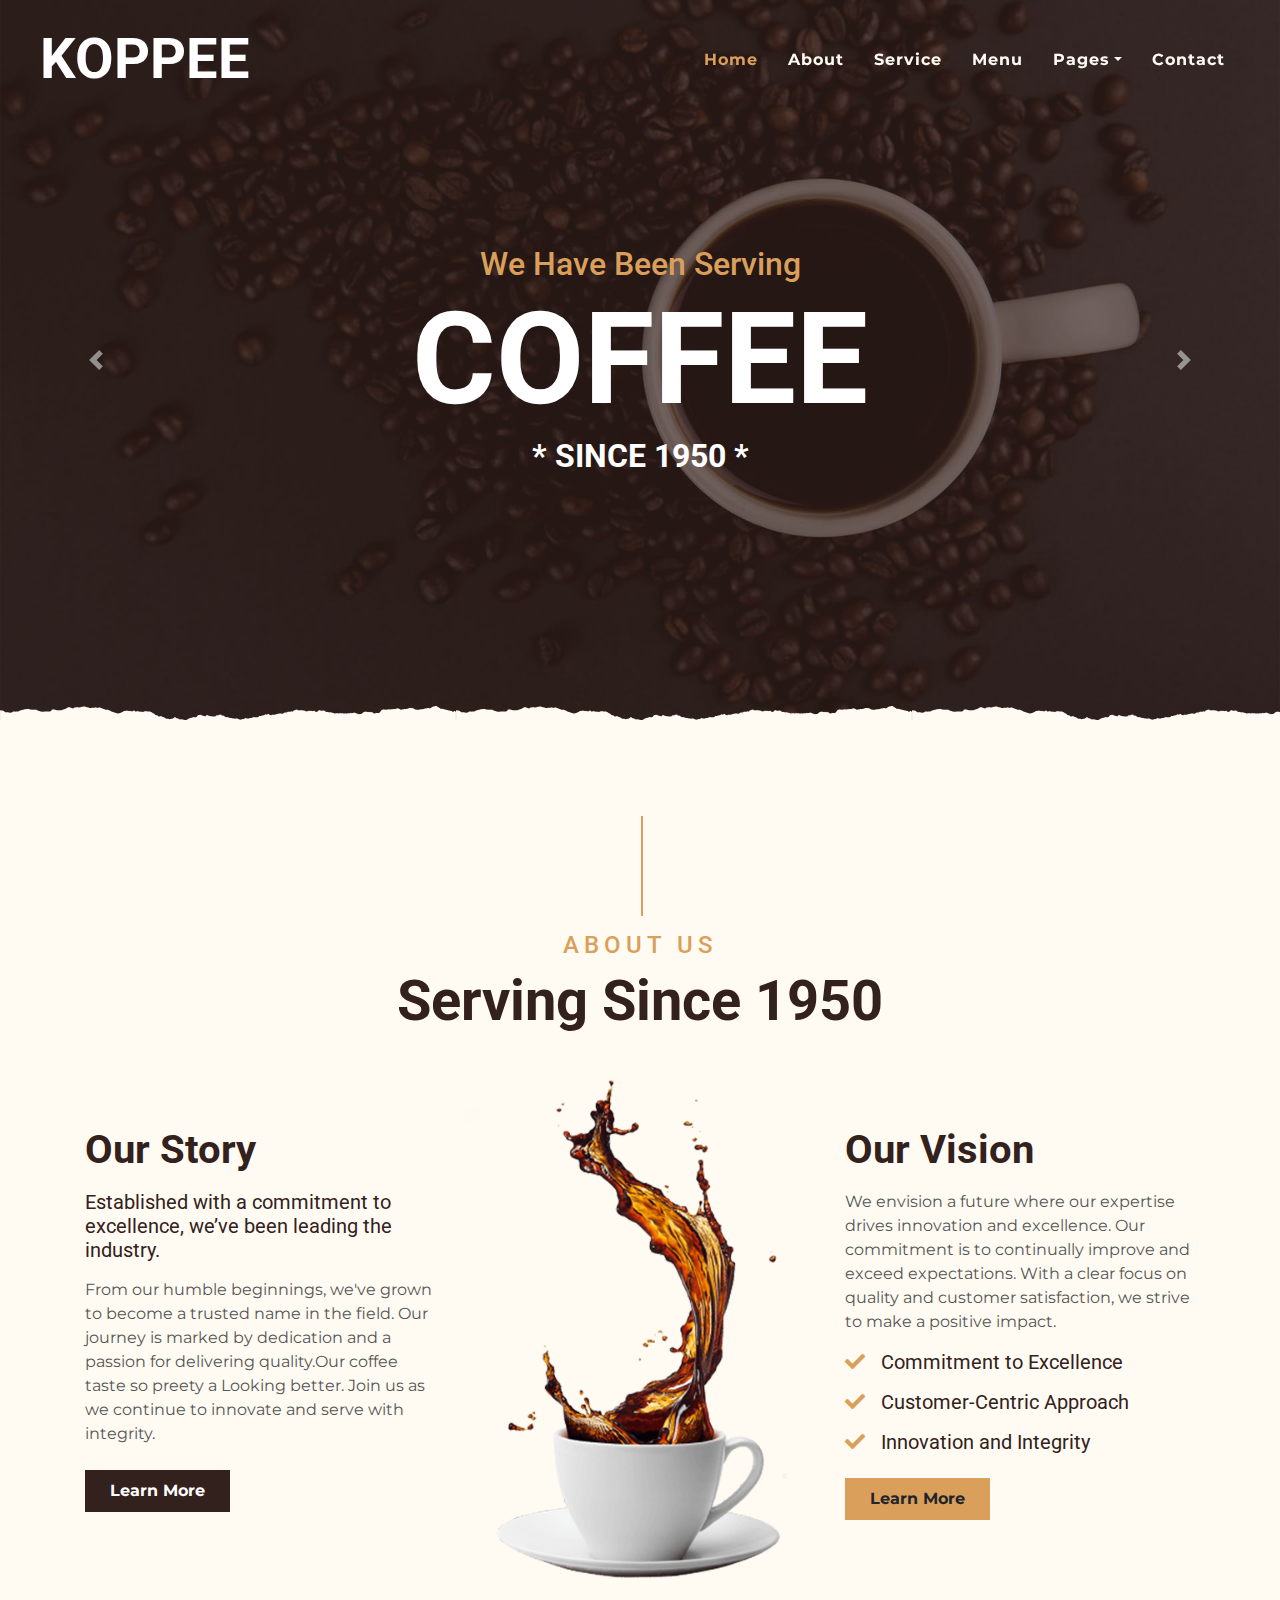
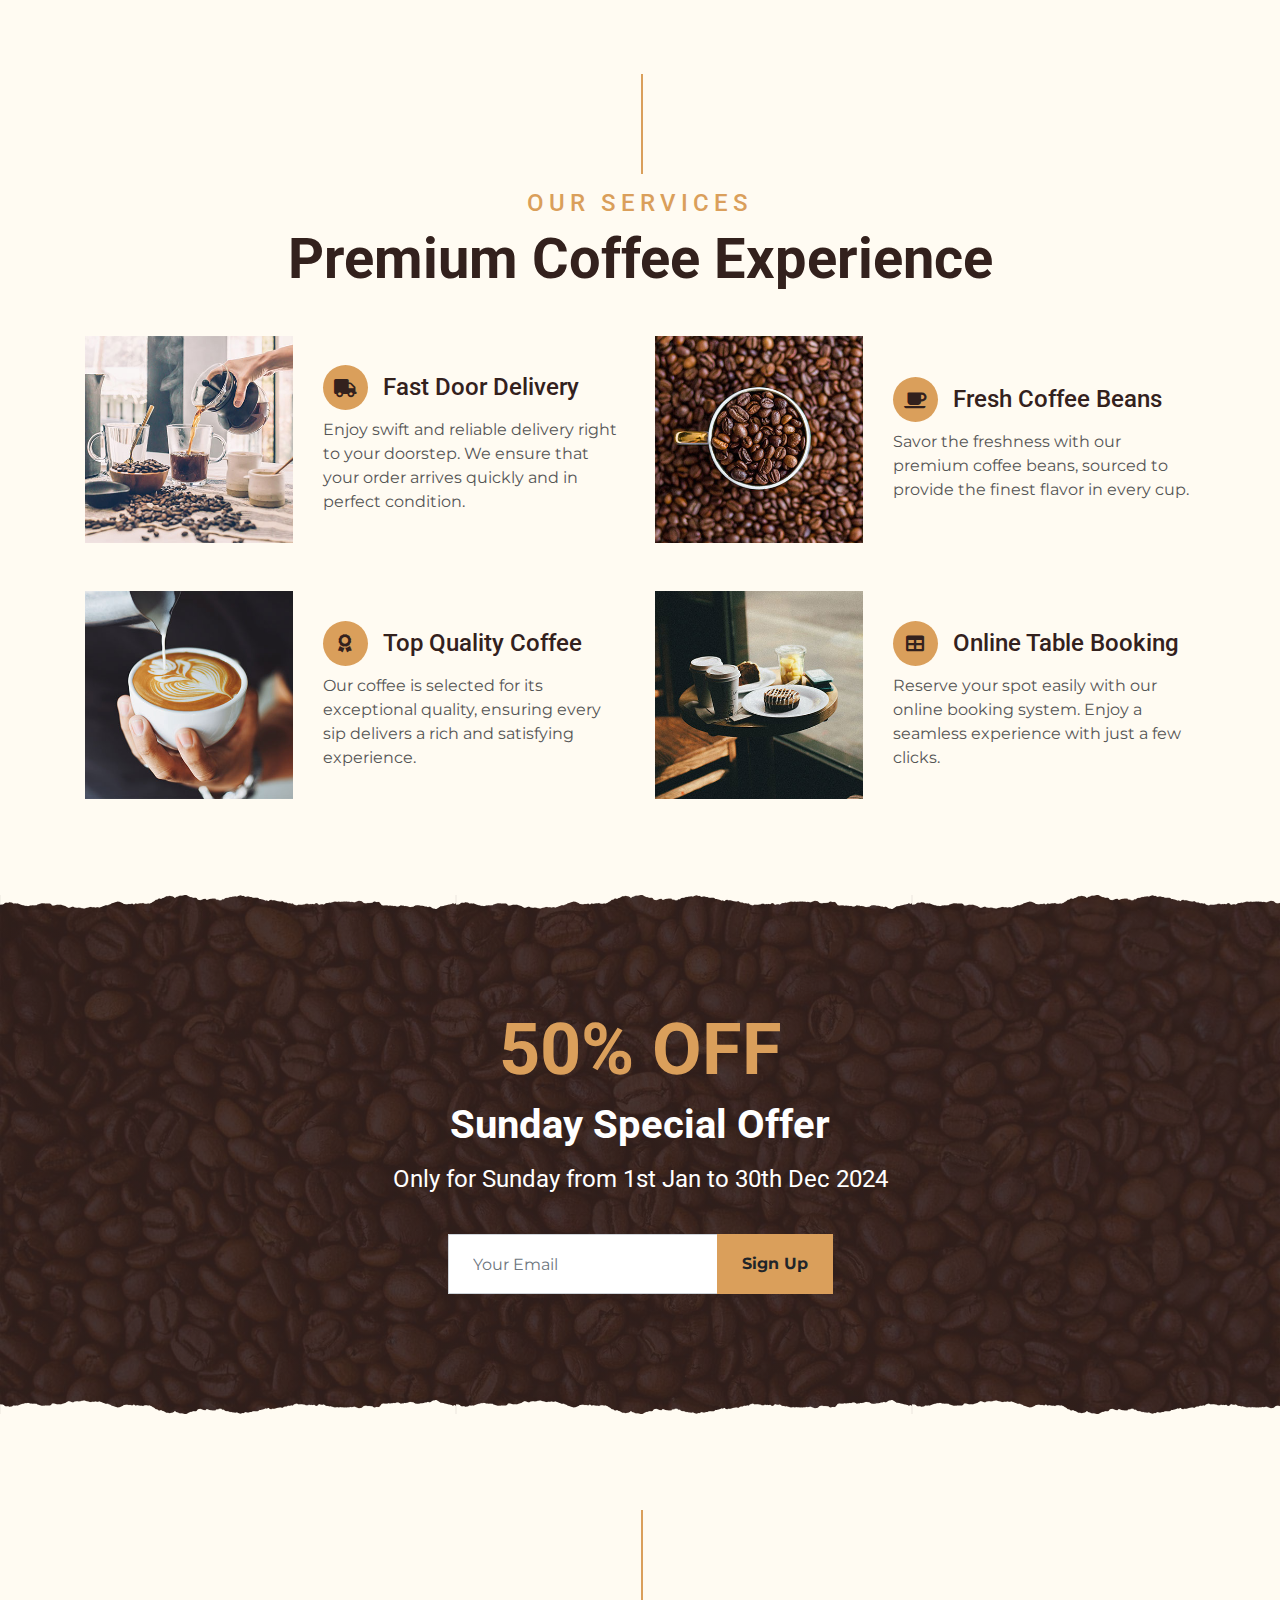
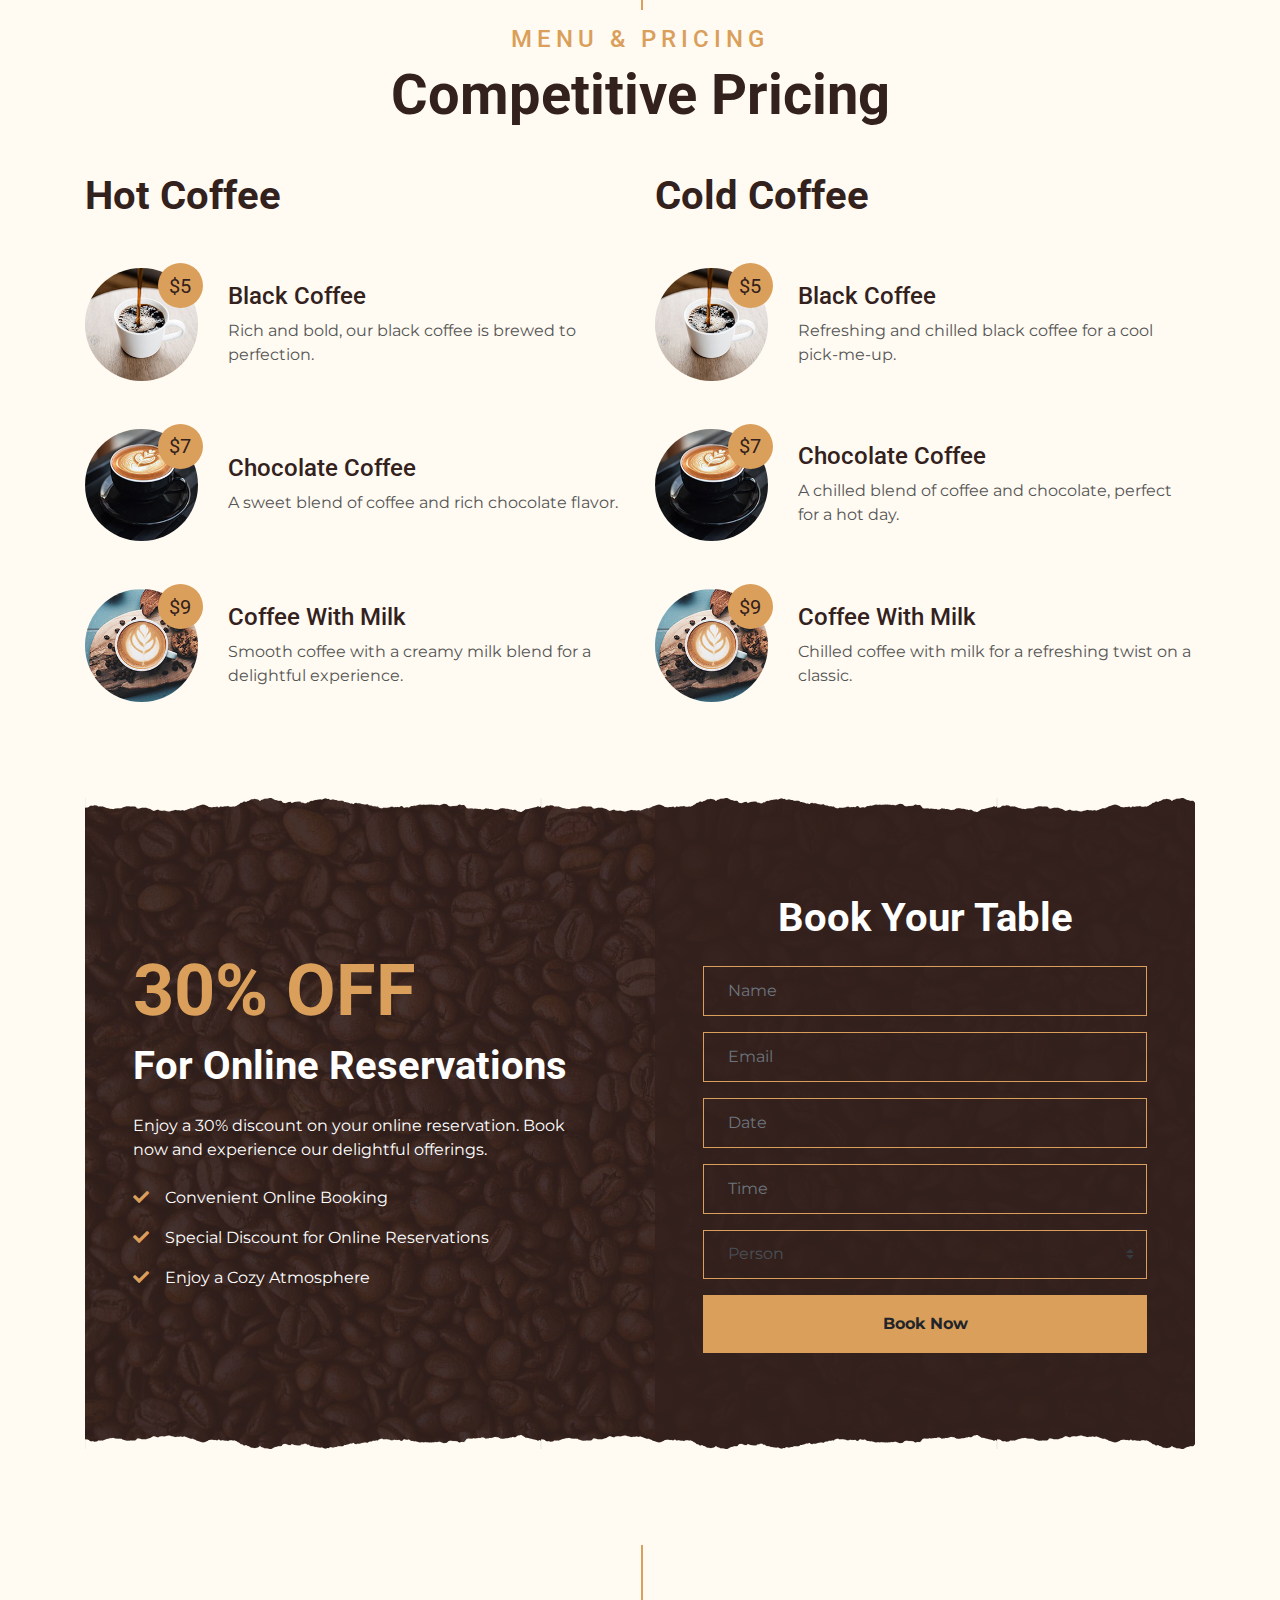
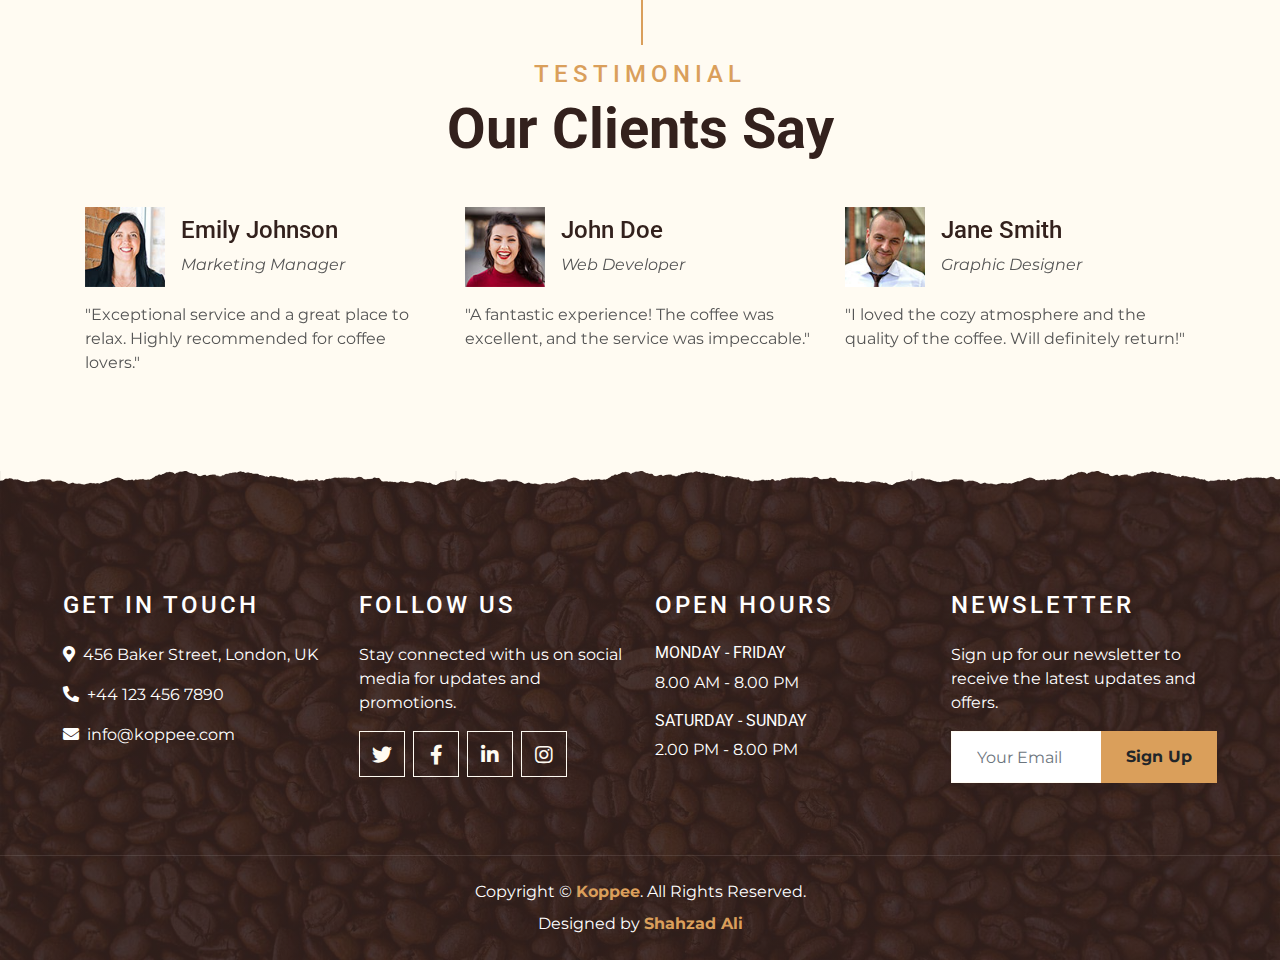
<file: index.html>
<!DOCTYPE html>
<html lang="en">
  <head>
    <meta charset="utf-8" />
    <title>KOPPEE - Coffee Shop</title>
    <meta content="width=device-width, initial-scale=1.0" name="viewport" />
    <meta content="Free Website Template" name="keywords" />
    <meta content="Free Website Template" name="description" />

    <!-- Favicon -->
    <link href="img/menu-2.jpg" rel="icon" />

    <!-- Google Font -->
    <link rel="preconnect" href="https://fonts.gstatic.com" />
    <link
      href="https://fonts.googleapis.com/css2?family=Montserrat:wght@200;400&family=Roboto:wght@400;500;700&display=swap"
      rel="stylesheet"
    />

    <!-- Font Awesome -->
    <link
      href="https://cdnjs.cloudflare.com/ajax/libs/font-awesome/5.10.0/css/all.min.css"
      rel="stylesheet"
    />

    <!-- Libraries Stylesheet -->
    <link href="lib/owlcarousel/assets/owl.carousel.min.css" rel="stylesheet" />
    <link
      href="lib/tempusdominus/css/tempusdominus-bootstrap-4.min.css"
      rel="stylesheet"
    />

    <!-- Customized Bootstrap Stylesheet -->
    <link href="css/style.min.css" rel="stylesheet" />
  </head>

  <body>
    <!-- Navbar Start -->
    <div class="container-fluid p-0 nav-bar">
      <nav class="navbar navbar-expand-lg bg-none navbar-dark py-3">
        <a href="index.html" class="navbar-brand px-lg-4 m-0">
          <h1 class="m-0 display-4 text-uppercase text-white">KOPPEE</h1>
        </a>
        <button
          type="button"
          class="navbar-toggler"
          data-toggle="collapse"
          data-target="#navbarCollapse"
        >
          <span class="navbar-toggler-icon"></span>
        </button>
        <div
          class="collapse navbar-collapse justify-content-between"
          id="navbarCollapse"
        >
          <div class="navbar-nav ml-auto p-4">
            <a href="index.html" class="nav-item nav-link active">Home</a>
            <a href="about.html" class="nav-item nav-link">About</a>
            <a href="service.html" class="nav-item nav-link">Service</a>
            <a href="menu.html" class="nav-item nav-link">Menu</a>
            <div class="nav-item dropdown">
              <a
                href="#"
                class="nav-link dropdown-toggle"
                data-toggle="dropdown"
                >Pages</a
              >
              <div class="dropdown-menu text-capitalize">
                <a href="reservation.html" class="dropdown-item">Reservation</a>
                <a href="testimonial.html" class="dropdown-item">Testimonial</a>
              </div>
            </div>
            <a href="contact.html" class="nav-item nav-link">Contact</a>
          </div>
        </div>
      </nav>
    </div>
    <!-- Navbar End -->

    <!-- Carousel Start -->
    <div class="container-fluid p-0 mb-5">
      <div
        id="blog-carousel"
        class="carousel slide overlay-bottom"
        data-ride="carousel"
      >
        <div class="carousel-inner">
          <div class="carousel-item active">
            <img class="w-100" src="img/carousel-1.jpg" alt="Image" />
            <div
              class="carousel-caption d-flex flex-column align-items-center justify-content-center"
            >
              <h2 class="text-primary font-weight-medium m-0">
                We Have Been Serving
              </h2>
              <h1 class="display-1 text-white m-0">COFFEE</h1>
              <h2 class="text-white m-0">* SINCE 1950 *</h2>
            </div>
          </div>
          <div class="carousel-item">
            <img class="w-100" src="img/carousel-2.jpg" alt="Image" />
            <div
              class="carousel-caption d-flex flex-column align-items-center justify-content-center"
            >
              <h2 class="text-primary font-weight-medium m-0">
                We Have Been Serving
              </h2>
              <h1 class="display-1 text-white m-0">Tasty</h1>
              <h2 class="text-white m-0">* SINCE 1950 *</h2>
            </div>
          </div>
        </div>
        <a
          class="carousel-control-prev"
          href="#blog-carousel"
          data-slide="prev"
        >
          <span class="carousel-control-prev-icon"></span>
        </a>
        <a
          class="carousel-control-next"
          href="#blog-carousel"
          data-slide="next"
        >
          <span class="carousel-control-next-icon"></span>
        </a>
      </div>
    </div>
    <!-- Carousel End -->

    <!-- About Start -->
    <div class="container-fluid py-5">
      <div class="container">
        <div class="section-title">
          <h4 class="text-primary text-uppercase" style="letter-spacing: 5px">
            About Us
          </h4>
          <h1 class="display-4">Serving Since 1950</h1>
        </div>
        <div class="row">
          <div class="col-lg-4 py-0 py-lg-5">
            <h1 class="mb-3">Our Story</h1>
            <h5 class="mb-3">
              Established with a commitment to excellence, we’ve been leading
              the industry.
            </h5>
            <p>
              From our humble beginnings, we've grown to become a trusted name
              in the field. Our journey is marked by dedication and a passion
              for delivering quality.Our coffee taste so preety a Looking
              better. Join us as we continue to innovate and serve with
              integrity.
            </p>
            <a
              href="about.html"
              class="btn btn-secondary font-weight-bold py-2 px-4 mt-2"
              >Learn More</a
            >
          </div>
          <div class="col-lg-4 py-5 py-lg-0" style="min-height: 500px">
            <div class="position-relative h-100">
              <img
                class="position-absolute w-100 h-100"
                src="img/about.png"
                style="object-fit: cover"
                alt="About Us Image"
              />
            </div>
          </div>
          <div class="col-lg-4 py-0 py-lg-5">
            <h1 class="mb-3">Our Vision</h1>
            <p>
              We envision a future where our expertise drives innovation and
              excellence. Our commitment is to continually improve and exceed
              expectations. With a clear focus on quality and customer
              satisfaction, we strive to make a positive impact.
            </p>
            <h5 class="mb-3">
              <i class="fa fa-check text-primary mr-3"></i>Commitment to
              Excellence
            </h5>
            <h5 class="mb-3">
              <i class="fa fa-check text-primary mr-3"></i>Customer-Centric
              Approach
            </h5>
            <h5 class="mb-3">
              <i class="fa fa-check text-primary mr-3"></i>Innovation and
              Integrity
            </h5>
            <a
              href="about.html"
              class="btn btn-primary font-weight-bold py-2 px-4 mt-2"
              >Learn More</a
            >
          </div>
        </div>
      </div>
    </div>
    <!-- About End -->

    <!-- Service Start -->
    <div class="container-fluid pt-5">
      <div class="container">
        <div class="section-title">
          <h4 class="text-primary text-uppercase" style="letter-spacing: 5px">
            Our Services
          </h4>
          <h1 class="display-4">Premium Coffee Experience</h1>
        </div>
        <div class="row">
          <div class="col-lg-6 mb-5">
            <div class="row align-items-center">
              <div class="col-sm-5">
                <img
                  class="img-fluid mb-3 mb-sm-0"
                  src="img/service-1.jpg"
                  alt="Fastest Door Delivery"
                />
              </div>
              <div class="col-sm-7">
                <h4>
                  <i class="fa fa-truck service-icon"></i>Fast Door Delivery
                </h4>
                <p class="m-0">
                  Enjoy swift and reliable delivery right to your doorstep. We
                  ensure that your order arrives quickly and in perfect
                  condition.
                </p>
              </div>
            </div>
          </div>
          <div class="col-lg-6 mb-5">
            <div class="row align-items-center">
              <div class="col-sm-5">
                <img
                  class="img-fluid mb-3 mb-sm-0"
                  src="img/service-2.jpg"
                  alt="Fresh Coffee Beans"
                />
              </div>
              <div class="col-sm-7">
                <h4>
                  <i class="fa fa-coffee service-icon"></i>Fresh Coffee Beans
                </h4>
                <p class="m-0">
                  Savor the freshness with our premium coffee beans, sourced to
                  provide the finest flavor in every cup.
                </p>
              </div>
            </div>
          </div>
          <div class="col-lg-6 mb-5">
            <div class="row align-items-center">
              <div class="col-sm-5">
                <img
                  class="img-fluid mb-3 mb-sm-0"
                  src="img/service-3.jpg"
                  alt="Best Quality Coffee"
                />
              </div>
              <div class="col-sm-7">
                <h4>
                  <i class="fa fa-award service-icon"></i>Top Quality Coffee
                </h4>
                <p class="m-0">
                  Our coffee is selected for its exceptional quality, ensuring
                  every sip delivers a rich and satisfying experience.
                </p>
              </div>
            </div>
          </div>
          <div class="col-lg-6 mb-5">
            <div class="row align-items-center">
              <div class="col-sm-5">
                <img
                  class="img-fluid mb-3 mb-sm-0"
                  src="img/service-4.jpg"
                  alt="Online Table Booking"
                />
              </div>
              <div class="col-sm-7">
                <h4>
                  <i class="fa fa-table service-icon"></i>Online Table Booking
                </h4>
                <p class="m-0">
                  Reserve your spot easily with our online booking system. Enjoy
                  a seamless experience with just a few clicks.
                </p>
              </div>
            </div>
          </div>
        </div>
      </div>
    </div>
    <!-- Service End -->

    <!-- Offer Start -->
    <div
      class="offer container-fluid my-5 py-5 text-center position-relative overlay-top overlay-bottom"
    >
      <div class="container py-5">
        <h1 class="display-3 text-primary mt-3">50% OFF</h1>
        <h1 class="text-white mb-3">Sunday Special Offer</h1>
        <h4 class="text-white font-weight-normal mb-4 pb-3">
          Only for Sunday from 1st Jan to 30th Dec 2024
        </h4>
        <form class="form-inline justify-content-center mb-4">
          <div class="input-group">
            <input
              type="text"
              class="form-control p-4"
              placeholder="Your Email"
              style="height: 60px"
              required
            />
            <div class="input-group-append">
              <button
                class="btn btn-primary font-weight-bold px-4"
                type="submit"
              >
                Sign Up
              </button>
            </div>
          </div>
        </form>
      </div>
    </div>
    <!-- Offer End -->

    <!-- Menu Start -->
    <div class="container-fluid pt-5">
      <div class="container">
        <div class="section-title">
          <h4 class="text-primary text-uppercase" style="letter-spacing: 5px">
            Menu & Pricing
          </h4>
          <h1 class="display-4">Competitive Pricing</h1>
        </div>
        <div class="row">
          <div class="col-lg-6">
            <h1 class="mb-5">Hot Coffee</h1>
            <div class="row align-items-center mb-5">
              <div class="col-4 col-sm-3">
                <img
                  class="w-100 rounded-circle mb-3 mb-sm-0"
                  src="img/menu-1.jpg"
                  alt="Black Coffee"
                />
                <h5 class="menu-price">$5</h5>
              </div>
              <div class="col-8 col-sm-9">
                <h4>Black Coffee</h4>
                <p class="m-0">
                  Rich and bold, our black coffee is brewed to perfection.
                </p>
              </div>
            </div>
            <div class="row align-items-center mb-5">
              <div class="col-4 col-sm-3">
                <img
                  class="w-100 rounded-circle mb-3 mb-sm-0"
                  src="img/menu-2.jpg"
                  alt="Chocolate Coffee"
                />
                <h5 class="menu-price">$7</h5>
              </div>
              <div class="col-8 col-sm-9">
                <h4>Chocolate Coffee</h4>
                <p class="m-0">
                  A sweet blend of coffee and rich chocolate flavor.
                </p>
              </div>
            </div>
            <div class="row align-items-center mb-5">
              <div class="col-4 col-sm-3">
                <img
                  class="w-100 rounded-circle mb-3 mb-sm-0"
                  src="img/menu-3.jpg"
                  alt="Coffee With Milk"
                />
                <h5 class="menu-price">$9</h5>
              </div>
              <div class="col-8 col-sm-9">
                <h4>Coffee With Milk</h4>
                <p class="m-0">
                  Smooth coffee with a creamy milk blend for a delightful
                  experience.
                </p>
              </div>
            </div>
          </div>
          <div class="col-lg-6">
            <h1 class="mb-5">Cold Coffee</h1>
            <div class="row align-items-center mb-5">
              <div class="col-4 col-sm-3">
                <img
                  class="w-100 rounded-circle mb-3 mb-sm-0"
                  src="img/menu-1.jpg"
                  alt="Black Coffee"
                />
                <h5 class="menu-price">$5</h5>
              </div>
              <div class="col-8 col-sm-9">
                <h4>Black Coffee</h4>
                <p class="m-0">
                  Refreshing and chilled black coffee for a cool pick-me-up.
                </p>
              </div>
            </div>
            <div class="row align-items-center mb-5">
              <div class="col-4 col-sm-3">
                <img
                  class="w-100 rounded-circle mb-3 mb-sm-0"
                  src="img/menu-2.jpg"
                  alt="Chocolate Coffee"
                />
                <h5 class="menu-price">$7</h5>
              </div>
              <div class="col-8 col-sm-9">
                <h4>Chocolate Coffee</h4>
                <p class="m-0">
                  A chilled blend of coffee and chocolate, perfect for a hot
                  day.
                </p>
              </div>
            </div>
            <div class="row align-items-center mb-5">
              <div class="col-4 col-sm-3">
                <img
                  class="w-100 rounded-circle mb-3 mb-sm-0"
                  src="img/menu-3.jpg"
                  alt="Coffee With Milk"
                />
                <h5 class="menu-price">$9</h5>
              </div>
              <div class="col-8 col-sm-9">
                <h4>Coffee With Milk</h4>
                <p class="m-0">
                  Chilled coffee with milk for a refreshing twist on a classic.
                </p>
              </div>
            </div>
          </div>
        </div>
      </div>
    </div>
    <!-- Menu End -->

    <!-- Reservation Start -->
    <div class="container-fluid my-5">
      <div class="container">
        <div class="reservation position-relative overlay-top overlay-bottom">
          <div class="row align-items-center">
            <div class="col-lg-6 my-5 my-lg-0">
              <div class="p-5">
                <div class="mb-4">
                  <h1 class="display-3 text-primary">30% OFF</h1>
                  <h1 class="text-white">For Online Reservations</h1>
                </div>
                <p class="text-white">
                  Enjoy a 30% discount on your online reservation. Book now and
                  experience our delightful offerings.
                </p>
                <ul class="list-inline text-white m-0">
                  <li class="py-2">
                    <i class="fa fa-check text-primary mr-3"></i>Convenient
                    Online Booking
                  </li>
                  <li class="py-2">
                    <i class="fa fa-check text-primary mr-3"></i>Special
                    Discount for Online Reservations
                  </li>
                  <li class="py-2">
                    <i class="fa fa-check text-primary mr-3"></i>Enjoy a Cozy
                    Atmosphere
                  </li>
                </ul>
              </div>
            </div>
            <div class="col-lg-6">
              <div
                class="text-center p-5"
                style="background: rgba(51, 33, 29, 0.8)"
              >
                <h1 class="text-white mb-4 mt-5">Book Your Table</h1>
                <form class="mb-5">
                  <div class="form-group">
                    <input
                      type="text"
                      class="form-control bg-transparent border-primary p-4"
                      placeholder="Name"
                      required="required"
                    />
                  </div>
                  <div class="form-group">
                    <input
                      type="email"
                      class="form-control bg-transparent border-primary p-4"
                      placeholder="Email"
                      required="required"
                    />
                  </div>
                  <div class="form-group">
                    <div class="date" id="date" data-target-input="nearest">
                      <input
                        type="text"
                        class="form-control bg-transparent border-primary p-4 datetimepicker-input"
                        placeholder="Date"
                        data-target="#date"
                        data-toggle="datetimepicker"
                      />
                    </div>
                  </div>
                  <div class="form-group">
                    <div class="time" id="time" data-target-input="nearest">
                      <input
                        type="text"
                        class="form-control bg-transparent border-primary p-4 datetimepicker-input"
                        placeholder="Time"
                        data-target="#time"
                        data-toggle="datetimepicker"
                      />
                    </div>
                  </div>
                  <div class="form-group">
                    <select
                      class="custom-select bg-transparent border-primary px-4"
                      style="height: 49px"
                    >
                      <option selected>Person</option>
                      <option value="1">1 Person</option>
                      <option value="2">2 Persons</option>
                      <option value="3">3 Persons</option>
                      <option value="4">4 Persons</option>
                    </select>
                  </div>
                  <div>
                    <button
                      class="btn btn-primary btn-block font-weight-bold py-3"
                      type="submit"
                    >
                      Book Now
                    </button>
                  </div>
                </form>
              </div>
            </div>
          </div>
        </div>
      </div>
    </div>
    <!-- Reservation End -->

    <!-- Testimonial Start -->
    <div class="container-fluid py-5">
      <div class="container">
        <div class="section-title">
          <h4 class="text-primary text-uppercase" style="letter-spacing: 5px">
            Testimonial
          </h4>
          <h1 class="display-4">Our Clients Say</h1>
        </div>
        <div class="owl-carousel testimonial-carousel">
          <div class="testimonial-item">
            <div class="d-flex align-items-center mb-3">
              <img
                class="img-fluid"
                src="img/testimonial-1.jpg"
                alt="Client 1"
              />
              <div class="ml-3">
                <h4>John Doe</h4>
                <i>Web Developer</i>
              </div>
            </div>
            <p class="m-0">
              "A fantastic experience! The coffee was excellent, and the service
              was impeccable."
            </p>
          </div>
          <div class="testimonial-item">
            <div class="d-flex align-items-center mb-3">
              <img
                class="img-fluid"
                src="img/testimonial-2.jpg"
                alt="Client 2"
              />
              <div class="ml-3">
                <h4>Jane Smith</h4>
                <i>Graphic Designer</i>
              </div>
            </div>
            <p class="m-0">
              "I loved the cozy atmosphere and the quality of the coffee. Will
              definitely return!"
            </p>
          </div>
          <div class="testimonial-item">
            <div class="d-flex align-items-center mb-3">
              <img
                class="img-fluid"
                src="img/testimonial-3.jpg"
                alt="Client 3"
              />
              <div class="ml-3">
                <h4>Emily Johnson</h4>
                <i>Marketing Manager</i>
              </div>
            </div>
            <p class="m-0">
              "Exceptional service and a great place to relax. Highly
              recommended for coffee lovers."
            </p>
          </div>
        </div>
      </div>
    </div>
    <!-- Testimonial End -->

    <!-- Footer Start -->
    <div
      class="container-fluid footer text-white mt-5 pt-5 px-0 position-relative overlay-top"
    >
      <div class="row mx-0 pt-5 px-sm-3 px-lg-5 mt-4">
        <div class="col-lg-3 col-md-6 mb-5">
          <h4
            class="text-white text-uppercase mb-4"
            style="letter-spacing: 3px"
          >
            Get In Touch
          </h4>
          <p>
            <i class="fa fa-map-marker-alt mr-2"></i>456 Baker Street, London,
            UK
          </p>
          <p><i class="fa fa-phone-alt mr-2"></i>+44 123 456 7890</p>
          <p class="m-0"><i class="fa fa-envelope mr-2"></i>info@koppee.com</p>
        </div>
        <div class="col-lg-3 col-md-6 mb-5">
          <h4
            class="text-white text-uppercase mb-4"
            style="letter-spacing: 3px"
          >
            Follow Us
          </h4>
          <p>
            Stay connected with us on social media for updates and promotions.
          </p>
          <div class="d-flex justify-content-start">
            <a class="btn btn-lg btn-outline-light btn-lg-square mr-2" href="#"
              ><i class="fab fa-twitter"></i
            ></a>
            <a class="btn btn-lg btn-outline-light btn-lg-square mr-2" href="#"
              ><i class="fab fa-facebook-f"></i
            ></a>
            <a class="btn btn-lg btn-outline-light btn-lg-square mr-2" href="#"
              ><i class="fab fa-linkedin-in"></i
            ></a>
            <a class="btn btn-lg btn-outline-light btn-lg-square" href="#"
              ><i class="fab fa-instagram"></i
            ></a>
          </div>
        </div>
        <div class="col-lg-3 col-md-6 mb-5">
          <h4
            class="text-white text-uppercase mb-4"
            style="letter-spacing: 3px"
          >
            Open Hours
          </h4>
          <div>
            <h6 class="text-white text-uppercase">Monday - Friday</h6>
            <p>8.00 AM - 8.00 PM</p>
            <h6 class="text-white text-uppercase">Saturday - Sunday</h6>
            <p>2.00 PM - 8.00 PM</p>
          </div>
        </div>
        <div class="col-lg-3 col-md-6 mb-5">
          <h4
            class="text-white text-uppercase mb-4"
            style="letter-spacing: 3px"
          >
            Newsletter
          </h4>
          <p>
            Sign up for our newsletter to receive the latest updates and offers.
          </p>
          <form action="/submit" method="post">
            <div class="w-100">
              <div class="input-group">
                <input
                  type="email"
                  id="ok"
                  class="form-control border-light"
                  style="padding: 25px"
                  placeholder="Your Email"
                  required
                />
                <div class="input-group-append">
                  <button
                    class="btn btn-primary font-weight-bold px-4"
                    type="submit"
                    id="ok-btn"
                  >
                    Sign Up
                  </button>
                </div>
              </div>
            </div>
          </form>
        </div>
      </div>
      <div
        class="container-fluid text-center text-white border-top mt-4 py-4 px-sm-3 px-md-5"
        style="border-color: rgba(256, 256, 256, 0.1) !important"
      >
        <p class="mb-2 text-white">
          Copyright &copy; <a class="font-weight-bold" href="#">Koppee</a>. All
          Rights Reserved.
        </p>
        <p class="m-0 text-white">
          Designed by
          <a class="font-weight-bold" href="https://shahzadalihub.netlify.app"
            >Shahzad Ali</a
          >
        </p>
      </div>
    </div>
    <!-- Footer End -->

    <!-- Back to Top -->
    <a href="#" class="btn btn-lg btn-primary btn-lg-square back-to-top"
      ><i class="fa fa-angle-double-up"></i
    ></a>

    <!-- JavaScript Libraries -->
    <script src="https://code.jquery.com/jquery-3.4.1.min.js"></script>
    <script src="https://stackpath.bootstrapcdn.com/bootstrap/4.4.1/js/bootstrap.bundle.min.js"></script>
    <script src="lib/easing/easing.min.js"></script>
    <script src="lib/waypoints/waypoints.min.js"></script>
    <script src="lib/owlcarousel/owl.carousel.min.js"></script>
    <script src="lib/tempusdominus/js/moment.min.js"></script>
    <script src="lib/tempusdominus/js/moment-timezone.min.js"></script>
    <script src="lib/tempusdominus/js/tempusdominus-bootstrap-4.min.js"></script>

    <!-- Contact Javascript File -->
    <script src="mail/jqBootstrapValidation.min.js"></script>
    <script src="mail/contact.js"></script>

    <!-- Template Javascript -->
    <script src="js/main.js"></script>
  </body>
</html>
</file>
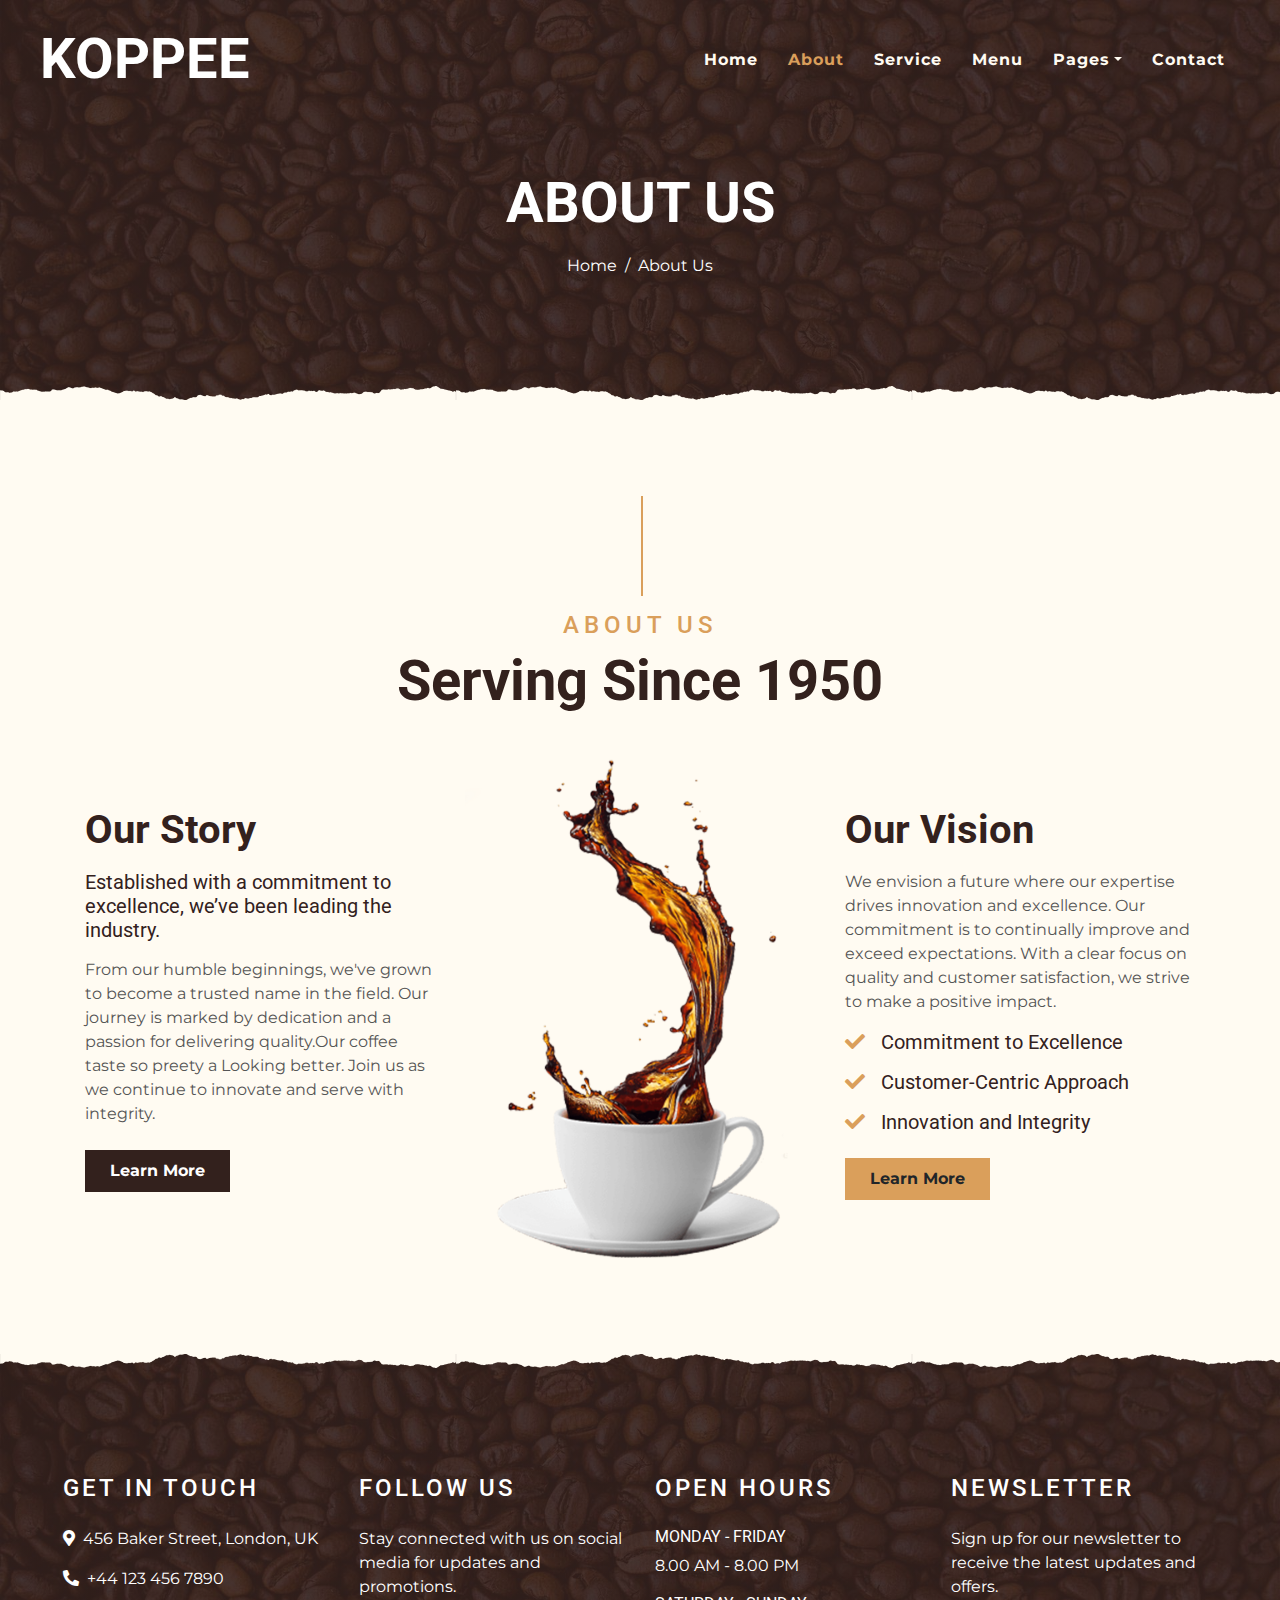
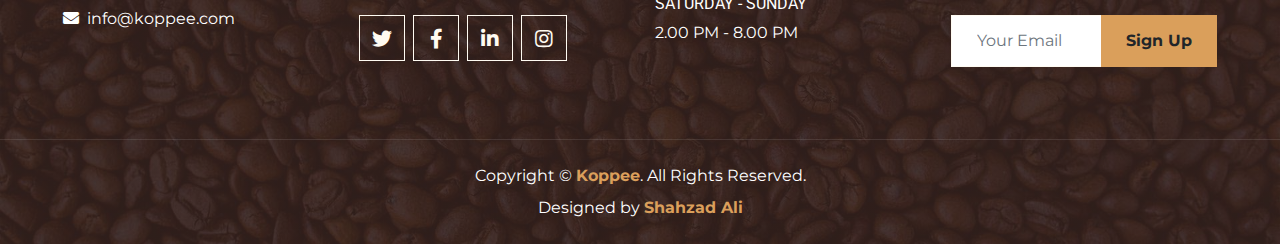
<file: about.html>
<!DOCTYPE html>
<html lang="en">
  <head>
    <meta charset="utf-8" />
    <title>About | KOPPEE</title>
    <meta content="width=device-width, initial-scale=1.0" name="viewport" />
    <meta content="Free Website Template" name="keywords" />
    <meta content="Free Website Template" name="description" />

    <!-- Favicon -->
    <link href="img/menu-2.jpg" rel="icon" />

    <!-- Google Font -->
    <link rel="preconnect" href="https://fonts.gstatic.com" />
    <link
      href="https://fonts.googleapis.com/css2?family=Montserrat:wght@200;400&family=Roboto:wght@400;500;700&display=swap"
      rel="stylesheet"
    />

    <!-- Font Awesome -->
    <link
      href="https://cdnjs.cloudflare.com/ajax/libs/font-awesome/5.10.0/css/all.min.css"
      rel="stylesheet"
    />

    <!-- Libraries Stylesheet -->
    <link href="lib/owlcarousel/assets/owl.carousel.min.css" rel="stylesheet" />
    <link
      href="lib/tempusdominus/css/tempusdominus-bootstrap-4.min.css"
      rel="stylesheet"
    />

    <!-- Customized Bootstrap Stylesheet -->
    <link href="css/style.min.css" rel="stylesheet" />
  </head>

  <body>
    <!-- Navbar Start -->
    <div class="container-fluid p-0 nav-bar">
      <nav class="navbar navbar-expand-lg bg-none navbar-dark py-3">
        <a href="index.html" class="navbar-brand px-lg-4 m-0">
          <h1 class="m-0 display-4 text-uppercase text-white">KOPPEE</h1>
        </a>
        <button
          type="button"
          class="navbar-toggler"
          data-toggle="collapse"
          data-target="#navbarCollapse"
        >
          <span class="navbar-toggler-icon"></span>
        </button>
        <div
          class="collapse navbar-collapse justify-content-between"
          id="navbarCollapse"
        >
          <div class="navbar-nav ml-auto p-4">
            <a href="index.html" class="nav-item nav-link">Home</a>
            <a href="about.html" class="nav-item nav-link active">About</a>
            <a href="service.html" class="nav-item nav-link">Service</a>
            <a href="menu.html" class="nav-item nav-link">Menu</a>
            <div class="nav-item dropdown">
              <a
                href="#"
                class="nav-link dropdown-toggle"
                data-toggle="dropdown"
                >Pages</a
              >
              <div class="dropdown-menu text-capitalize">
                <a href="reservation.html" class="dropdown-item">Reservation</a>
                <a href="testimonial.html" class="dropdown-item">Testimonial</a>
              </div>
            </div>
            <a href="contact.html" class="nav-item nav-link">Contact</a>
          </div>
        </div>
      </nav>
    </div>
    <!-- Navbar End -->

    <!-- Page Header Start -->
    <div
      class="container-fluid page-header mb-5 position-relative overlay-bottom"
    >
      <div
        class="d-flex flex-column align-items-center justify-content-center pt-0 pt-lg-5"
        style="min-height: 400px"
      >
        <h1 class="display-4 mb-3 mt-0 mt-lg-5 text-white text-uppercase">
          About Us
        </h1>
        <div class="d-inline-flex mb-lg-5">
          <p class="m-0 text-white">
            <a class="text-white" href="index.html">Home</a>
          </p>
          <p class="m-0 text-white px-2">/</p>
          <p class="m-0 text-white">About Us</p>
        </div>
      </div>
    </div>
    <!-- Page Header End -->

    <!-- About Start -->
    <div class="container-fluid py-5">
      <div class="container">
        <div class="section-title">
          <h4 class="text-primary text-uppercase" style="letter-spacing: 5px">
            About Us
          </h4>
          <h1 class="display-4">Serving Since 1950</h1>
        </div>
        <div class="row">
          <div class="col-lg-4 py-0 py-lg-5">
            <h1 class="mb-3">Our Story</h1>
            <h5 class="mb-3">
              Established with a commitment to excellence, we’ve been leading
              the industry.
            </h5>
            <p>
              From our humble beginnings, we've grown to become a trusted name
              in the field. Our journey is marked by dedication and a passion
              for delivering quality.Our coffee taste so preety a Looking
              better. Join us as we continue to innovate and serve with
              integrity.
            </p>
            <a
              href="about.html"
              class="btn btn-secondary font-weight-bold py-2 px-4 mt-2"
              >Learn More</a
            >
          </div>
          <div class="col-lg-4 py-5 py-lg-0" style="min-height: 500px">
            <div class="position-relative h-100">
              <img
                class="position-absolute w-100 h-100"
                src="img/about.png"
                style="object-fit: cover"
                alt="About Us Image"
              />
            </div>
          </div>
          <div class="col-lg-4 py-0 py-lg-5">
            <h1 class="mb-3">Our Vision</h1>
            <p>
              We envision a future where our expertise drives innovation and
              excellence. Our commitment is to continually improve and exceed
              expectations. With a clear focus on quality and customer
              satisfaction, we strive to make a positive impact.
            </p>
            <h5 class="mb-3">
              <i class="fa fa-check text-primary mr-3"></i>Commitment to
              Excellence
            </h5>
            <h5 class="mb-3">
              <i class="fa fa-check text-primary mr-3"></i>Customer-Centric
              Approach
            </h5>
            <h5 class="mb-3">
              <i class="fa fa-check text-primary mr-3"></i>Innovation and
              Integrity
            </h5>
            <a
              href="about.html"
              class="btn btn-primary font-weight-bold py-2 px-4 mt-2"
              >Learn More</a
            >
          </div>
        </div>
      </div>
    </div>
    <!-- About End -->

    <!-- Footer Start -->
    <div
      class="container-fluid footer text-white mt-5 pt-5 px-0 position-relative overlay-top"
    >
      <div class="row mx-0 pt-5 px-sm-3 px-lg-5 mt-4">
        <div class="col-lg-3 col-md-6 mb-5">
          <h4
            class="text-white text-uppercase mb-4"
            style="letter-spacing: 3px"
          >
            Get In Touch
          </h4>
          <p>
            <i class="fa fa-map-marker-alt mr-2"></i>456 Baker Street, London,
            UK
          </p>
          <p><i class="fa fa-phone-alt mr-2"></i>+44 123 456 7890</p>
          <p class="m-0"><i class="fa fa-envelope mr-2"></i>info@koppee.com</p>
        </div>
        <div class="col-lg-3 col-md-6 mb-5">
          <h4
            class="text-white text-uppercase mb-4"
            style="letter-spacing: 3px"
          >
            Follow Us
          </h4>
          <p>
            Stay connected with us on social media for updates and promotions.
          </p>
          <div class="d-flex justify-content-start">
            <a class="btn btn-lg btn-outline-light btn-lg-square mr-2" href="#"
              ><i class="fab fa-twitter"></i
            ></a>
            <a class="btn btn-lg btn-outline-light btn-lg-square mr-2" href="#"
              ><i class="fab fa-facebook-f"></i
            ></a>
            <a class="btn btn-lg btn-outline-light btn-lg-square mr-2" href="#"
              ><i class="fab fa-linkedin-in"></i
            ></a>
            <a class="btn btn-lg btn-outline-light btn-lg-square" href="#"
              ><i class="fab fa-instagram"></i
            ></a>
          </div>
        </div>
        <div class="col-lg-3 col-md-6 mb-5">
          <h4
            class="text-white text-uppercase mb-4"
            style="letter-spacing: 3px"
          >
            Open Hours
          </h4>
          <div>
            <h6 class="text-white text-uppercase">Monday - Friday</h6>
            <p>8.00 AM - 8.00 PM</p>
            <h6 class="text-white text-uppercase">Saturday - Sunday</h6>
            <p>2.00 PM - 8.00 PM</p>
          </div>
        </div>
        <div class="col-lg-3 col-md-6 mb-5">
          <h4
            class="text-white text-uppercase mb-4"
            style="letter-spacing: 3px"
          >
            Newsletter
          </h4>
          <p>
            Sign up for our newsletter to receive the latest updates and offers.
          </p>
          <form action="/submit" method="post">
            <div class="w-100">
              <div class="input-group">
                <input
                  type="email"
                  id="ok"
                  class="form-control border-light"
                  style="padding: 25px"
                  placeholder="Your Email"
                  required
                />
                <div class="input-group-append">
                  <button
                    class="btn btn-primary font-weight-bold px-4"
                    type="submit"
                    id="ok-btn"
                  >
                    Sign Up
                  </button>
                </div>
              </div>
            </div>
          </form>
        </div>
      </div>
      <div
        class="container-fluid text-center text-white border-top mt-4 py-4 px-sm-3 px-md-5"
        style="border-color: rgba(256, 256, 256, 0.1) !important"
      >
        <p class="mb-2 text-white">
          Copyright &copy; <a class="font-weight-bold" href="#">Koppee</a>. All
          Rights Reserved.
        </p>
        <p class="m-0 text-white">
          Designed by
          <a class="font-weight-bold" href="https://shahzadalihub.netlify.app"
            >Shahzad Ali</a
          >
        </p>
      </div>
    </div>
    <!-- Footer End -->

    <!-- Back to Top -->
    <a href="#" class="btn btn-lg btn-primary btn-lg-square back-to-top"
      ><i class="fa fa-angle-double-up"></i
    ></a>

    <!-- JavaScript Libraries -->
    <script src="https://code.jquery.com/jquery-3.4.1.min.js"></script>
    <script src="https://stackpath.bootstrapcdn.com/bootstrap/4.4.1/js/bootstrap.bundle.min.js"></script>
    <script src="lib/easing/easing.min.js"></script>
    <script src="lib/waypoints/waypoints.min.js"></script>
    <script src="lib/owlcarousel/owl.carousel.min.js"></script>
    <script src="lib/tempusdominus/js/moment.min.js"></script>
    <script src="lib/tempusdominus/js/moment-timezone.min.js"></script>
    <script src="lib/tempusdominus/js/tempusdominus-bootstrap-4.min.js"></script>

    <!-- Contact Javascript File -->
    <script src="mail/jqBootstrapValidation.min.js"></script>
    <script src="mail/contact.js"></script>

    <!-- Template Javascript -->
    <script src="js/main.js"></script>
  </body>
</html>
</file>
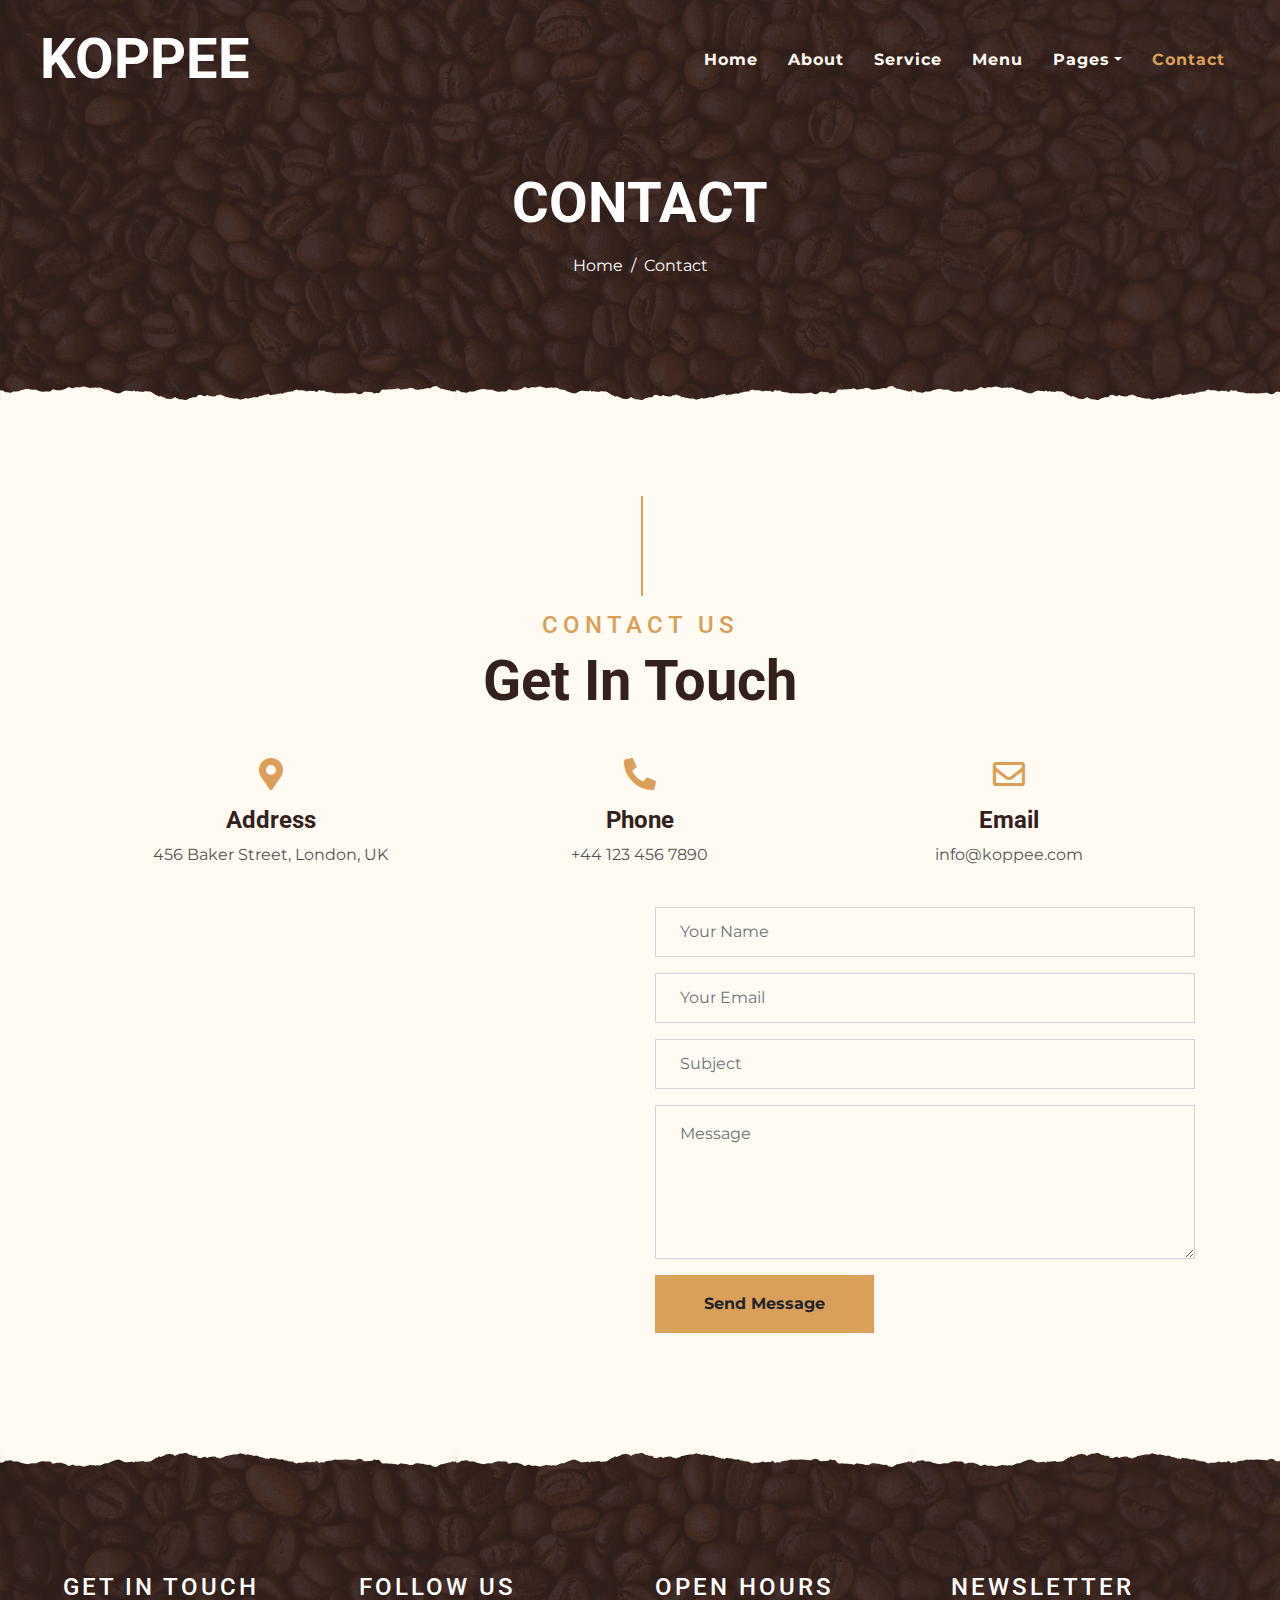
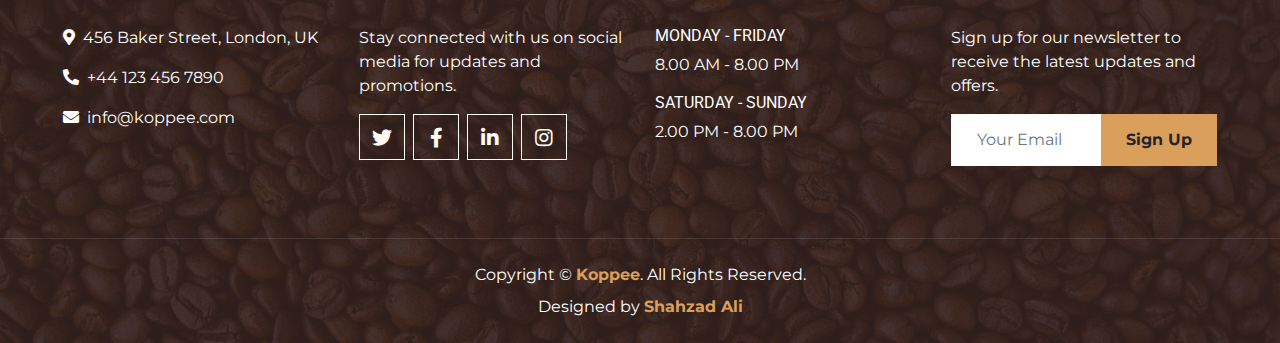
<file: contact.html>
<!DOCTYPE html>
<html lang="en">
  <head>
    <meta charset="utf-8" />
    <title>Contact | KOPPEE</title>
    <meta content="width=device-width, initial-scale=1.0" name="viewport" />
    <meta content="Free Website Template" name="keywords" />
    <meta content="Free Website Template" name="description" />

    <!-- Favicon -->
    <link href="img/menu-2.jpg" rel="icon" />

    <!-- Google Font -->
    <link rel="preconnect" href="https://fonts.gstatic.com" />
    <link
      href="https://fonts.googleapis.com/css2?family=Montserrat:wght@200;400&family=Roboto:wght@400;500;700&display=swap"
      rel="stylesheet"
    />

    <!-- Font Awesome -->
    <link
      href="https://cdnjs.cloudflare.com/ajax/libs/font-awesome/5.10.0/css/all.min.css"
      rel="stylesheet"
    />

    <!-- Libraries Stylesheet -->
    <link href="lib/owlcarousel/assets/owl.carousel.min.css" rel="stylesheet" />
    <link
      href="lib/tempusdominus/css/tempusdominus-bootstrap-4.min.css"
      rel="stylesheet"
    />

    <!-- Customized Bootstrap Stylesheet -->
    <link href="css/style.min.css" rel="stylesheet" />
  </head>

  <body>
    <!-- Navbar Start -->
    <div class="container-fluid p-0 nav-bar">
      <nav class="navbar navbar-expand-lg bg-none navbar-dark py-3">
        <a href="index.html" class="navbar-brand px-lg-4 m-0">
          <h1 class="m-0 display-4 text-uppercase text-white">KOPPEE</h1>
        </a>
        <button
          type="button"
          class="navbar-toggler"
          data-toggle="collapse"
          data-target="#navbarCollapse"
        >
          <span class="navbar-toggler-icon"></span>
        </button>
        <div
          class="collapse navbar-collapse justify-content-between"
          id="navbarCollapse"
        >
          <div class="navbar-nav ml-auto p-4">
            <a href="index.html" class="nav-item nav-link">Home</a>
            <a href="about.html" class="nav-item nav-link">About</a>
            <a href="service.html" class="nav-item nav-link">Service</a>
            <a href="menu.html" class="nav-item nav-link">Menu</a>
            <div class="nav-item dropdown">
              <a
                href="#"
                class="nav-link dropdown-toggle"
                data-toggle="dropdown"
                >Pages</a
              >
              <div class="dropdown-menu text-capitalize">
                <a href="reservation.html" class="dropdown-item">Reservation</a>
                <a href="testimonial.html" class="dropdown-item">Testimonial</a>
              </div>
            </div>
            <a href="contact.html" class="nav-item nav-link active">Contact</a>
          </div>
        </div>
      </nav>
    </div>
    <!-- Navbar End -->

    <!-- Page Header Start -->
    <div
      class="container-fluid page-header mb-5 position-relative overlay-bottom"
    >
      <div
        class="d-flex flex-column align-items-center justify-content-center pt-0 pt-lg-5"
        style="min-height: 400px"
      >
        <h1 class="display-4 mb-3 mt-0 mt-lg-5 text-white text-uppercase">
          Contact
        </h1>
        <div class="d-inline-flex mb-lg-5">
          <p class="m-0 text-white">
            <a class="text-white" href="index.html">Home</a>
          </p>
          <p class="m-0 text-white px-2">/</p>
          <p class="m-0 text-white">Contact</p>
        </div>
      </div>
    </div>
    <!-- Page Header End -->

    <!-- Contact Start -->
    <div class="container-fluid pt-5">
      <div class="container">
        <div class="section-title">
          <h4 class="text-primary text-uppercase" style="letter-spacing: 5px">
            Contact Us
          </h4>
          <h1 class="display-4">Get In Touch</h1>
        </div>
        <div class="row px-3 pb-2">
          <div class="col-sm-4 text-center mb-3">
            <i class="fa fa-2x fa-map-marker-alt mb-3 text-primary"></i>
            <h4 class="font-weight-bold">Address</h4>
            <p>456 Baker Street, London, UK</p>
          </div>
          <div class="col-sm-4 text-center mb-3">
            <i class="fa fa-2x fa-phone-alt mb-3 text-primary"></i>
            <h4 class="font-weight-bold">Phone</h4>
            <p>+44 123 456 7890</p>
          </div>
          <div class="col-sm-4 text-center mb-3">
            <i class="far fa-2x fa-envelope mb-3 text-primary"></i>
            <h4 class="font-weight-bold">Email</h4>
            <p>info@koppee.com</p>
          </div>
        </div>
        <div class="row">
          <div class="col-md-6 pb-5">
            <iframe
              style="width: 100%; height: 443px; border: 0"
              src="https://www.google.com/maps/embed?pb=!1m18!1m12!1m3!1d2380.0907345951535!2d-0.1633712840913646!3d51.52069157963607!2m3!1f0!2f0!3f0!3m2!1i1024!2i768!4f13.1!3m3!1m2!1s0x48761b27b8c29b7b%3A0x4c81464f5e08a7e2!2s456%20Baker%20Street%2C%20London%2C%20UK!5e0!3m2!1sen!2sbd!4v1603794290143!5m2!1sen!2sbd"
              frameborder="0"
              allowfullscreen=""
              aria-hidden="false"
              tabindex="0"
            ></iframe>
          </div>
          <div class="col-md-6 pb-5">
            <div class="contact-form">
              <div id="success"></div>
              <form name="sentMessage" id="contactForm" novalidate="novalidate">
                <div class="control-group">
                  <input
                    type="text"
                    class="form-control bg-transparent p-4"
                    id="name"
                    placeholder="Your Name"
                    required="required"
                    data-validation-required-message="Please enter your name"
                  />
                  <p class="help-block text-danger"></p>
                </div>
                <div class="control-group">
                  <input
                    type="email"
                    class="form-control bg-transparent p-4"
                    id="email"
                    placeholder="Your Email"
                    required="required"
                    data-validation-required-message="Please enter your email"
                  />
                  <p class="help-block text-danger"></p>
                </div>
                <div class="control-group">
                  <input
                    type="text"
                    class="form-control bg-transparent p-4"
                    id="subject"
                    placeholder="Subject"
                    required="required"
                    data-validation-required-message="Please enter a subject"
                  />
                  <p class="help-block text-danger"></p>
                </div>
                <div class="control-group">
                  <textarea
                    class="form-control bg-transparent py-3 px-4"
                    rows="5"
                    id="message"
                    placeholder="Message"
                    required="required"
                    data-validation-required-message="Please enter your message"
                  ></textarea>
                  <p class="help-block text-danger"></p>
                </div>
                <div>
                  <button
                    class="btn btn-primary font-weight-bold py-3 px-5"
                    type="submit"
                    id="sendMessageButton"
                  >
                    Send Message
                  </button>
                </div>
              </form>
            </div>
          </div>
        </div>
      </div>
    </div>
    <!-- Contact End -->

    <!-- Footer Start -->
    <div
      class="container-fluid footer text-white mt-5 pt-5 px-0 position-relative overlay-top"
    >
      <div class="row mx-0 pt-5 px-sm-3 px-lg-5 mt-4">
        <div class="col-lg-3 col-md-6 mb-5">
          <h4
            class="text-white text-uppercase mb-4"
            style="letter-spacing: 3px"
          >
            Get In Touch
          </h4>
          <p>
            <i class="fa fa-map-marker-alt mr-2"></i>456 Baker Street, London,
            UK
          </p>
          <p><i class="fa fa-phone-alt mr-2"></i>+44 123 456 7890</p>
          <p class="m-0"><i class="fa fa-envelope mr-2"></i>info@koppee.com</p>
        </div>
        <div class="col-lg-3 col-md-6 mb-5">
          <h4
            class="text-white text-uppercase mb-4"
            style="letter-spacing: 3px"
          >
            Follow Us
          </h4>
          <p>
            Stay connected with us on social media for updates and promotions.
          </p>
          <div class="d-flex justify-content-start">
            <a class="btn btn-lg btn-outline-light btn-lg-square mr-2" href="#"
              ><i class="fab fa-twitter"></i
            ></a>
            <a class="btn btn-lg btn-outline-light btn-lg-square mr-2" href="#"
              ><i class="fab fa-facebook-f"></i
            ></a>
            <a class="btn btn-lg btn-outline-light btn-lg-square mr-2" href="#"
              ><i class="fab fa-linkedin-in"></i
            ></a>
            <a class="btn btn-lg btn-outline-light btn-lg-square" href="#"
              ><i class="fab fa-instagram"></i
            ></a>
          </div>
        </div>
        <div class="col-lg-3 col-md-6 mb-5">
          <h4
            class="text-white text-uppercase mb-4"
            style="letter-spacing: 3px"
          >
            Open Hours
          </h4>
          <div>
            <h6 class="text-white text-uppercase">Monday - Friday</h6>
            <p>8.00 AM - 8.00 PM</p>
            <h6 class="text-white text-uppercase">Saturday - Sunday</h6>
            <p>2.00 PM - 8.00 PM</p>
          </div>
        </div>
        <div class="col-lg-3 col-md-6 mb-5">
          <h4
            class="text-white text-uppercase mb-4"
            style="letter-spacing: 3px"
          >
            Newsletter
          </h4>
          <p>
            Sign up for our newsletter to receive the latest updates and offers.
          </p>
          <form action="/submit" method="post">
            <div class="w-100">
              <div class="input-group">
                <input
                  type="email"
                  id="ok"
                  class="form-control border-light"
                  style="padding: 25px"
                  placeholder="Your Email"
                  required
                />
                <div class="input-group-append">
                  <button
                    class="btn btn-primary font-weight-bold px-4"
                    type="submit"
                    id="ok-btn"
                  >
                    Sign Up
                  </button>
                </div>
              </div>
            </div>
          </form>
        </div>
      </div>
      <div
        class="container-fluid text-center text-white border-top mt-4 py-4 px-sm-3 px-md-5"
        style="border-color: rgba(256, 256, 256, 0.1) !important"
      >
        <p class="mb-2 text-white">
          Copyright &copy; <a class="font-weight-bold" href="#">Koppee</a>. All
          Rights Reserved.
        </p>
        <p class="m-0 text-white">
          Designed by
          <a class="font-weight-bold" href="https://shahzadalihub.netlify.app"
            >Shahzad Ali</a
          >
        </p>
      </div>
    </div>
    <!-- Footer End -->

    <!-- Back to Top -->
    <a href="#" class="btn btn-lg btn-primary btn-lg-square back-to-top"
      ><i class="fa fa-angle-double-up"></i
    ></a>

    <!-- JavaScript Libraries -->
    <script src="https://code.jquery.com/jquery-3.4.1.min.js"></script>
    <script src="https://stackpath.bootstrapcdn.com/bootstrap/4.4.1/js/bootstrap.bundle.min.js"></script>
    <script src="lib/easing/easing.min.js"></script>
    <script src="lib/waypoints/waypoints.min.js"></script>
    <script src="lib/owlcarousel/owl.carousel.min.js"></script>
    <script src="lib/tempusdominus/js/moment.min.js"></script>
    <script src="lib/tempusdominus/js/moment-timezone.min.js"></script>
    <script src="lib/tempusdominus/js/tempusdominus-bootstrap-4.min.js"></script>

    <!-- Contact Javascript File -->
    <script src="mail/jqBootstrapValidation.min.js"></script>
    <script src="mail/contact.js"></script>

    <!-- Template Javascript -->
    <script src="js/main.js"></script>
  </body>
</html>
</file>
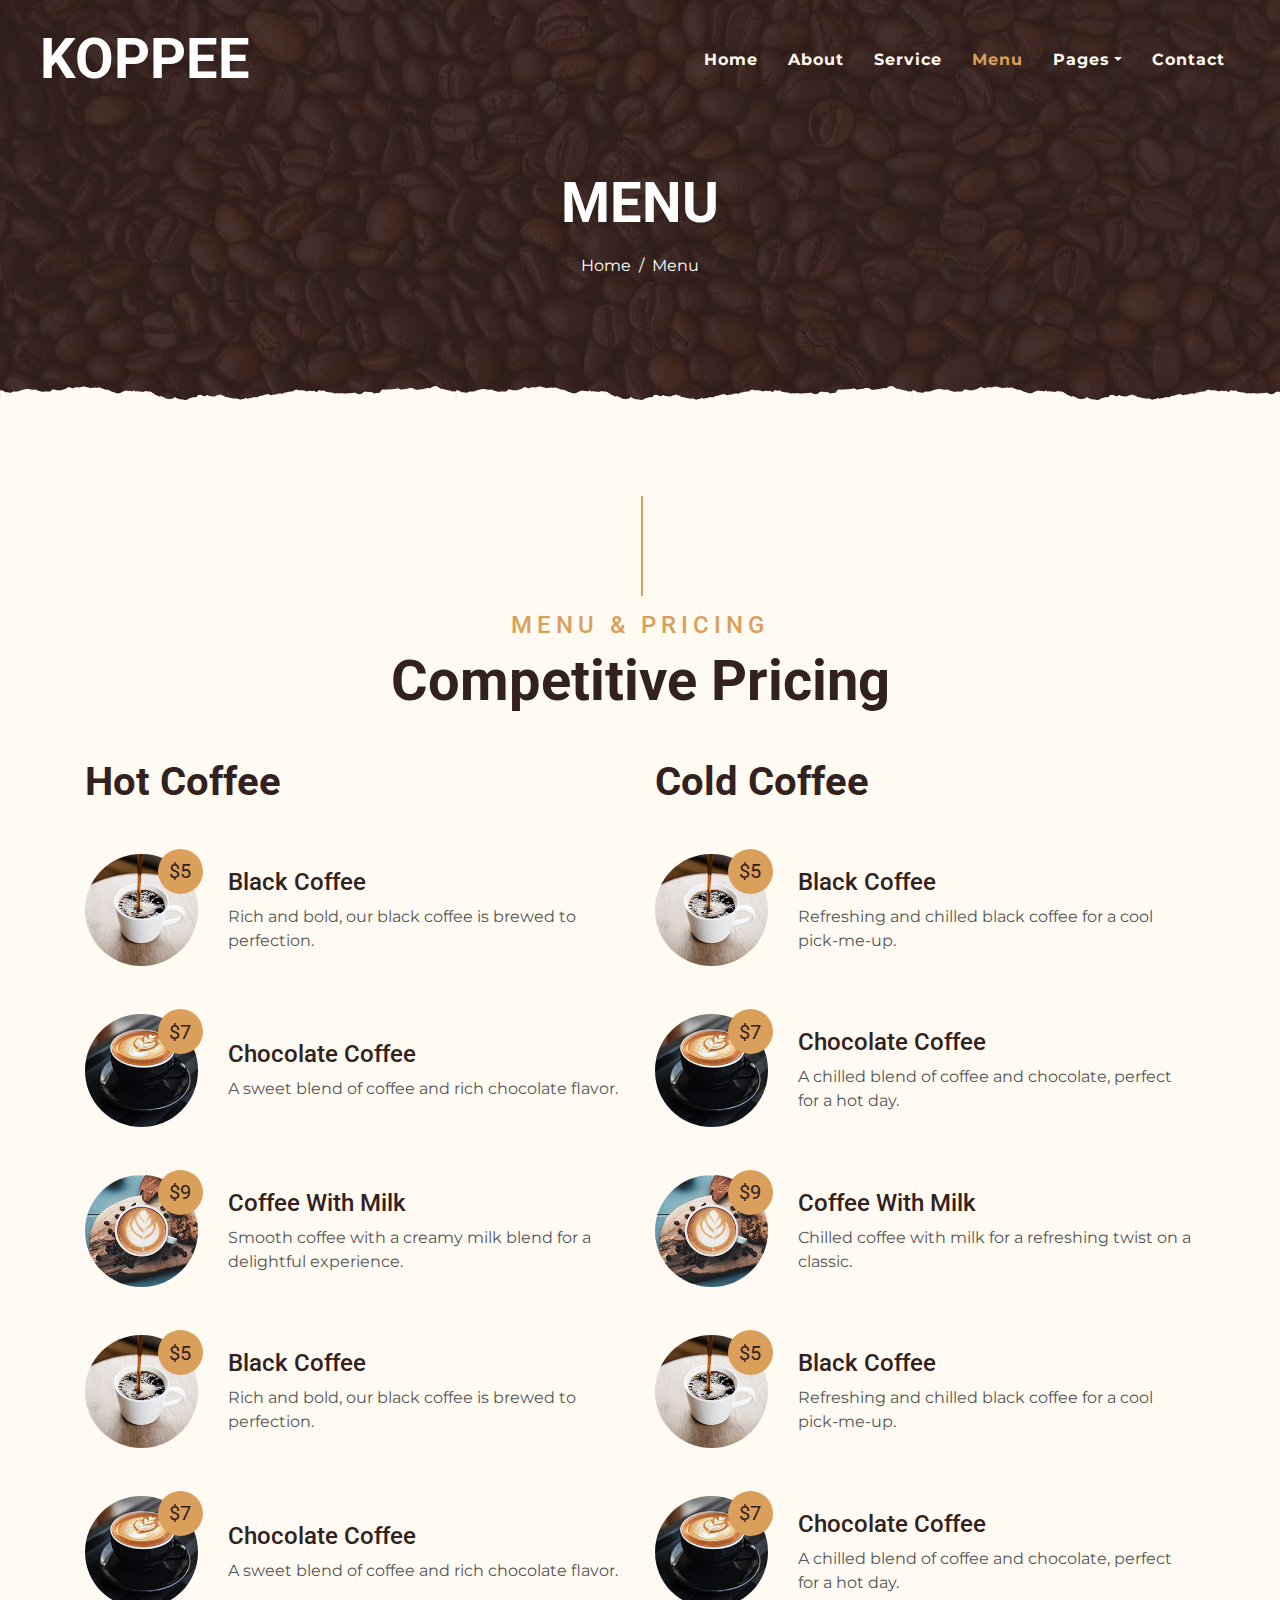
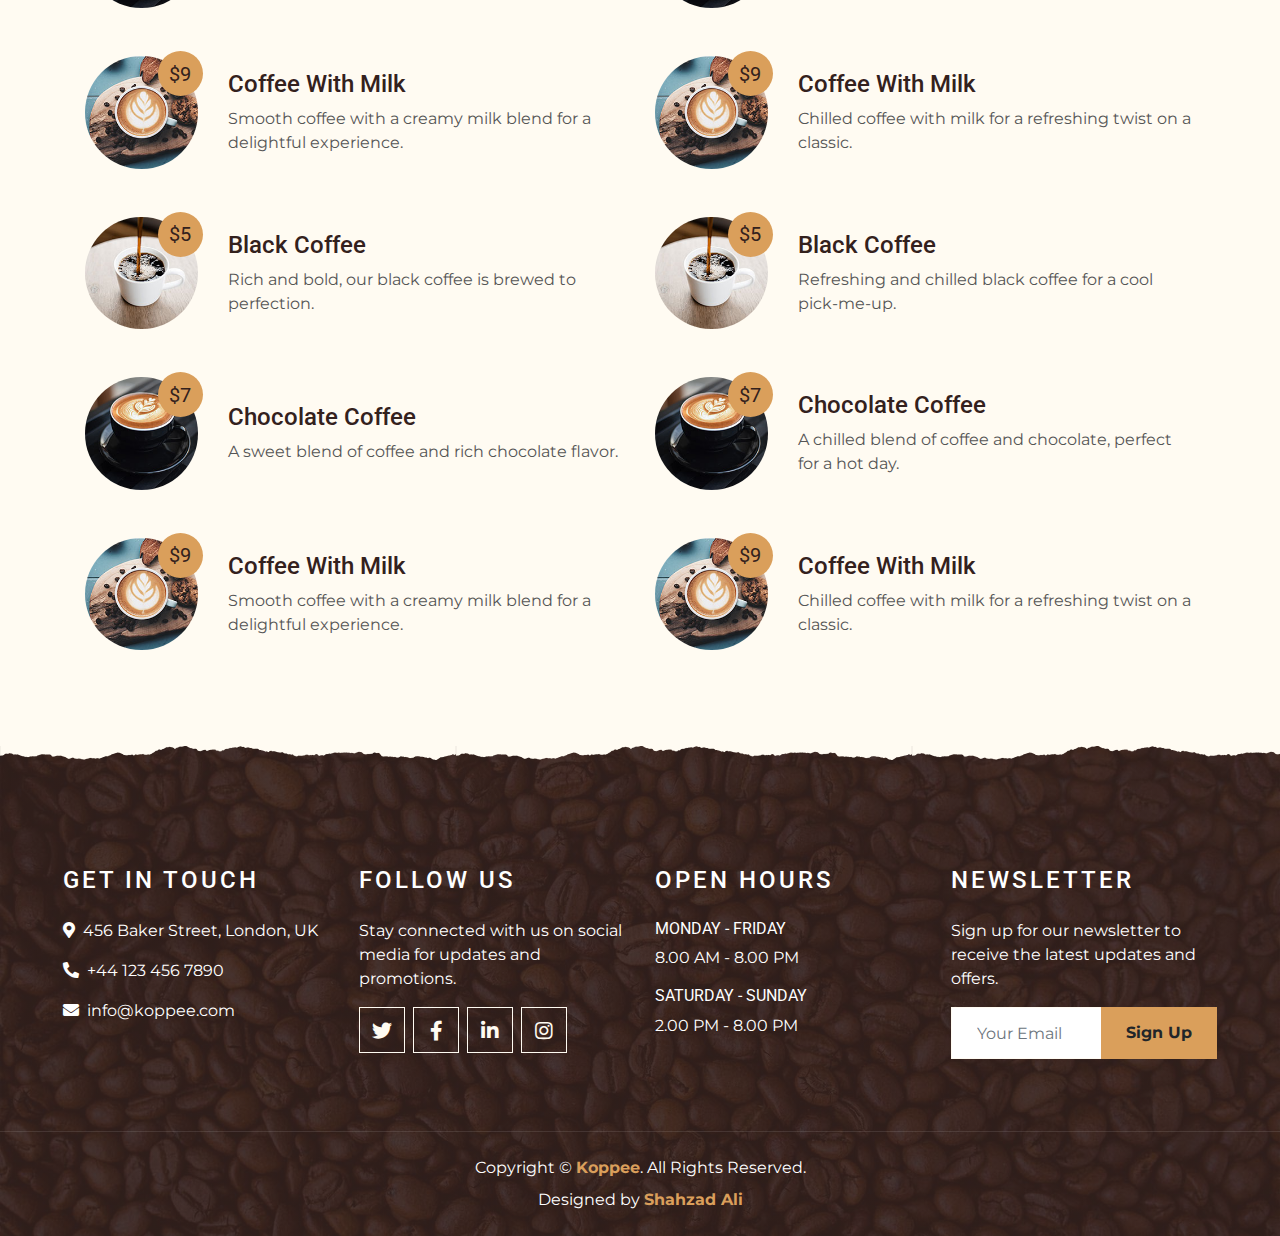
<file: menu.html>
<!DOCTYPE html>
<html lang="en">
  <head>
    <meta charset="utf-8" />
    <title>Menu | KOPPEE</title>
    <meta content="width=device-width, initial-scale=1.0" name="viewport" />
    <meta content="Free Website Template" name="keywords" />
    <meta content="Free Website Template" name="description" />

    <!-- Favicon -->
    <link href="img/menu-2.jpg" rel="icon" />

    <!-- Google Font -->
    <link rel="preconnect" href="https://fonts.gstatic.com" />
    <link
      href="https://fonts.googleapis.com/css2?family=Montserrat:wght@200;400&family=Roboto:wght@400;500;700&display=swap"
      rel="stylesheet"
    />

    <!-- Font Awesome -->
    <link
      href="https://cdnjs.cloudflare.com/ajax/libs/font-awesome/5.10.0/css/all.min.css"
      rel="stylesheet"
    />

    <!-- Libraries Stylesheet -->
    <link href="lib/owlcarousel/assets/owl.carousel.min.css" rel="stylesheet" />
    <link
      href="lib/tempusdominus/css/tempusdominus-bootstrap-4.min.css"
      rel="stylesheet"
    />

    <!-- Customized Bootstrap Stylesheet -->
    <link href="css/style.min.css" rel="stylesheet" />
  </head>

  <body>
    <!-- Navbar Start -->
    <div class="container-fluid p-0 nav-bar">
      <nav class="navbar navbar-expand-lg bg-none navbar-dark py-3">
        <a href="index.html" class="navbar-brand px-lg-4 m-0">
          <h1 class="m-0 display-4 text-uppercase text-white">KOPPEE</h1>
        </a>
        <button
          type="button"
          class="navbar-toggler"
          data-toggle="collapse"
          data-target="#navbarCollapse"
        >
          <span class="navbar-toggler-icon"></span>
        </button>
        <div
          class="collapse navbar-collapse justify-content-between"
          id="navbarCollapse"
        >
          <div class="navbar-nav ml-auto p-4">
            <a href="index.html" class="nav-item nav-link">Home</a>
            <a href="about.html" class="nav-item nav-link">About</a>
            <a href="service.html" class="nav-item nav-link">Service</a>
            <a href="menu.html" class="nav-item nav-link active">Menu</a>
            <div class="nav-item dropdown">
              <a
                href="#"
                class="nav-link dropdown-toggle"
                data-toggle="dropdown"
                >Pages</a
              >
              <div class="dropdown-menu text-capitalize">
                <a href="reservation.html" class="dropdown-item">Reservation</a>
                <a href="testimonial.html" class="dropdown-item">Testimonial</a>
              </div>
            </div>
            <a href="contact.html" class="nav-item nav-link">Contact</a>
          </div>
        </div>
      </nav>
    </div>
    <!-- Navbar End -->

    <!-- Page Header Start -->
    <div
      class="container-fluid page-header mb-5 position-relative overlay-bottom"
    >
      <div
        class="d-flex flex-column align-items-center justify-content-center pt-0 pt-lg-5"
        style="min-height: 400px"
      >
        <h1 class="display-4 mb-3 mt-0 mt-lg-5 text-white text-uppercase">
          Menu
        </h1>
        <div class="d-inline-flex mb-lg-5">
          <p class="m-0 text-white">
            <a class="text-white" href="index.html">Home</a>
          </p>
          <p class="m-0 text-white px-2">/</p>
          <p class="m-0 text-white">Menu</p>
        </div>
      </div>
    </div>
    <!-- Page Header End -->

    <!-- Menu Start -->
    <div class="container-fluid pt-5">
      <div class="container">
        <div class="section-title">
          <h4 class="text-primary text-uppercase" style="letter-spacing: 5px">
            Menu & Pricing
          </h4>
          <h1 class="display-4">Competitive Pricing</h1>
        </div>
        <div class="row">
          <div class="col-lg-6">
            <h1 class="mb-5">Hot Coffee</h1>
            <div class="row align-items-center mb-5">
              <div class="col-4 col-sm-3">
                <img
                  class="w-100 rounded-circle mb-3 mb-sm-0"
                  src="img/menu-1.jpg"
                  alt="Black Coffee"
                />
                <h5 class="menu-price">$5</h5>
              </div>
              <div class="col-8 col-sm-9">
                <h4>Black Coffee</h4>
                <p class="m-0">
                  Rich and bold, our black coffee is brewed to perfection.
                </p>
              </div>
            </div>
            <div class="row align-items-center mb-5">
              <div class="col-4 col-sm-3">
                <img
                  class="w-100 rounded-circle mb-3 mb-sm-0"
                  src="img/menu-2.jpg"
                  alt="Chocolate Coffee"
                />
                <h5 class="menu-price">$7</h5>
              </div>
              <div class="col-8 col-sm-9">
                <h4>Chocolate Coffee</h4>
                <p class="m-0">
                  A sweet blend of coffee and rich chocolate flavor.
                </p>
              </div>
            </div>
            <div class="row align-items-center mb-5">
              <div class="col-4 col-sm-3">
                <img
                  class="w-100 rounded-circle mb-3 mb-sm-0"
                  src="img/menu-3.jpg"
                  alt="Coffee With Milk"
                />
                <h5 class="menu-price">$9</h5>
              </div>
              <div class="col-8 col-sm-9">
                <h4>Coffee With Milk</h4>
                <p class="m-0">
                  Smooth coffee with a creamy milk blend for a delightful
                  experience.
                </p>
              </div>
            </div>
            <div class="row align-items-center mb-5">
              <div class="col-4 col-sm-3">
                <img
                  class="w-100 rounded-circle mb-3 mb-sm-0"
                  src="img/menu-1.jpg"
                  alt="Black Coffee"
                />
                <h5 class="menu-price">$5</h5>
              </div>
              <div class="col-8 col-sm-9">
                <h4>Black Coffee</h4>
                <p class="m-0">
                  Rich and bold, our black coffee is brewed to perfection.
                </p>
              </div>
            </div>
            <div class="row align-items-center mb-5">
              <div class="col-4 col-sm-3">
                <img
                  class="w-100 rounded-circle mb-3 mb-sm-0"
                  src="img/menu-2.jpg"
                  alt="Chocolate Coffee"
                />
                <h5 class="menu-price">$7</h5>
              </div>
              <div class="col-8 col-sm-9">
                <h4>Chocolate Coffee</h4>
                <p class="m-0">
                  A sweet blend of coffee and rich chocolate flavor.
                </p>
              </div>
            </div>
            <div class="row align-items-center mb-5">
              <div class="col-4 col-sm-3">
                <img
                  class="w-100 rounded-circle mb-3 mb-sm-0"
                  src="img/menu-3.jpg"
                  alt="Coffee With Milk"
                />
                <h5 class="menu-price">$9</h5>
              </div>
              <div class="col-8 col-sm-9">
                <h4>Coffee With Milk</h4>
                <p class="m-0">
                  Smooth coffee with a creamy milk blend for a delightful
                  experience.
                </p>
              </div>
            </div>
            <div class="row align-items-center mb-5">
              <div class="col-4 col-sm-3">
                <img
                  class="w-100 rounded-circle mb-3 mb-sm-0"
                  src="img/menu-1.jpg"
                  alt="Black Coffee"
                />
                <h5 class="menu-price">$5</h5>
              </div>
              <div class="col-8 col-sm-9">
                <h4>Black Coffee</h4>
                <p class="m-0">
                  Rich and bold, our black coffee is brewed to perfection.
                </p>
              </div>
            </div>
            <div class="row align-items-center mb-5">
              <div class="col-4 col-sm-3">
                <img
                  class="w-100 rounded-circle mb-3 mb-sm-0"
                  src="img/menu-2.jpg"
                  alt="Chocolate Coffee"
                />
                <h5 class="menu-price">$7</h5>
              </div>
              <div class="col-8 col-sm-9">
                <h4>Chocolate Coffee</h4>
                <p class="m-0">
                  A sweet blend of coffee and rich chocolate flavor.
                </p>
              </div>
            </div>
            <div class="row align-items-center mb-5">
              <div class="col-4 col-sm-3">
                <img
                  class="w-100 rounded-circle mb-3 mb-sm-0"
                  src="img/menu-3.jpg"
                  alt="Coffee With Milk"
                />
                <h5 class="menu-price">$9</h5>
              </div>
              <div class="col-8 col-sm-9">
                <h4>Coffee With Milk</h4>
                <p class="m-0">
                  Smooth coffee with a creamy milk blend for a delightful
                  experience.
                </p>
              </div>
            </div>
          </div>
          <div class="col-lg-6">
            <h1 class="mb-5">Cold Coffee</h1>
            <div class="row align-items-center mb-5">
              <div class="col-4 col-sm-3">
                <img
                  class="w-100 rounded-circle mb-3 mb-sm-0"
                  src="img/menu-1.jpg"
                  alt="Black Coffee"
                />
                <h5 class="menu-price">$5</h5>
              </div>
              <div class="col-8 col-sm-9">
                <h4>Black Coffee</h4>
                <p class="m-0">
                  Refreshing and chilled black coffee for a cool pick-me-up.
                </p>
              </div>
            </div>
            <div class="row align-items-center mb-5">
              <div class="col-4 col-sm-3">
                <img
                  class="w-100 rounded-circle mb-3 mb-sm-0"
                  src="img/menu-2.jpg"
                  alt="Chocolate Coffee"
                />
                <h5 class="menu-price">$7</h5>
              </div>
              <div class="col-8 col-sm-9">
                <h4>Chocolate Coffee</h4>
                <p class="m-0">
                  A chilled blend of coffee and chocolate, perfect for a hot
                  day.
                </p>
              </div>
            </div>
            <div class="row align-items-center mb-5">
              <div class="col-4 col-sm-3">
                <img
                  class="w-100 rounded-circle mb-3 mb-sm-0"
                  src="img/menu-3.jpg"
                  alt="Coffee With Milk"
                />
                <h5 class="menu-price">$9</h5>
              </div>
              <div class="col-8 col-sm-9">
                <h4>Coffee With Milk</h4>
                <p class="m-0">
                  Chilled coffee with milk for a refreshing twist on a classic.
                </p>
              </div>
            </div>
            <div class="row align-items-center mb-5">
              <div class="col-4 col-sm-3">
                <img
                  class="w-100 rounded-circle mb-3 mb-sm-0"
                  src="img/menu-1.jpg"
                  alt="Black Coffee"
                />
                <h5 class="menu-price">$5</h5>
              </div>
              <div class="col-8 col-sm-9">
                <h4>Black Coffee</h4>
                <p class="m-0">
                  Refreshing and chilled black coffee for a cool pick-me-up.
                </p>
              </div>
            </div>
            <div class="row align-items-center mb-5">
              <div class="col-4 col-sm-3">
                <img
                  class="w-100 rounded-circle mb-3 mb-sm-0"
                  src="img/menu-2.jpg"
                  alt="Chocolate Coffee"
                />
                <h5 class="menu-price">$7</h5>
              </div>
              <div class="col-8 col-sm-9">
                <h4>Chocolate Coffee</h4>
                <p class="m-0">
                  A chilled blend of coffee and chocolate, perfect for a hot
                  day.
                </p>
              </div>
            </div>
            <div class="row align-items-center mb-5">
              <div class="col-4 col-sm-3">
                <img
                  class="w-100 rounded-circle mb-3 mb-sm-0"
                  src="img/menu-3.jpg"
                  alt="Coffee With Milk"
                />
                <h5 class="menu-price">$9</h5>
              </div>
              <div class="col-8 col-sm-9">
                <h4>Coffee With Milk</h4>
                <p class="m-0">
                  Chilled coffee with milk for a refreshing twist on a classic.
                </p>
              </div>
            </div>
            <div class="row align-items-center mb-5">
              <div class="col-4 col-sm-3">
                <img
                  class="w-100 rounded-circle mb-3 mb-sm-0"
                  src="img/menu-1.jpg"
                  alt="Black Coffee"
                />
                <h5 class="menu-price">$5</h5>
              </div>
              <div class="col-8 col-sm-9">
                <h4>Black Coffee</h4>
                <p class="m-0">
                  Refreshing and chilled black coffee for a cool pick-me-up.
                </p>
              </div>
            </div>
            <div class="row align-items-center mb-5">
              <div class="col-4 col-sm-3">
                <img
                  class="w-100 rounded-circle mb-3 mb-sm-0"
                  src="img/menu-2.jpg"
                  alt="Chocolate Coffee"
                />
                <h5 class="menu-price">$7</h5>
              </div>
              <div class="col-8 col-sm-9">
                <h4>Chocolate Coffee</h4>
                <p class="m-0">
                  A chilled blend of coffee and chocolate, perfect for a hot
                  day.
                </p>
              </div>
            </div>
            <div class="row align-items-center mb-5">
              <div class="col-4 col-sm-3">
                <img
                  class="w-100 rounded-circle mb-3 mb-sm-0"
                  src="img/menu-3.jpg"
                  alt="Coffee With Milk"
                />
                <h5 class="menu-price">$9</h5>
              </div>
              <div class="col-8 col-sm-9">
                <h4>Coffee With Milk</h4>
                <p class="m-0">
                  Chilled coffee with milk for a refreshing twist on a classic.
                </p>
              </div>
            </div>
          </div>
        </div>
      </div>
    </div>
    <!-- Menu End -->
    <!-- Footer Start -->
    <div
      class="container-fluid footer text-white mt-5 pt-5 px-0 position-relative overlay-top"
    >
      <div class="row mx-0 pt-5 px-sm-3 px-lg-5 mt-4">
        <div class="col-lg-3 col-md-6 mb-5">
          <h4
            class="text-white text-uppercase mb-4"
            style="letter-spacing: 3px"
          >
            Get In Touch
          </h4>
          <p>
            <i class="fa fa-map-marker-alt mr-2"></i>456 Baker Street, London,
            UK
          </p>
          <p><i class="fa fa-phone-alt mr-2"></i>+44 123 456 7890</p>
          <p class="m-0"><i class="fa fa-envelope mr-2"></i>info@koppee.com</p>
        </div>
        <div class="col-lg-3 col-md-6 mb-5">
          <h4
            class="text-white text-uppercase mb-4"
            style="letter-spacing: 3px"
          >
            Follow Us
          </h4>
          <p>
            Stay connected with us on social media for updates and promotions.
          </p>
          <div class="d-flex justify-content-start">
            <a class="btn btn-lg btn-outline-light btn-lg-square mr-2" href="#"
              ><i class="fab fa-twitter"></i
            ></a>
            <a class="btn btn-lg btn-outline-light btn-lg-square mr-2" href="#"
              ><i class="fab fa-facebook-f"></i
            ></a>
            <a class="btn btn-lg btn-outline-light btn-lg-square mr-2" href="#"
              ><i class="fab fa-linkedin-in"></i
            ></a>
            <a class="btn btn-lg btn-outline-light btn-lg-square" href="#"
              ><i class="fab fa-instagram"></i
            ></a>
          </div>
        </div>
        <div class="col-lg-3 col-md-6 mb-5">
          <h4
            class="text-white text-uppercase mb-4"
            style="letter-spacing: 3px"
          >
            Open Hours
          </h4>
          <div>
            <h6 class="text-white text-uppercase">Monday - Friday</h6>
            <p>8.00 AM - 8.00 PM</p>
            <h6 class="text-white text-uppercase">Saturday - Sunday</h6>
            <p>2.00 PM - 8.00 PM</p>
          </div>
        </div>
        <div class="col-lg-3 col-md-6 mb-5">
          <h4
            class="text-white text-uppercase mb-4"
            style="letter-spacing: 3px"
          >
            Newsletter
          </h4>
          <p>
            Sign up for our newsletter to receive the latest updates and offers.
          </p>
          <form action="/submit" method="post">
            <div class="w-100">
              <div class="input-group">
                <input
                  type="email"
                  id="ok"
                  class="form-control border-light"
                  style="padding: 25px"
                  placeholder="Your Email"
                  required
                />
                <div class="input-group-append">
                  <button
                    class="btn btn-primary font-weight-bold px-4"
                    type="submit"
                    id="ok-btn"
                  >
                    Sign Up
                  </button>
                </div>
              </div>
            </div>
          </form>
        </div>
      </div>
      <div
        class="container-fluid text-center text-white border-top mt-4 py-4 px-sm-3 px-md-5"
        style="border-color: rgba(256, 256, 256, 0.1) !important"
      >
        <p class="mb-2 text-white">
          Copyright &copy; <a class="font-weight-bold" href="#">Koppee</a>. All
          Rights Reserved.
        </p>
        <p class="m-0 text-white">
          Designed by
          <a class="font-weight-bold" href="https://shahzadalihub.netlify.app"
            >Shahzad Ali</a
          >
        </p>
      </div>
    </div>
    <!-- Footer End -->

    <!-- Back to Top -->
    <a href="#" class="btn btn-lg btn-primary btn-lg-square back-to-top"
      ><i class="fa fa-angle-double-up"></i
    ></a>

    <!-- JavaScript Libraries -->
    <script src="https://code.jquery.com/jquery-3.4.1.min.js"></script>
    <script src="https://stackpath.bootstrapcdn.com/bootstrap/4.4.1/js/bootstrap.bundle.min.js"></script>
    <script src="lib/easing/easing.min.js"></script>
    <script src="lib/waypoints/waypoints.min.js"></script>
    <script src="lib/owlcarousel/owl.carousel.min.js"></script>
    <script src="lib/tempusdominus/js/moment.min.js"></script>
    <script src="lib/tempusdominus/js/moment-timezone.min.js"></script>
    <script src="lib/tempusdominus/js/tempusdominus-bootstrap-4.min.js"></script>

    <!-- Contact Javascript File -->
    <script src="mail/jqBootstrapValidation.min.js"></script>
    <script src="mail/contact.js"></script>

    <!-- Template Javascript -->
    <script src="js/main.js"></script>
  </body>
</html>
</file>
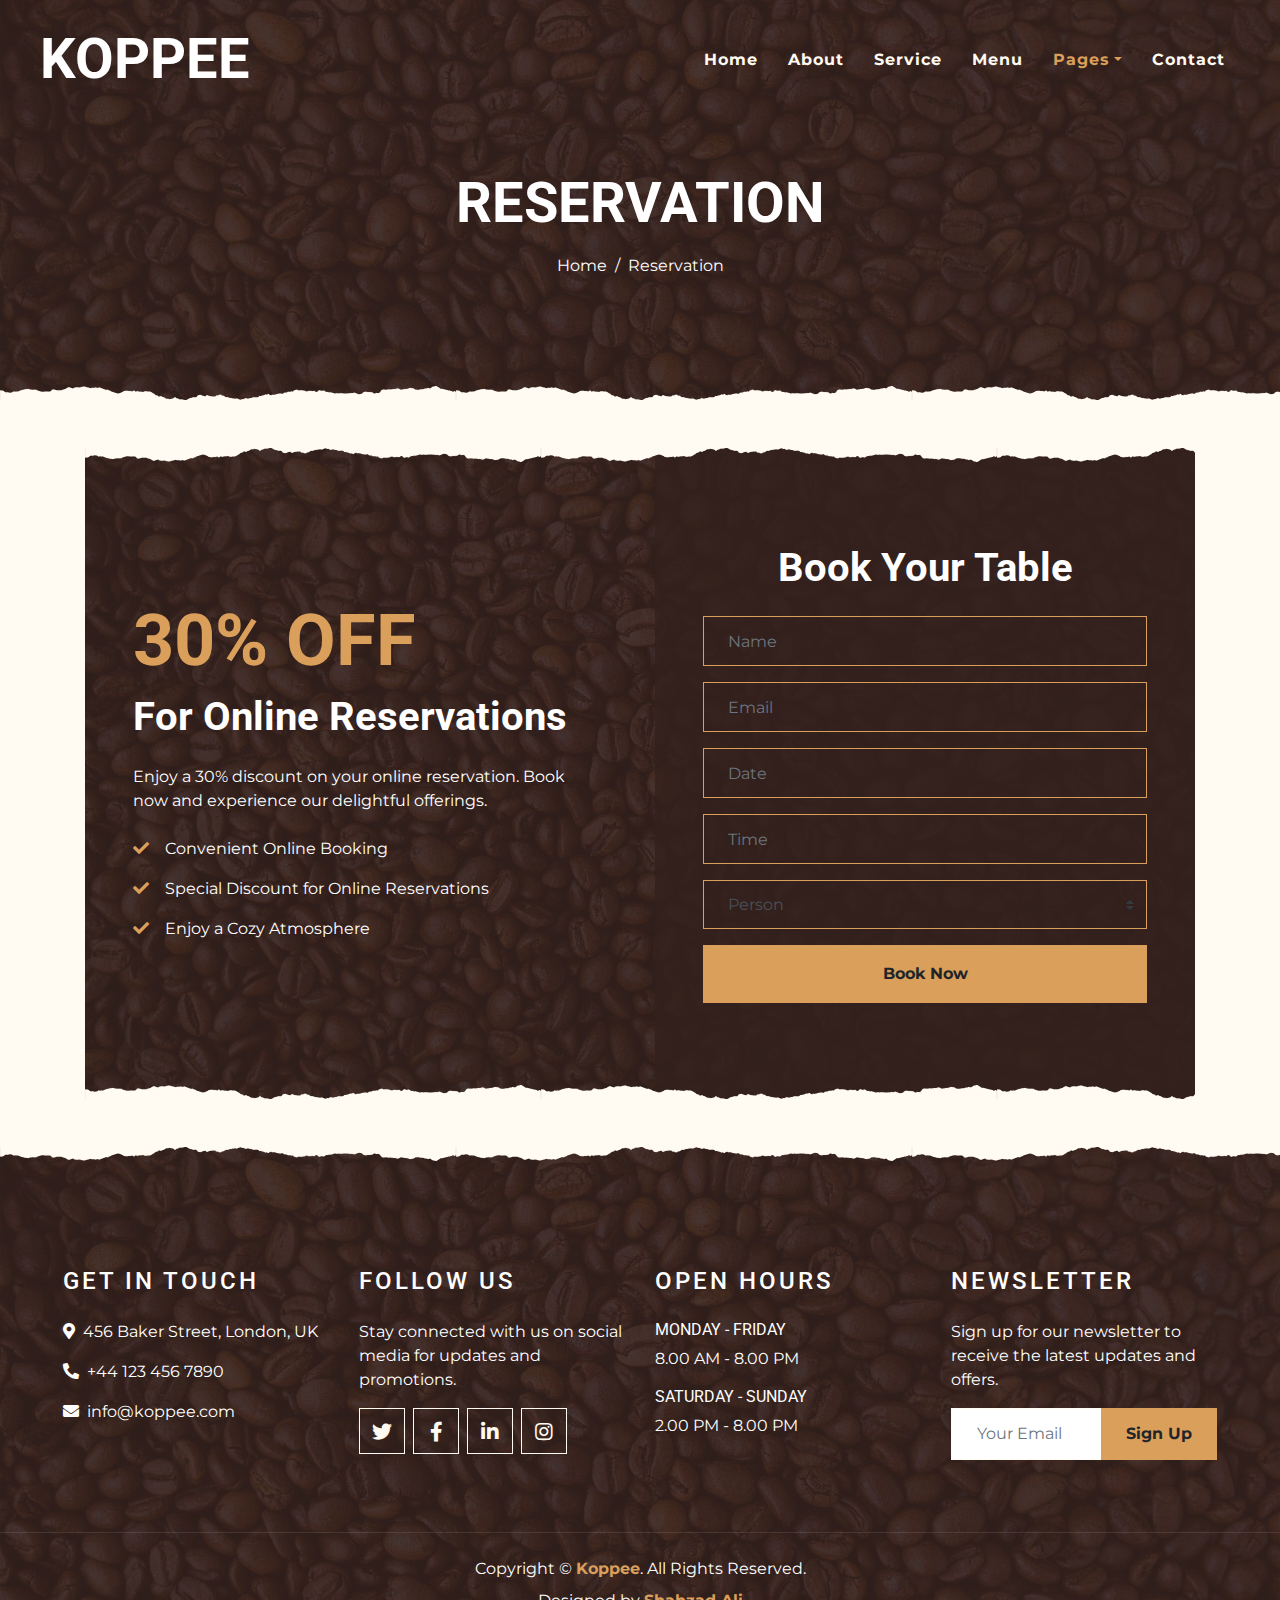
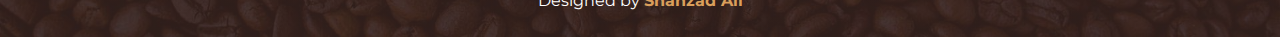
<file: reservation.html>
<!DOCTYPE html>
<html lang="en">
  <head>
    <meta charset="utf-8" />
    <title>Reservation | KOPPEE</title>
    <meta content="width=device-width, initial-scale=1.0" name="viewport" />
    <meta content="Free Website Template" name="keywords" />
    <meta content="Free Website Template" name="description" />

    <!-- Favicon -->
    <link href="img/menu-2.jpg" rel="icon" />

    <!-- Google Font -->
    <link rel="preconnect" href="https://fonts.gstatic.com" />
    <link
      href="https://fonts.googleapis.com/css2?family=Montserrat:wght@200;400&family=Roboto:wght@400;500;700&display=swap"
      rel="stylesheet"
    />

    <!-- Font Awesome -->
    <link
      href="https://cdnjs.cloudflare.com/ajax/libs/font-awesome/5.10.0/css/all.min.css"
      rel="stylesheet"
    />

    <!-- Libraries Stylesheet -->
    <link href="lib/owlcarousel/assets/owl.carousel.min.css" rel="stylesheet" />
    <link
      href="lib/tempusdominus/css/tempusdominus-bootstrap-4.min.css"
      rel="stylesheet"
    />

    <!-- Customized Bootstrap Stylesheet -->
    <link href="css/style.min.css" rel="stylesheet" />
  </head>

  <body>
    <!-- Navbar Start -->
    <div class="container-fluid p-0 nav-bar">
      <nav class="navbar navbar-expand-lg bg-none navbar-dark py-3">
        <a href="index.html" class="navbar-brand px-lg-4 m-0">
          <h1 class="m-0 display-4 text-uppercase text-white">KOPPEE</h1>
        </a>
        <button
          type="button"
          class="navbar-toggler"
          data-toggle="collapse"
          data-target="#navbarCollapse"
        >
          <span class="navbar-toggler-icon"></span>
        </button>
        <div
          class="collapse navbar-collapse justify-content-between"
          id="navbarCollapse"
        >
          <div class="navbar-nav ml-auto p-4">
            <a href="index.html" class="nav-item nav-link">Home</a>
            <a href="about.html" class="nav-item nav-link">About</a>
            <a href="service.html" class="nav-item nav-link">Service</a>
            <a href="menu.html" class="nav-item nav-link">Menu</a>
            <div class="nav-item dropdown">
              <a
                href="#"
                class="nav-link dropdown-toggle active"
                data-toggle="dropdown"
                >Pages</a
              >
              <div class="dropdown-menu text-capitalize">
                <a href="reservation.html" class="dropdown-item active"
                  >Reservation</a
                >
                <a href="testimonial.html" class="dropdown-item">Testimonial</a>
              </div>
            </div>
            <a href="contact.html" class="nav-item nav-link">Contact</a>
          </div>
        </div>
      </nav>
    </div>
    <!-- Navbar End -->

    <!-- Page Header Start -->
    <div
      class="container-fluid page-header mb-5 position-relative overlay-bottom"
    >
      <div
        class="d-flex flex-column align-items-center justify-content-center pt-0 pt-lg-5"
        style="min-height: 400px"
      >
        <h1 class="display-4 mb-3 mt-0 mt-lg-5 text-white text-uppercase">
          Reservation
        </h1>
        <div class="d-inline-flex mb-lg-5">
          <p class="m-0 text-white">
            <a class="text-white" href="index.html">Home</a>
          </p>
          <p class="m-0 text-white px-2">/</p>
          <p class="m-0 text-white">Reservation</p>
        </div>
      </div>
    </div>
    <!-- Page Header End -->

    <!-- Reservation Start -->
    <div class="container-fluid my-5">
      <div class="container">
        <div class="reservation position-relative overlay-top overlay-bottom">
          <div class="row align-items-center">
            <div class="col-lg-6 my-5 my-lg-0">
              <div class="p-5">
                <div class="mb-4">
                  <h1 class="display-3 text-primary">30% OFF</h1>
                  <h1 class="text-white">For Online Reservations</h1>
                </div>
                <p class="text-white">
                  Enjoy a 30% discount on your online reservation. Book now and
                  experience our delightful offerings.
                </p>
                <ul class="list-inline text-white m-0">
                  <li class="py-2">
                    <i class="fa fa-check text-primary mr-3"></i>Convenient
                    Online Booking
                  </li>
                  <li class="py-2">
                    <i class="fa fa-check text-primary mr-3"></i>Special
                    Discount for Online Reservations
                  </li>
                  <li class="py-2">
                    <i class="fa fa-check text-primary mr-3"></i>Enjoy a Cozy
                    Atmosphere
                  </li>
                </ul>
              </div>
            </div>
            <div class="col-lg-6">
              <div
                class="text-center p-5"
                style="background: rgba(51, 33, 29, 0.8)"
              >
                <h1 class="text-white mb-4 mt-5">Book Your Table</h1>
                <form class="mb-5">
                  <div class="form-group">
                    <input
                      type="text"
                      class="form-control bg-transparent border-primary p-4"
                      placeholder="Name"
                      required="required"
                    />
                  </div>
                  <div class="form-group">
                    <input
                      type="email"
                      class="form-control bg-transparent border-primary p-4"
                      placeholder="Email"
                      required="required"
                    />
                  </div>
                  <div class="form-group">
                    <div class="date" id="date" data-target-input="nearest">
                      <input
                        type="text"
                        class="form-control bg-transparent border-primary p-4 datetimepicker-input"
                        placeholder="Date"
                        data-target="#date"
                        data-toggle="datetimepicker"
                      />
                    </div>
                  </div>
                  <div class="form-group">
                    <div class="time" id="time" data-target-input="nearest">
                      <input
                        type="text"
                        class="form-control bg-transparent border-primary p-4 datetimepicker-input"
                        placeholder="Time"
                        data-target="#time"
                        data-toggle="datetimepicker"
                      />
                    </div>
                  </div>
                  <div class="form-group">
                    <select
                      class="custom-select bg-transparent border-primary px-4"
                      style="height: 49px"
                    >
                      <option selected>Person</option>
                      <option value="1">1 Person</option>
                      <option value="2">2 Persons</option>
                      <option value="3">3 Persons</option>
                      <option value="4">4 Persons</option>
                    </select>
                  </div>
                  <div>
                    <button
                      class="btn btn-primary btn-block font-weight-bold py-3"
                      type="submit"
                    >
                      Book Now
                    </button>
                  </div>
                </form>
              </div>
            </div>
          </div>
        </div>
      </div>
    </div>
    <!-- Reservation End -->

    <!-- Footer Start -->
    <div
      class="container-fluid footer text-white mt-5 pt-5 px-0 position-relative overlay-top"
    >
      <div class="row mx-0 pt-5 px-sm-3 px-lg-5 mt-4">
        <div class="col-lg-3 col-md-6 mb-5">
          <h4
            class="text-white text-uppercase mb-4"
            style="letter-spacing: 3px"
          >
            Get In Touch
          </h4>
          <p>
            <i class="fa fa-map-marker-alt mr-2"></i>456 Baker Street, London,
            UK
          </p>
          <p><i class="fa fa-phone-alt mr-2"></i>+44 123 456 7890</p>
          <p class="m-0"><i class="fa fa-envelope mr-2"></i>info@koppee.com</p>
        </div>
        <div class="col-lg-3 col-md-6 mb-5">
          <h4
            class="text-white text-uppercase mb-4"
            style="letter-spacing: 3px"
          >
            Follow Us
          </h4>
          <p>
            Stay connected with us on social media for updates and promotions.
          </p>
          <div class="d-flex justify-content-start">
            <a class="btn btn-lg btn-outline-light btn-lg-square mr-2" href="#"
              ><i class="fab fa-twitter"></i
            ></a>
            <a class="btn btn-lg btn-outline-light btn-lg-square mr-2" href="#"
              ><i class="fab fa-facebook-f"></i
            ></a>
            <a class="btn btn-lg btn-outline-light btn-lg-square mr-2" href="#"
              ><i class="fab fa-linkedin-in"></i
            ></a>
            <a class="btn btn-lg btn-outline-light btn-lg-square" href="#"
              ><i class="fab fa-instagram"></i
            ></a>
          </div>
        </div>
        <div class="col-lg-3 col-md-6 mb-5">
          <h4
            class="text-white text-uppercase mb-4"
            style="letter-spacing: 3px"
          >
            Open Hours
          </h4>
          <div>
            <h6 class="text-white text-uppercase">Monday - Friday</h6>
            <p>8.00 AM - 8.00 PM</p>
            <h6 class="text-white text-uppercase">Saturday - Sunday</h6>
            <p>2.00 PM - 8.00 PM</p>
          </div>
        </div>
        <div class="col-lg-3 col-md-6 mb-5">
          <h4
            class="text-white text-uppercase mb-4"
            style="letter-spacing: 3px"
          >
            Newsletter
          </h4>
          <p>
            Sign up for our newsletter to receive the latest updates and offers.
          </p>
          <form action="/submit" method="post">
            <div class="w-100">
              <div class="input-group">
                <input
                  type="email"
                  id="ok"
                  class="form-control border-light"
                  style="padding: 25px"
                  placeholder="Your Email"
                  required
                />
                <div class="input-group-append">
                  <button
                    class="btn btn-primary font-weight-bold px-4"
                    type="submit"
                    id="ok-btn"
                  >
                    Sign Up
                  </button>
                </div>
              </div>
            </div>
          </form>
        </div>
      </div>
      <div
        class="container-fluid text-center text-white border-top mt-4 py-4 px-sm-3 px-md-5"
        style="border-color: rgba(256, 256, 256, 0.1) !important"
      >
        <p class="mb-2 text-white">
          Copyright &copy; <a class="font-weight-bold" href="#">Koppee</a>. All
          Rights Reserved.
        </p>
        <p class="m-0 text-white">
          Designed by
          <a class="font-weight-bold" href="https://shahzadalihub.netlify.app"
            >Shahzad Ali</a
          >
        </p>
      </div>
    </div>
    <!-- Footer End -->

    <!-- Back to Top -->
    <a href="#" class="btn btn-lg btn-primary btn-lg-square back-to-top"
      ><i class="fa fa-angle-double-up"></i
    ></a>

    <!-- JavaScript Libraries -->
    <script src="https://code.jquery.com/jquery-3.4.1.min.js"></script>
    <script src="https://stackpath.bootstrapcdn.com/bootstrap/4.4.1/js/bootstrap.bundle.min.js"></script>
    <script src="lib/easing/easing.min.js"></script>
    <script src="lib/waypoints/waypoints.min.js"></script>
    <script src="lib/owlcarousel/owl.carousel.min.js"></script>
    <script src="lib/tempusdominus/js/moment.min.js"></script>
    <script src="lib/tempusdominus/js/moment-timezone.min.js"></script>
    <script src="lib/tempusdominus/js/tempusdominus-bootstrap-4.min.js"></script>

    <!-- Contact Javascript File -->
    <script src="mail/jqBootstrapValidation.min.js"></script>
    <script src="mail/contact.js"></script>

    <!-- Template Javascript -->
    <script src="js/main.js"></script>
  </body>
</html>
</file>
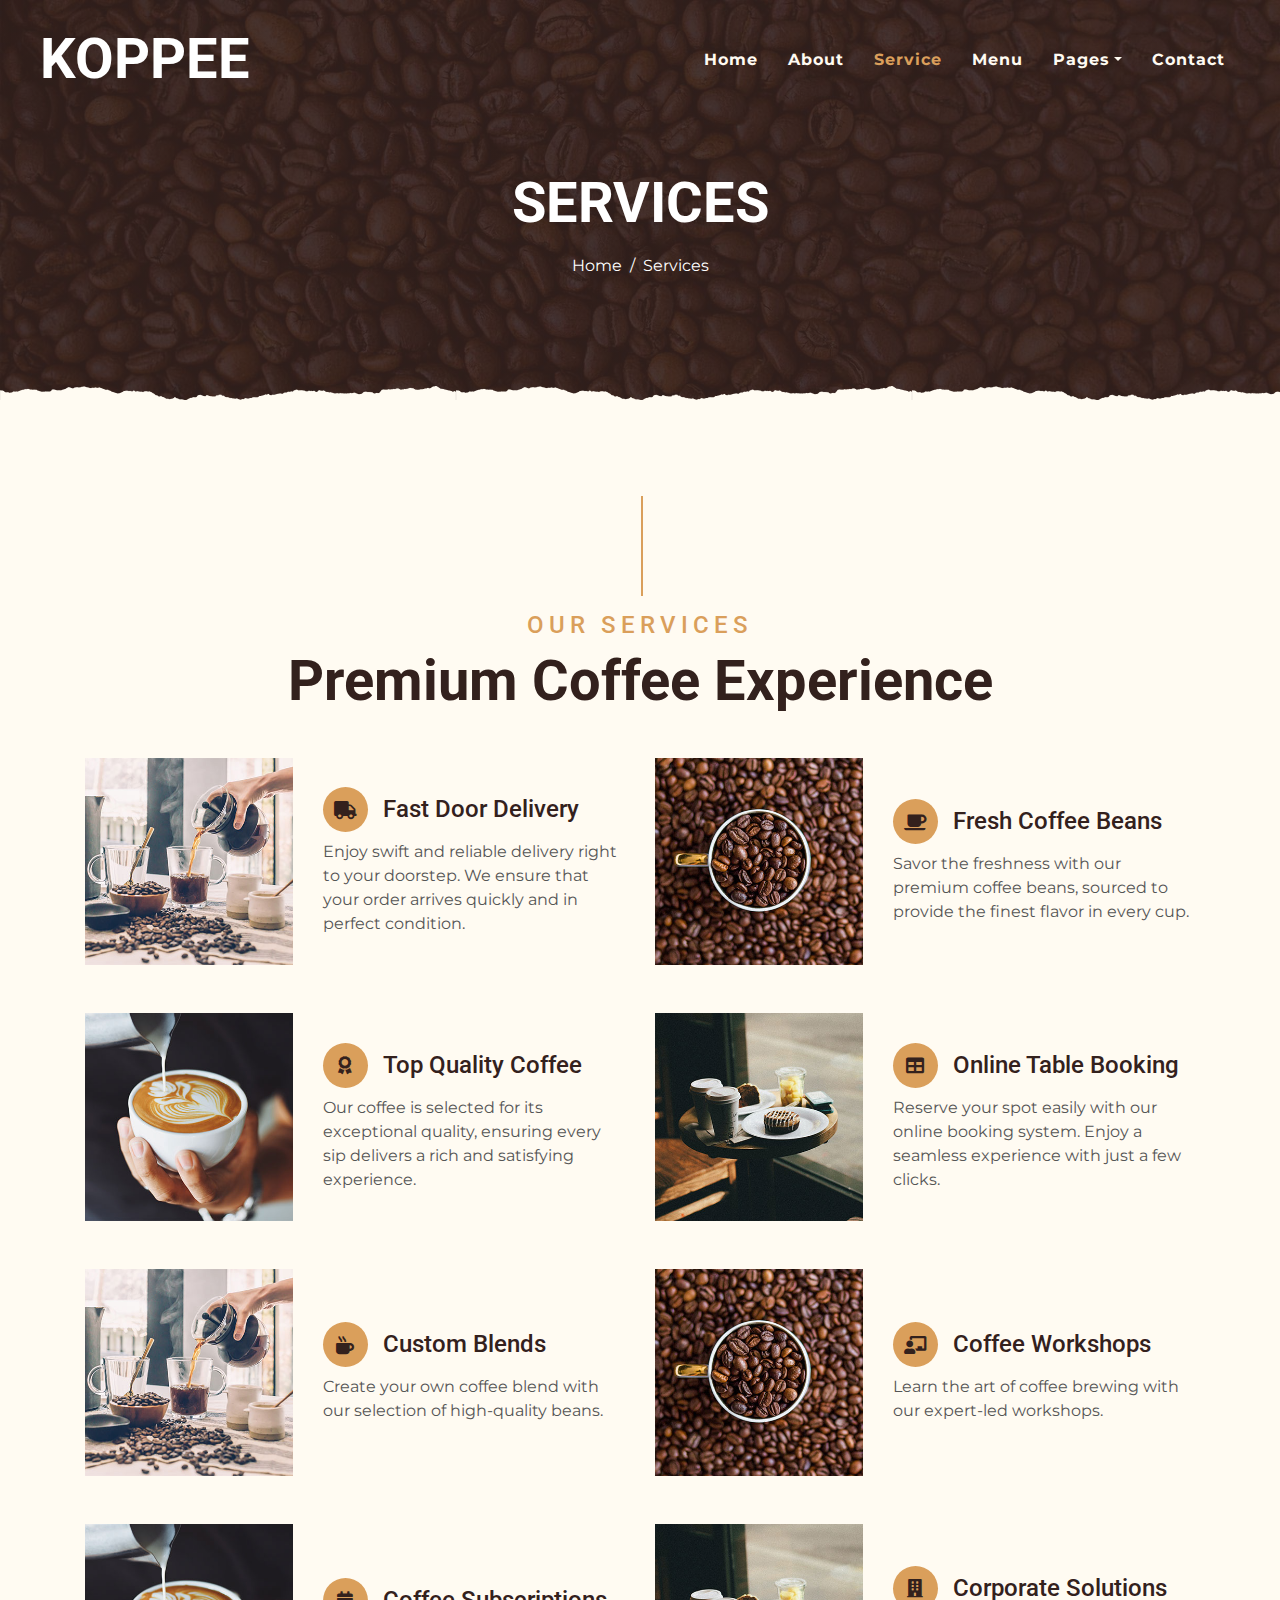
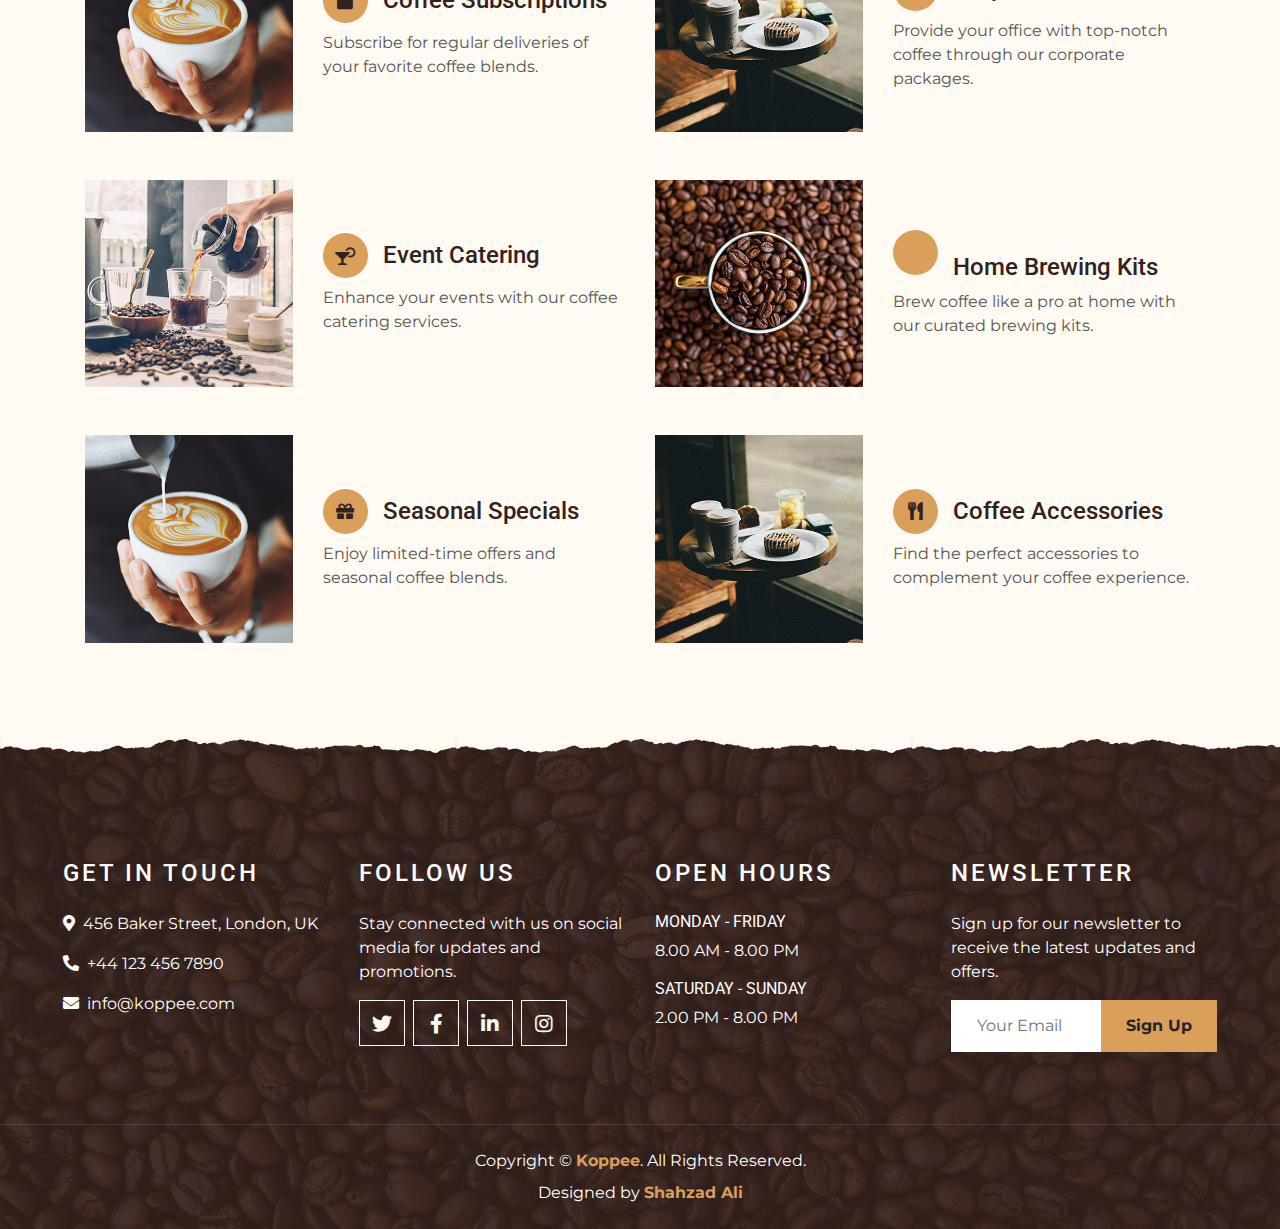
<file: service.html>
<!DOCTYPE html>
<html lang="en">
  <head>
    <meta charset="utf-8" />
    <title>Service | KOPPEE</title>
    <meta content="width=device-width, initial-scale=1.0" name="viewport" />
    <meta content="Free Website Template" name="keywords" />
    <meta content="Free Website Template" name="description" />

    <!-- Favicon -->
    <link href="img/menu-2.jpg" rel="icon" />

    <!-- Google Font -->
    <link rel="preconnect" href="https://fonts.gstatic.com" />
    <link
      href="https://fonts.googleapis.com/css2?family=Montserrat:wght@200;400&family=Roboto:wght@400;500;700&display=swap"
      rel="stylesheet"
    />

    <!-- Font Awesome -->
    <link
      href="https://cdnjs.cloudflare.com/ajax/libs/font-awesome/5.10.0/css/all.min.css"
      rel="stylesheet"
    />

    <!-- Libraries Stylesheet -->
    <link href="lib/owlcarousel/assets/owl.carousel.min.css" rel="stylesheet" />
    <link
      href="lib/tempusdominus/css/tempusdominus-bootstrap-4.min.css"
      rel="stylesheet"
    />

    <!-- Customized Bootstrap Stylesheet -->
    <link href="css/style.min.css" rel="stylesheet" />
  </head>

  <body>
    <!-- Navbar Start -->
    <div class="container-fluid p-0 nav-bar">
      <nav class="navbar navbar-expand-lg bg-none navbar-dark py-3">
        <a href="index.html" class="navbar-brand px-lg-4 m-0">
          <h1 class="m-0 display-4 text-uppercase text-white">KOPPEE</h1>
        </a>
        <button
          type="button"
          class="navbar-toggler"
          data-toggle="collapse"
          data-target="#navbarCollapse"
        >
          <span class="navbar-toggler-icon"></span>
        </button>
        <div
          class="collapse navbar-collapse justify-content-between"
          id="navbarCollapse"
        >
          <div class="navbar-nav ml-auto p-4">
            <a href="index.html" class="nav-item nav-link">Home</a>
            <a href="about.html" class="nav-item nav-link">About</a>
            <a href="service.html" class="nav-item nav-link active">Service</a>
            <a href="menu.html" class="nav-item nav-link">Menu</a>
            <div class="nav-item dropdown">
              <a
                href="#"
                class="nav-link dropdown-toggle"
                data-toggle="dropdown"
                >Pages</a
              >
              <div class="dropdown-menu text-capitalize">
                <a href="reservation.html" class="dropdown-item">Reservation</a>
                <a href="testimonial.html" class="dropdown-item">Testimonial</a>
              </div>
            </div>
            <a href="contact.html" class="nav-item nav-link">Contact</a>
          </div>
        </div>
      </nav>
    </div>
    <!-- Navbar End -->

    <!-- Page Header Start -->
    <div
      class="container-fluid page-header mb-5 position-relative overlay-bottom"
    >
      <div
        class="d-flex flex-column align-items-center justify-content-center pt-0 pt-lg-5"
        style="min-height: 400px"
      >
        <h1 class="display-4 mb-3 mt-0 mt-lg-5 text-white text-uppercase">
          Services
        </h1>
        <div class="d-inline-flex mb-lg-5">
          <p class="m-0 text-white">
            <a class="text-white" href="index.html">Home</a>
          </p>
          <p class="m-0 text-white px-2">/</p>
          <p class="m-0 text-white">Services</p>
        </div>
      </div>
    </div>
    <!-- Page Header End -->

    <!-- Service Start -->
    <div class="container-fluid pt-5">
      <div class="container">
        <div class="section-title">
          <h4 class="text-primary text-uppercase" style="letter-spacing: 5px">
            Our Services
          </h4>
          <h1 class="display-4">Premium Coffee Experience</h1>
        </div>
        <div class="row">
          <!-- Service 1 -->
          <div class="col-lg-6 mb-5">
            <div class="row align-items-center">
              <div class="col-sm-5">
                <img
                  class="img-fluid mb-3 mb-sm-0"
                  src="img/service-1.jpg"
                  alt="Fastest Door Delivery"
                />
              </div>
              <div class="col-sm-7">
                <h4>
                  <i class="fa fa-truck service-icon"></i>Fast Door Delivery
                </h4>
                <p class="m-0">
                  Enjoy swift and reliable delivery right to your doorstep. We
                  ensure that your order arrives quickly and in perfect
                  condition.
                </p>
              </div>
            </div>
          </div>
          <!-- Service 2 -->
          <div class="col-lg-6 mb-5">
            <div class="row align-items-center">
              <div class="col-sm-5">
                <img
                  class="img-fluid mb-3 mb-sm-0"
                  src="img/service-2.jpg"
                  alt="Fresh Coffee Beans"
                />
              </div>
              <div class="col-sm-7">
                <h4>
                  <i class="fa fa-coffee service-icon"></i>Fresh Coffee Beans
                </h4>
                <p class="m-0">
                  Savor the freshness with our premium coffee beans, sourced to
                  provide the finest flavor in every cup.
                </p>
              </div>
            </div>
          </div>
          <!-- Service 3 -->
          <div class="col-lg-6 mb-5">
            <div class="row align-items-center">
              <div class="col-sm-5">
                <img
                  class="img-fluid mb-3 mb-sm-0"
                  src="img/service-3.jpg"
                  alt="Best Quality Coffee"
                />
              </div>
              <div class="col-sm-7">
                <h4>
                  <i class="fa fa-award service-icon"></i>Top Quality Coffee
                </h4>
                <p class="m-0">
                  Our coffee is selected for its exceptional quality, ensuring
                  every sip delivers a rich and satisfying experience.
                </p>
              </div>
            </div>
          </div>
          <!-- Service 4 -->
          <div class="col-lg-6 mb-5">
            <div class="row align-items-center">
              <div class="col-sm-5">
                <img
                  class="img-fluid mb-3 mb-sm-0"
                  src="img/service-4.jpg"
                  alt="Online Table Booking"
                />
              </div>
              <div class="col-sm-7">
                <h4>
                  <i class="fa fa-table service-icon"></i>Online Table Booking
                </h4>
                <p class="m-0">
                  Reserve your spot easily with our online booking system. Enjoy
                  a seamless experience with just a few clicks.
                </p>
              </div>
            </div>
          </div>
          <!-- Service 5 -->
          <div class="col-lg-6 mb-5">
            <div class="row align-items-center">
              <div class="col-sm-5">
                <img
                  class="img-fluid mb-3 mb-sm-0"
                  src="img/service-1.jpg"
                  alt="Custom Blends"
                />
              </div>
              <div class="col-sm-7">
                <h4><i class="fa fa-mug-hot service-icon"></i>Custom Blends</h4>
                <p class="m-0">
                  Create your own coffee blend with our selection of
                  high-quality beans.
                </p>
              </div>
            </div>
          </div>
          <!-- Service 6 -->
          <div class="col-lg-6 mb-5">
            <div class="row align-items-center">
              <div class="col-sm-5">
                <img
                  class="img-fluid mb-3 mb-sm-0"
                  src="img/service-2.jpg"
                  alt="Coffee Workshops"
                />
              </div>
              <div class="col-sm-7">
                <h4>
                  <i class="fa fa-chalkboard-teacher service-icon"></i>Coffee
                  Workshops
                </h4>
                <p class="m-0">
                  Learn the art of coffee brewing with our expert-led workshops.
                </p>
              </div>
            </div>
          </div>
          <!-- Service 7 -->
          <div class="col-lg-6 mb-5">
            <div class="row align-items-center">
              <div class="col-sm-5">
                <img
                  class="img-fluid mb-3 mb-sm-0"
                  src="img/service-3.jpg"
                  alt="Coffee Subscriptions"
                />
              </div>
              <div class="col-sm-7">
                <h4>
                  <i class="fa fa-calendar service-icon"></i>Coffee
                  Subscriptions
                </h4>
                <p class="m-0">
                  Subscribe for regular deliveries of your favorite coffee
                  blends.
                </p>
              </div>
            </div>
          </div>
          <!-- Service 8 -->
          <div class="col-lg-6 mb-5">
            <div class="row align-items-center">
              <div class="col-sm-5">
                <img
                  class="img-fluid mb-3 mb-sm-0"
                  src="img/service-4.jpg"
                  alt="Corporate Solutions"
                />
              </div>
              <div class="col-sm-7">
                <h4>
                  <i class="fa fa-building service-icon"></i>Corporate Solutions
                </h4>
                <p class="m-0">
                  Provide your office with top-notch coffee through our
                  corporate packages.
                </p>
              </div>
            </div>
          </div>
          <!-- Service 9 -->
          <div class="col-lg-6 mb-5">
            <div class="row align-items-center">
              <div class="col-sm-5">
                <img
                  class="img-fluid mb-3 mb-sm-0"
                  src="img/service-1.jpg"
                  alt="Event Catering"
                />
              </div>
              <div class="col-sm-7">
                <h4>
                  <i class="fa fa-cocktail service-icon"></i>Event Catering
                </h4>
                <p class="m-0">
                  Enhance your events with our coffee catering services.
                </p>
              </div>
            </div>
          </div>
          <!-- Service 10 -->
          <div class="col-lg-6 mb-5">
            <div class="row align-items-center">
              <div class="col-sm-5">
                <img
                  class="img-fluid mb-3 mb-sm-0"
                  src="img/service-2.jpg"
                  alt="Home Brewing Kits"
                />
              </div>
              <div class="col-sm-7">
                <h4>
                  <i class="fa fa-cup-straw service-icon"></i>Home Brewing Kits
                </h4>
                <p class="m-0">
                  Brew coffee like a pro at home with our curated brewing kits.
                </p>
              </div>
            </div>
          </div>
          <!-- Service 11 -->
          <div class="col-lg-6 mb-5">
            <div class="row align-items-center">
              <div class="col-sm-5">
                <img
                  class="img-fluid mb-3 mb-sm-0"
                  src="img/service-3.jpg"
                  alt="Seasonal Specials"
                />
              </div>
              <div class="col-sm-7">
                <h4>
                  <i class="fa fa-gift service-icon"></i>Seasonal Specials
                </h4>
                <p class="m-0">
                  Enjoy limited-time offers and seasonal coffee blends.
                </p>
              </div>
            </div>
          </div>
          <!-- Service 12 -->
          <div class="col-lg-6 mb-5">
            <div class="row align-items-center">
              <div class="col-sm-5">
                <img
                  class="img-fluid mb-3 mb-sm-0"
                  src="img/service-4.jpg"
                  alt="Coffee Accessories"
                />
              </div>
              <div class="col-sm-7">
                <h4>
                  <i class="fa fa-utensils service-icon"></i>Coffee Accessories
                </h4>
                <p class="m-0">
                  Find the perfect accessories to complement your coffee
                  experience.
                </p>
              </div>
            </div>
          </div>
        </div>
      </div>
    </div>
    <!-- Service End -->

    <!-- Footer Start -->
    <div
      class="container-fluid footer text-white mt-5 pt-5 px-0 position-relative overlay-top"
    >
      <div class="row mx-0 pt-5 px-sm-3 px-lg-5 mt-4">
        <div class="col-lg-3 col-md-6 mb-5">
          <h4
            class="text-white text-uppercase mb-4"
            style="letter-spacing: 3px"
          >
            Get In Touch
          </h4>
          <p>
            <i class="fa fa-map-marker-alt mr-2"></i>456 Baker Street, London,
            UK
          </p>
          <p><i class="fa fa-phone-alt mr-2"></i>+44 123 456 7890</p>
          <p class="m-0"><i class="fa fa-envelope mr-2"></i>info@koppee.com</p>
        </div>
        <div class="col-lg-3 col-md-6 mb-5">
          <h4
            class="text-white text-uppercase mb-4"
            style="letter-spacing: 3px"
          >
            Follow Us
          </h4>
          <p>
            Stay connected with us on social media for updates and promotions.
          </p>
          <div class="d-flex justify-content-start">
            <a class="btn btn-lg btn-outline-light btn-lg-square mr-2" href="#"
              ><i class="fab fa-twitter"></i
            ></a>
            <a class="btn btn-lg btn-outline-light btn-lg-square mr-2" href="#"
              ><i class="fab fa-facebook-f"></i
            ></a>
            <a class="btn btn-lg btn-outline-light btn-lg-square mr-2" href="#"
              ><i class="fab fa-linkedin-in"></i
            ></a>
            <a class="btn btn-lg btn-outline-light btn-lg-square" href="#"
              ><i class="fab fa-instagram"></i
            ></a>
          </div>
        </div>
        <div class="col-lg-3 col-md-6 mb-5">
          <h4
            class="text-white text-uppercase mb-4"
            style="letter-spacing: 3px"
          >
            Open Hours
          </h4>
          <div>
            <h6 class="text-white text-uppercase">Monday - Friday</h6>
            <p>8.00 AM - 8.00 PM</p>
            <h6 class="text-white text-uppercase">Saturday - Sunday</h6>
            <p>2.00 PM - 8.00 PM</p>
          </div>
        </div>
        <div class="col-lg-3 col-md-6 mb-5">
          <h4
            class="text-white text-uppercase mb-4"
            style="letter-spacing: 3px"
          >
            Newsletter
          </h4>
          <p>
            Sign up for our newsletter to receive the latest updates and offers.
          </p>
          <form action="/submit" method="post">
            <div class="w-100">
              <div class="input-group">
                <input
                  type="email"
                  id="ok"
                  class="form-control border-light"
                  style="padding: 25px"
                  placeholder="Your Email"
                  required
                />
                <div class="input-group-append">
                  <button
                    class="btn btn-primary font-weight-bold px-4"
                    type="submit"
                    id="ok-btn"
                  >
                    Sign Up
                  </button>
                </div>
              </div>
            </div>
          </form>
        </div>
      </div>
      <div
        class="container-fluid text-center text-white border-top mt-4 py-4 px-sm-3 px-md-5"
        style="border-color: rgba(256, 256, 256, 0.1) !important"
      >
        <p class="mb-2 text-white">
          Copyright &copy; <a class="font-weight-bold" href="#">Koppee</a>. All
          Rights Reserved.
        </p>
        <p class="m-0 text-white">
          Designed by
          <a class="font-weight-bold" href="https://shahzadalihub.netlify.app"
            >Shahzad Ali</a
          >
        </p>
      </div>
    </div>
    <!-- Footer End -->

    <!-- Back to Top -->
    <a href="#" class="btn btn-lg btn-primary btn-lg-square back-to-top"
      ><i class="fa fa-angle-double-up"></i
    ></a>

    <!-- JavaScript Libraries -->
    <script src="https://code.jquery.com/jquery-3.4.1.min.js"></script>
    <script src="https://stackpath.bootstrapcdn.com/bootstrap/4.4.1/js/bootstrap.bundle.min.js"></script>
    <script src="lib/easing/easing.min.js"></script>
    <script src="lib/waypoints/waypoints.min.js"></script>
    <script src="lib/owlcarousel/owl.carousel.min.js"></script>
    <script src="lib/tempusdominus/js/moment.min.js"></script>
    <script src="lib/tempusdominus/js/moment-timezone.min.js"></script>
    <script src="lib/tempusdominus/js/tempusdominus-bootstrap-4.min.js"></script>

    <!-- Contact Javascript File -->
    <script src="mail/jqBootstrapValidation.min.js"></script>
    <script src="mail/contact.js"></script>

    <!-- Template Javascript -->
    <script src="js/main.js"></script>
  </body>
</html>
</file>
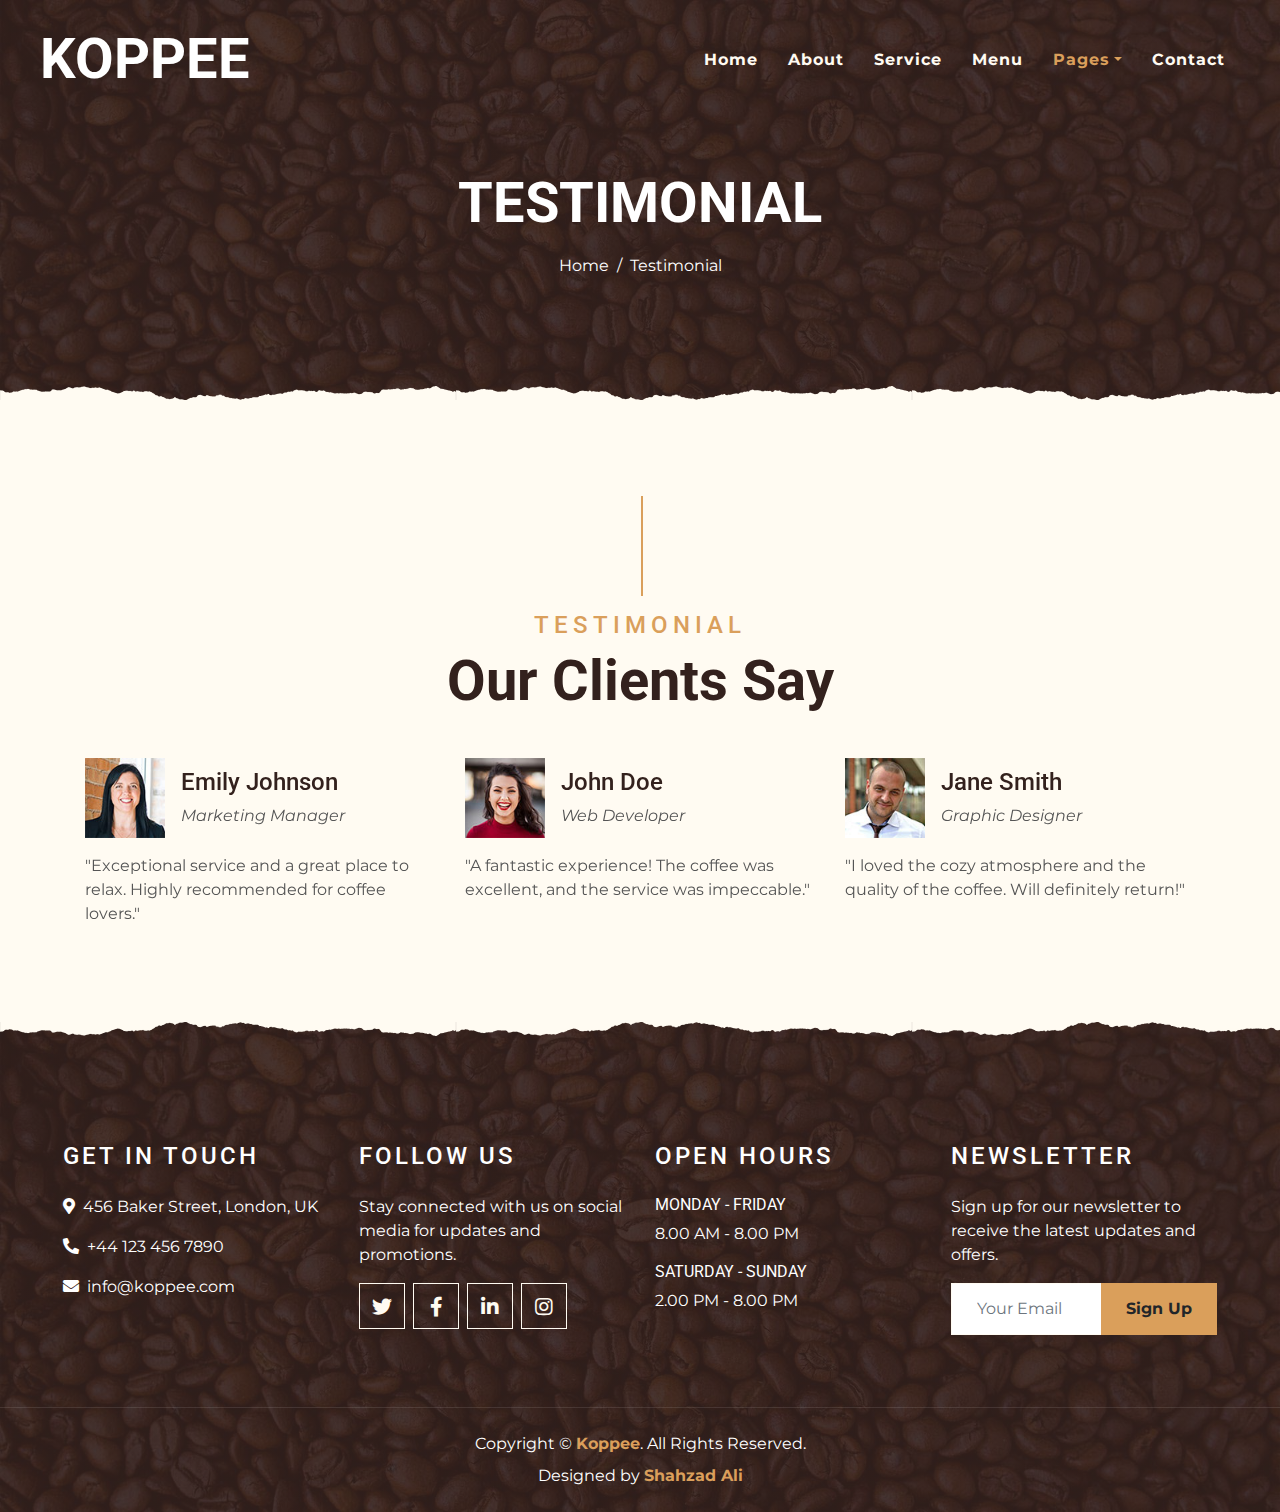
<file: testimonial.html>
<!DOCTYPE html>
<html lang="en">
  <head>
    <meta charset="utf-8" />
    <title>Testimonial | KOPPEE</title>
    <meta content="width=device-width, initial-scale=1.0" name="viewport" />
    <meta content="Free Website Template" name="keywords" />
    <meta content="Free Website Template" name="description" />

    <!-- Favicon -->
    <link href="img/menu-2.jpg" rel="icon" />

    <!-- Google Font -->
    <link rel="preconnect" href="https://fonts.gstatic.com" />
    <link
      href="https://fonts.googleapis.com/css2?family=Montserrat:wght@200;400&family=Roboto:wght@400;500;700&display=swap"
      rel="stylesheet"
    />

    <!-- Font Awesome -->
    <link
      href="https://cdnjs.cloudflare.com/ajax/libs/font-awesome/5.10.0/css/all.min.css"
      rel="stylesheet"
    />

    <!-- Libraries Stylesheet -->
    <link href="lib/owlcarousel/assets/owl.carousel.min.css" rel="stylesheet" />
    <link
      href="lib/tempusdominus/css/tempusdominus-bootstrap-4.min.css"
      rel="stylesheet"
    />

    <!-- Customized Bootstrap Stylesheet -->
    <link href="css/style.min.css" rel="stylesheet" />
  </head>

  <body>
    <!-- Navbar Start -->
    <div class="container-fluid p-0 nav-bar">
      <nav class="navbar navbar-expand-lg bg-none navbar-dark py-3">
        <a href="index.html" class="navbar-brand px-lg-4 m-0">
          <h1 class="m-0 display-4 text-uppercase text-white">KOPPEE</h1>
        </a>
        <button
          type="button"
          class="navbar-toggler"
          data-toggle="collapse"
          data-target="#navbarCollapse"
        >
          <span class="navbar-toggler-icon"></span>
        </button>
        <div
          class="collapse navbar-collapse justify-content-between"
          id="navbarCollapse"
        >
          <div class="navbar-nav ml-auto p-4">
            <a href="index.html" class="nav-item nav-link">Home</a>
            <a href="about.html" class="nav-item nav-link">About</a>
            <a href="service.html" class="nav-item nav-link">Service</a>
            <a href="menu.html" class="nav-item nav-link">Menu</a>
            <div class="nav-item dropdown">
              <a
                href="#"
                class="nav-link dropdown-toggle active"
                data-toggle="dropdown"
                >Pages</a
              >
              <div class="dropdown-menu text-capitalize">
                <a href="reservation.html" class="dropdown-item">Reservation</a>
                <a href="testimonial.html" class="dropdown-item active"
                  >Testimonial</a
                >
              </div>
            </div>
            <a href="contact.html" class="nav-item nav-link">Contact</a>
          </div>
        </div>
      </nav>
    </div>
    <!-- Navbar End -->

    <!-- Page Header Start -->
    <div
      class="container-fluid page-header mb-5 position-relative overlay-bottom"
    >
      <div
        class="d-flex flex-column align-items-center justify-content-center pt-0 pt-lg-5"
        style="min-height: 400px"
      >
        <h1 class="display-4 mb-3 mt-0 mt-lg-5 text-white text-uppercase">
          Testimonial
        </h1>
        <div class="d-inline-flex mb-lg-5">
          <p class="m-0 text-white">
            <a class="text-white" href="index.html">Home</a>
          </p>
          <p class="m-0 text-white px-2">/</p>
          <p class="m-0 text-white">Testimonial</p>
        </div>
      </div>
    </div>
    <!-- Page Header End -->

    <!-- Testimonial Start -->
    <div class="container-fluid py-5">
      <div class="container">
        <div class="section-title">
          <h4 class="text-primary text-uppercase" style="letter-spacing: 5px">
            Testimonial
          </h4>
          <h1 class="display-4">Our Clients Say</h1>
        </div>
        <div class="owl-carousel testimonial-carousel">
          <div class="testimonial-item">
            <div class="d-flex align-items-center mb-3">
              <img
                class="img-fluid"
                src="img/testimonial-1.jpg"
                alt="Client 1"
              />
              <div class="ml-3">
                <h4>John Doe</h4>
                <i>Web Developer</i>
              </div>
            </div>
            <p class="m-0">
              "A fantastic experience! The coffee was excellent, and the service
              was impeccable."
            </p>
          </div>
          <div class="testimonial-item">
            <div class="d-flex align-items-center mb-3">
              <img
                class="img-fluid"
                src="img/testimonial-2.jpg"
                alt="Client 2"
              />
              <div class="ml-3">
                <h4>Jane Smith</h4>
                <i>Graphic Designer</i>
              </div>
            </div>
            <p class="m-0">
              "I loved the cozy atmosphere and the quality of the coffee. Will
              definitely return!"
            </p>
          </div>
          <div class="testimonial-item">
            <div class="d-flex align-items-center mb-3">
              <img
                class="img-fluid"
                src="img/testimonial-3.jpg"
                alt="Client 3"
              />
              <div class="ml-3">
                <h4>Emily Johnson</h4>
                <i>Marketing Manager</i>
              </div>
            </div>
            <p class="m-0">
              "Exceptional service and a great place to relax. Highly
              recommended for coffee lovers."
            </p>
          </div>
        </div>
      </div>
    </div>
    <!-- Testimonial End -->

    <!-- Footer Start -->
    <div
      class="container-fluid footer text-white mt-5 pt-5 px-0 position-relative overlay-top"
    >
      <div class="row mx-0 pt-5 px-sm-3 px-lg-5 mt-4">
        <div class="col-lg-3 col-md-6 mb-5">
          <h4
            class="text-white text-uppercase mb-4"
            style="letter-spacing: 3px"
          >
            Get In Touch
          </h4>
          <p>
            <i class="fa fa-map-marker-alt mr-2"></i>456 Baker Street, London,
            UK
          </p>
          <p><i class="fa fa-phone-alt mr-2"></i>+44 123 456 7890</p>
          <p class="m-0"><i class="fa fa-envelope mr-2"></i>info@koppee.com</p>
        </div>
        <div class="col-lg-3 col-md-6 mb-5">
          <h4
            class="text-white text-uppercase mb-4"
            style="letter-spacing: 3px"
          >
            Follow Us
          </h4>
          <p>
            Stay connected with us on social media for updates and promotions.
          </p>
          <div class="d-flex justify-content-start">
            <a class="btn btn-lg btn-outline-light btn-lg-square mr-2" href="#"
              ><i class="fab fa-twitter"></i
            ></a>
            <a class="btn btn-lg btn-outline-light btn-lg-square mr-2" href="#"
              ><i class="fab fa-facebook-f"></i
            ></a>
            <a class="btn btn-lg btn-outline-light btn-lg-square mr-2" href="#"
              ><i class="fab fa-linkedin-in"></i
            ></a>
            <a class="btn btn-lg btn-outline-light btn-lg-square" href="#"
              ><i class="fab fa-instagram"></i
            ></a>
          </div>
        </div>
        <div class="col-lg-3 col-md-6 mb-5">
          <h4
            class="text-white text-uppercase mb-4"
            style="letter-spacing: 3px"
          >
            Open Hours
          </h4>
          <div>
            <h6 class="text-white text-uppercase">Monday - Friday</h6>
            <p>8.00 AM - 8.00 PM</p>
            <h6 class="text-white text-uppercase">Saturday - Sunday</h6>
            <p>2.00 PM - 8.00 PM</p>
          </div>
        </div>
        <div class="col-lg-3 col-md-6 mb-5">
          <h4
            class="text-white text-uppercase mb-4"
            style="letter-spacing: 3px"
          >
            Newsletter
          </h4>
          <p>
            Sign up for our newsletter to receive the latest updates and offers.
          </p>
          <form action="/submit" method="post">
            <div class="w-100">
              <div class="input-group">
                <input
                  type="email"
                  id="ok"
                  class="form-control border-light"
                  style="padding: 25px"
                  placeholder="Your Email"
                  required
                />
                <div class="input-group-append">
                  <button
                    class="btn btn-primary font-weight-bold px-4"
                    type="submit"
                    id="ok-btn"
                  >
                    Sign Up
                  </button>
                </div>
              </div>
            </div>
          </form>
        </div>
      </div>
      <div
        class="container-fluid text-center text-white border-top mt-4 py-4 px-sm-3 px-md-5"
        style="border-color: rgba(256, 256, 256, 0.1) !important"
      >
        <p class="mb-2 text-white">
          Copyright &copy; <a class="font-weight-bold" href="#">Koppee</a>. All
          Rights Reserved.
        </p>
        <p class="m-0 text-white">
          Designed by
          <a class="font-weight-bold" href="https://shahzadalihub.netlify.app"
            >Shahzad Ali</a
          >
        </p>
      </div>
    </div>
    <!-- Footer End -->

    <!-- Back to Top -->
    <a href="#" class="btn btn-lg btn-primary btn-lg-square back-to-top"
      ><i class="fa fa-angle-double-up"></i
    ></a>

    <!-- JavaScript Libraries -->
    <script src="https://code.jquery.com/jquery-3.4.1.min.js"></script>
    <script src="https://stackpath.bootstrapcdn.com/bootstrap/4.4.1/js/bootstrap.bundle.min.js"></script>
    <script src="lib/easing/easing.min.js"></script>
    <script src="lib/waypoints/waypoints.min.js"></script>
    <script src="lib/owlcarousel/owl.carousel.min.js"></script>
    <script src="lib/tempusdominus/js/moment.min.js"></script>
    <script src="lib/tempusdominus/js/moment-timezone.min.js"></script>
    <script src="lib/tempusdominus/js/tempusdominus-bootstrap-4.min.js"></script>

    <!-- Contact Javascript File -->
    <script src="mail/jqBootstrapValidation.min.js"></script>
    <script src="mail/contact.js"></script>

    <!-- Template Javascript -->
    <script src="js/main.js"></script>
  </body>
</html>
</file>
<file: css/style.min.css>
:root {
  --blue: #007bff;
  --indigo: #6610f2;
  --purple: #6f42c1;
  --pink: #e83e8c;
  --red: #dc3545;
  --orange: #fd7e14;
  --yellow: #ffc107;
  --green: #28a745;
  --teal: #20c997;
  --cyan: #17a2b8;
  --white: #fff;
  --gray: #6c757d;
  --gray-dark: #343a40;
  --primary: #da9f5b;
  --secondary: #33211d;
  --success: #28a745;
  --info: #17a2b8;
  --warning: #ffc107;
  --danger: #dc3545;
  --light: #fffbf2;
  --dark: #111;
  --breakpoint-xs: 0;
  --breakpoint-sm: 576px;
  --breakpoint-md: 768px;
  --breakpoint-lg: 992px;
  --breakpoint-xl: 1200px;
  --font-family-sans-serif: "Montserrat", sans-serif;
  --font-family-monospace: SFMono-Regular, Menlo, Monaco, Consolas,
    "Liberation Mono", "Courier New", monospace;
}
*,
*::before,
*::after {
  box-sizing: border-box;
}
html {
  font-family: sans-serif;
  line-height: 1.15;
  -webkit-text-size-adjust: 100%;
  -webkit-tap-highlight-color: rgba(0, 0, 0, 0);
}
article,
aside,
figcaption,
figure,
footer,
header,
hgroup,
main,
nav,
section {
  display: block;
}
body {
  margin: 0;
  font-family: "Montserrat", sans-serif;
  font-size: 1rem;
  font-weight: 400;
  line-height: 1.5;
  color: #555;
  text-align: left;
  background-color: #fffbf2;
}
[tabindex="-1"]:focus:not(:focus-visible) {
  outline: 0 !important;
}
hr {
  box-sizing: content-box;
  height: 0;
  overflow: visible;
}
h1,
h2,
h3,
h4,
h5,
h6 {
  margin-top: 0;
  margin-bottom: 0.5rem;
}
p {
  margin-top: 0;
  margin-bottom: 1rem;
}
abbr[title],
abbr[data-original-title] {
  text-decoration: underline;
  text-decoration: underline dotted;
  cursor: help;
  border-bottom: 0;
  text-decoration-skip-ink: none;
}
address {
  margin-bottom: 1rem;
  font-style: normal;
  line-height: inherit;
}
ol,
ul,
dl {
  margin-top: 0;
  margin-bottom: 1rem;
}
ol ol,
ul ul,
ol ul,
ul ol {
  margin-bottom: 0;
}
dt {
  font-weight: 700;
}
dd {
  margin-bottom: 0.5rem;
  margin-left: 0;
}
blockquote {
  margin: 0 0 1rem;
}
b,
strong {
  font-weight: bolder;
}
small {
  font-size: 80%;
}
sub,
sup {
  position: relative;
  font-size: 75%;
  line-height: 0;
  vertical-align: baseline;
}
sub {
  bottom: -0.25em;
}
sup {
  top: -0.5em;
}
a {
  color: #da9f5b;
  text-decoration: none;
  background-color: transparent;
}
a:hover {
  color: #be792b;
  text-decoration: underline;
}
a:not([href]):not([class]) {
  color: inherit;
  text-decoration: none;
}
a:not([href]):not([class]):hover {
  color: inherit;
  text-decoration: none;
}
pre,
code,
kbd,
samp {
  font-family: SFMono-Regular, Menlo, Monaco, Consolas, "Liberation Mono",
    "Courier New", monospace;
  font-size: 1em;
}
pre {
  margin-top: 0;
  margin-bottom: 1rem;
  overflow: auto;
  -ms-overflow-style: scrollbar;
}
figure {
  margin: 0 0 1rem;
}
img {
  vertical-align: middle;
  border-style: none;
}
svg {
  overflow: hidden;
  vertical-align: middle;
}
table {
  border-collapse: collapse;
}
caption {
  padding-top: 0.75rem;
  padding-bottom: 0.75rem;
  color: #6c757d;
  text-align: left;
  caption-side: bottom;
}
th {
  text-align: inherit;
  text-align: -webkit-match-parent;
}
label {
  display: inline-block;
  margin-bottom: 0.5rem;
}
button {
  border-radius: 0;
}
button:focus {
  outline: 1px dotted;
  outline: 5px auto -webkit-focus-ring-color;
}
input,
button,
select,
optgroup,
textarea {
  margin: 0;
  font-family: inherit;
  font-size: inherit;
  line-height: inherit;
}
button,
input {
  overflow: visible;
}
button,
select {
  text-transform: none;
}
[role="button"] {
  cursor: pointer;
}
select {
  word-wrap: normal;
}
button,
[type="button"],
[type="reset"],
[type="submit"] {
  -webkit-appearance: button;
}
button:not(:disabled),
[type="button"]:not(:disabled),
[type="reset"]:not(:disabled),
[type="submit"]:not(:disabled) {
  cursor: pointer;
}
button::-moz-focus-inner,
[type="button"]::-moz-focus-inner,
[type="reset"]::-moz-focus-inner,
[type="submit"]::-moz-focus-inner {
  padding: 0;
  border-style: none;
}
input[type="radio"],
input[type="checkbox"] {
  box-sizing: border-box;
  padding: 0;
}
textarea {
  overflow: auto;
  resize: vertical;
}
fieldset {
  min-width: 0;
  padding: 0;
  margin: 0;
  border: 0;
}
legend {
  display: block;
  width: 100%;
  max-width: 100%;
  padding: 0;
  margin-bottom: 0.5rem;
  font-size: 1.5rem;
  line-height: inherit;
  color: inherit;
  white-space: normal;
}
@media (max-width: 1200px) {
  legend {
    font-size: calc(1.275rem + 0.3vw);
  }
}
progress {
  vertical-align: baseline;
}
[type="number"]::-webkit-inner-spin-button,
[type="number"]::-webkit-outer-spin-button {
  height: auto;
}
[type="search"] {
  outline-offset: -2px;
  -webkit-appearance: none;
}
[type="search"]::-webkit-search-decoration {
  -webkit-appearance: none;
}
::-webkit-file-upload-button {
  font: inherit;
  -webkit-appearance: button;
}
output {
  display: inline-block;
}
summary {
  display: list-item;
  cursor: pointer;
}
template {
  display: none;
}
[hidden] {
  display: none !important;
}
h1,
h2,
h3,
h4,
h5,
h6,
.h1,
.h2,
.h3,
.h4,
.h5,
.h6 {
  margin-bottom: 0.5rem;
  font-family: "Roboto", sans-serif;
  font-weight: 500;
  line-height: 1.2;
  color: #33211d;
}
h1,
.h1 {
  font-size: 2.5rem;
}
@media (max-width: 1200px) {
  h1,
  .h1 {
    font-size: calc(1.375rem + 1.5vw);
  }
}
h2,
.h2 {
  font-size: 2rem;
}
@media (max-width: 1200px) {
  h2,
  .h2 {
    font-size: calc(1.325rem + 0.9vw);
  }
}
h3,
.h3 {
  font-size: 1.75rem;
}
@media (max-width: 1200px) {
  h3,
  .h3 {
    font-size: calc(1.3rem + 0.6vw);
  }
}
h4,
.h4 {
  font-size: 1.5rem;
}
@media (max-width: 1200px) {
  h4,
  .h4 {
    font-size: calc(1.275rem + 0.3vw);
  }
}
h5,
.h5 {
  font-size: 1.25rem;
}
h6,
.h6 {
  font-size: 1rem;
}
.lead {
  font-size: 1.25rem;
  font-weight: 300;
}
.display-1 {
  font-size: 8rem;
  font-weight: 300;
  line-height: 1.2;
}
@media (max-width: 1200px) {
  .display-1 {
    font-size: calc(1.925rem + 8.1vw);
  }
}
.display-2 {
  font-size: 5.5rem;
  font-weight: 300;
  line-height: 1.2;
}
@media (max-width: 1200px) {
  .display-2 {
    font-size: calc(1.675rem + 5.1vw);
  }
}
.display-3 {
  font-size: 4.5rem;
  font-weight: 300;
  line-height: 1.2;
}
@media (max-width: 1200px) {
  .display-3 {
    font-size: calc(1.575rem + 3.9vw);
  }
}
.display-4 {
  font-size: 3.5rem;
  font-weight: 300;
  line-height: 1.2;
}
@media (max-width: 1200px) {
  .display-4 {
    font-size: calc(1.475rem + 2.7vw);
  }
}
hr {
  margin-top: 1rem;
  margin-bottom: 1rem;
  border: 0;
  border-top: 1px solid rgba(0, 0, 0, 0.1);
}
small,
.small {
  font-size: 80%;
  font-weight: 400;
}
mark,
.mark {
  padding: 0.2em;
  background-color: #fcf8e3;
}
.list-unstyled {
  padding-left: 0;
  list-style: none;
}
.list-inline {
  padding-left: 0;
  list-style: none;
}
.list-inline-item {
  display: inline-block;
}
.list-inline-item:not(:last-child) {
  margin-right: 0.5rem;
}
.initialism {
  font-size: 90%;
  text-transform: uppercase;
}
.blockquote {
  margin-bottom: 1rem;
  font-size: 1.25rem;
}
.blockquote-footer {
  display: block;
  font-size: 80%;
  color: #6c757d;
}
.blockquote-footer::before {
  content: "\2014\00A0";
}
.img-fluid {
  max-width: 100%;
  height: auto;
}
.img-thumbnail {
  padding: 0.25rem;
  background-color: #fffbf2;
  border: 1px solid #dee2e6;
  max-width: 100%;
  height: auto;
}
.figure {
  display: inline-block;
}
.figure-img {
  margin-bottom: 0.5rem;
  line-height: 1;
}
.figure-caption {
  font-size: 90%;
  color: #6c757d;
}
code {
  font-size: 87.5%;
  color: #e83e8c;
  word-wrap: break-word;
}
a > code {
  color: inherit;
}
kbd {
  padding: 0.2rem 0.4rem;
  font-size: 87.5%;
  color: #fff;
  background-color: #212529;
}
kbd kbd {
  padding: 0;
  font-size: 100%;
  font-weight: 700;
}
pre {
  display: block;
  font-size: 87.5%;
  color: #212529;
}
pre code {
  font-size: inherit;
  color: inherit;
  word-break: normal;
}
.pre-scrollable {
  max-height: 340px;
  overflow-y: scroll;
}
.container,
.container-fluid,
.container-sm,
.container-md,
.container-lg,
.container-xl {
  width: 100%;
  padding-right: 15px;
  padding-left: 15px;
  margin-right: auto;
  margin-left: auto;
}
@media (min-width: 576px) {
  .container,
  .container-sm {
    max-width: 540px;
  }
}
@media (min-width: 768px) {
  .container,
  .container-sm,
  .container-md {
    max-width: 720px;
  }
}
@media (min-width: 992px) {
  .container,
  .container-sm,
  .container-md,
  .container-lg {
    max-width: 960px;
  }
}
@media (min-width: 1200px) {
  .container,
  .container-sm,
  .container-md,
  .container-lg,
  .container-xl {
    max-width: 1140px;
  }
}
.row {
  display: flex;
  flex-wrap: wrap;
  margin-right: -15px;
  margin-left: -15px;
}
.no-gutters {
  margin-right: 0;
  margin-left: 0;
}
.no-gutters > .col,
.no-gutters > [class*="col-"] {
  padding-right: 0;
  padding-left: 0;
}
.col-1,
.col-2,
.col-3,
.col-4,
.col-5,
.col-6,
.col-7,
.col-8,
.col-9,
.col-10,
.col-11,
.col-12,
.col,
.col-auto,
.col-sm-1,
.col-sm-2,
.col-sm-3,
.col-sm-4,
.col-sm-5,
.col-sm-6,
.col-sm-7,
.col-sm-8,
.col-sm-9,
.col-sm-10,
.col-sm-11,
.col-sm-12,
.col-sm,
.col-sm-auto,
.col-md-1,
.col-md-2,
.col-md-3,
.col-md-4,
.col-md-5,
.col-md-6,
.col-md-7,
.col-md-8,
.col-md-9,
.col-md-10,
.col-md-11,
.col-md-12,
.col-md,
.col-md-auto,
.col-lg-1,
.col-lg-2,
.col-lg-3,
.col-lg-4,
.col-lg-5,
.col-lg-6,
.col-lg-7,
.col-lg-8,
.col-lg-9,
.col-lg-10,
.col-lg-11,
.col-lg-12,
.col-lg,
.col-lg-auto,
.col-xl-1,
.col-xl-2,
.col-xl-3,
.col-xl-4,
.col-xl-5,
.col-xl-6,
.col-xl-7,
.col-xl-8,
.col-xl-9,
.col-xl-10,
.col-xl-11,
.col-xl-12,
.col-xl,
.col-xl-auto {
  position: relative;
  width: 100%;
  padding-right: 15px;
  padding-left: 15px;
}
.col {
  flex-basis: 0;
  flex-grow: 1;
  max-width: 100%;
}
.row-cols-1 > * {
  flex: 0 0 100%;
  max-width: 100%;
}
.row-cols-2 > * {
  flex: 0 0 50%;
  max-width: 50%;
}
.row-cols-3 > * {
  flex: 0 0 33.33333%;
  max-width: 33.33333%;
}
.row-cols-4 > * {
  flex: 0 0 25%;
  max-width: 25%;
}
.row-cols-5 > * {
  flex: 0 0 20%;
  max-width: 20%;
}
.row-cols-6 > * {
  flex: 0 0 16.66667%;
  max-width: 16.66667%;
}
.col-auto {
  flex: 0 0 auto;
  width: auto;
  max-width: 100%;
}
.col-1 {
  flex: 0 0 8.33333%;
  max-width: 8.33333%;
}
.col-2 {
  flex: 0 0 16.66667%;
  max-width: 16.66667%;
}
.col-3 {
  flex: 0 0 25%;
  max-width: 25%;
}
.col-4 {
  flex: 0 0 33.33333%;
  max-width: 33.33333%;
}
.col-5 {
  flex: 0 0 41.66667%;
  max-width: 41.66667%;
}
.col-6 {
  flex: 0 0 50%;
  max-width: 50%;
}
.col-7 {
  flex: 0 0 58.33333%;
  max-width: 58.33333%;
}
.col-8 {
  flex: 0 0 66.66667%;
  max-width: 66.66667%;
}
.col-9 {
  flex: 0 0 75%;
  max-width: 75%;
}
.col-10 {
  flex: 0 0 83.33333%;
  max-width: 83.33333%;
}
.col-11 {
  flex: 0 0 91.66667%;
  max-width: 91.66667%;
}
.col-12 {
  flex: 0 0 100%;
  max-width: 100%;
}
.order-first {
  order: -1;
}
.order-last {
  order: 13;
}
.order-0 {
  order: 0;
}
.order-1 {
  order: 1;
}
.order-2 {
  order: 2;
}
.order-3 {
  order: 3;
}
.order-4 {
  order: 4;
}
.order-5 {
  order: 5;
}
.order-6 {
  order: 6;
}
.order-7 {
  order: 7;
}
.order-8 {
  order: 8;
}
.order-9 {
  order: 9;
}
.order-10 {
  order: 10;
}
.order-11 {
  order: 11;
}
.order-12 {
  order: 12;
}
.offset-1 {
  margin-left: 8.33333%;
}
.offset-2 {
  margin-left: 16.66667%;
}
.offset-3 {
  margin-left: 25%;
}
.offset-4 {
  margin-left: 33.33333%;
}
.offset-5 {
  margin-left: 41.66667%;
}
.offset-6 {
  margin-left: 50%;
}
.offset-7 {
  margin-left: 58.33333%;
}
.offset-8 {
  margin-left: 66.66667%;
}
.offset-9 {
  margin-left: 75%;
}
.offset-10 {
  margin-left: 83.33333%;
}
.offset-11 {
  margin-left: 91.66667%;
}
@media (min-width: 576px) {
  .col-sm {
    flex-basis: 0;
    flex-grow: 1;
    max-width: 100%;
  }
  .row-cols-sm-1 > * {
    flex: 0 0 100%;
    max-width: 100%;
  }
  .row-cols-sm-2 > * {
    flex: 0 0 50%;
    max-width: 50%;
  }
  .row-cols-sm-3 > * {
    flex: 0 0 33.33333%;
    max-width: 33.33333%;
  }
  .row-cols-sm-4 > * {
    flex: 0 0 25%;
    max-width: 25%;
  }
  .row-cols-sm-5 > * {
    flex: 0 0 20%;
    max-width: 20%;
  }
  .row-cols-sm-6 > * {
    flex: 0 0 16.66667%;
    max-width: 16.66667%;
  }
  .col-sm-auto {
    flex: 0 0 auto;
    width: auto;
    max-width: 100%;
  }
  .col-sm-1 {
    flex: 0 0 8.33333%;
    max-width: 8.33333%;
  }
  .col-sm-2 {
    flex: 0 0 16.66667%;
    max-width: 16.66667%;
  }
  .col-sm-3 {
    flex: 0 0 25%;
    max-width: 25%;
  }
  .col-sm-4 {
    flex: 0 0 33.33333%;
    max-width: 33.33333%;
  }
  .col-sm-5 {
    flex: 0 0 41.66667%;
    max-width: 41.66667%;
  }
  .col-sm-6 {
    flex: 0 0 50%;
    max-width: 50%;
  }
  .col-sm-7 {
    flex: 0 0 58.33333%;
    max-width: 58.33333%;
  }
  .col-sm-8 {
    flex: 0 0 66.66667%;
    max-width: 66.66667%;
  }
  .col-sm-9 {
    flex: 0 0 75%;
    max-width: 75%;
  }
  .col-sm-10 {
    flex: 0 0 83.33333%;
    max-width: 83.33333%;
  }
  .col-sm-11 {
    flex: 0 0 91.66667%;
    max-width: 91.66667%;
  }
  .col-sm-12 {
    flex: 0 0 100%;
    max-width: 100%;
  }
  .order-sm-first {
    order: -1;
  }
  .order-sm-last {
    order: 13;
  }
  .order-sm-0 {
    order: 0;
  }
  .order-sm-1 {
    order: 1;
  }
  .order-sm-2 {
    order: 2;
  }
  .order-sm-3 {
    order: 3;
  }
  .order-sm-4 {
    order: 4;
  }
  .order-sm-5 {
    order: 5;
  }
  .order-sm-6 {
    order: 6;
  }
  .order-sm-7 {
    order: 7;
  }
  .order-sm-8 {
    order: 8;
  }
  .order-sm-9 {
    order: 9;
  }
  .order-sm-10 {
    order: 10;
  }
  .order-sm-11 {
    order: 11;
  }
  .order-sm-12 {
    order: 12;
  }
  .offset-sm-0 {
    margin-left: 0;
  }
  .offset-sm-1 {
    margin-left: 8.33333%;
  }
  .offset-sm-2 {
    margin-left: 16.66667%;
  }
  .offset-sm-3 {
    margin-left: 25%;
  }
  .offset-sm-4 {
    margin-left: 33.33333%;
  }
  .offset-sm-5 {
    margin-left: 41.66667%;
  }
  .offset-sm-6 {
    margin-left: 50%;
  }
  .offset-sm-7 {
    margin-left: 58.33333%;
  }
  .offset-sm-8 {
    margin-left: 66.66667%;
  }
  .offset-sm-9 {
    margin-left: 75%;
  }
  .offset-sm-10 {
    margin-left: 83.33333%;
  }
  .offset-sm-11 {
    margin-left: 91.66667%;
  }
}
@media (min-width: 768px) {
  .col-md {
    flex-basis: 0;
    flex-grow: 1;
    max-width: 100%;
  }
  .row-cols-md-1 > * {
    flex: 0 0 100%;
    max-width: 100%;
  }
  .row-cols-md-2 > * {
    flex: 0 0 50%;
    max-width: 50%;
  }
  .row-cols-md-3 > * {
    flex: 0 0 33.33333%;
    max-width: 33.33333%;
  }
  .row-cols-md-4 > * {
    flex: 0 0 25%;
    max-width: 25%;
  }
  .row-cols-md-5 > * {
    flex: 0 0 20%;
    max-width: 20%;
  }
  .row-cols-md-6 > * {
    flex: 0 0 16.66667%;
    max-width: 16.66667%;
  }
  .col-md-auto {
    flex: 0 0 auto;
    width: auto;
    max-width: 100%;
  }
  .col-md-1 {
    flex: 0 0 8.33333%;
    max-width: 8.33333%;
  }
  .col-md-2 {
    flex: 0 0 16.66667%;
    max-width: 16.66667%;
  }
  .col-md-3 {
    flex: 0 0 25%;
    max-width: 25%;
  }
  .col-md-4 {
    flex: 0 0 33.33333%;
    max-width: 33.33333%;
  }
  .col-md-5 {
    flex: 0 0 41.66667%;
    max-width: 41.66667%;
  }
  .col-md-6 {
    flex: 0 0 50%;
    max-width: 50%;
  }
  .col-md-7 {
    flex: 0 0 58.33333%;
    max-width: 58.33333%;
  }
  .col-md-8 {
    flex: 0 0 66.66667%;
    max-width: 66.66667%;
  }
  .col-md-9 {
    flex: 0 0 75%;
    max-width: 75%;
  }
  .col-md-10 {
    flex: 0 0 83.33333%;
    max-width: 83.33333%;
  }
  .col-md-11 {
    flex: 0 0 91.66667%;
    max-width: 91.66667%;
  }
  .col-md-12 {
    flex: 0 0 100%;
    max-width: 100%;
  }
  .order-md-first {
    order: -1;
  }
  .order-md-last {
    order: 13;
  }
  .order-md-0 {
    order: 0;
  }
  .order-md-1 {
    order: 1;
  }
  .order-md-2 {
    order: 2;
  }
  .order-md-3 {
    order: 3;
  }
  .order-md-4 {
    order: 4;
  }
  .order-md-5 {
    order: 5;
  }
  .order-md-6 {
    order: 6;
  }
  .order-md-7 {
    order: 7;
  }
  .order-md-8 {
    order: 8;
  }
  .order-md-9 {
    order: 9;
  }
  .order-md-10 {
    order: 10;
  }
  .order-md-11 {
    order: 11;
  }
  .order-md-12 {
    order: 12;
  }
  .offset-md-0 {
    margin-left: 0;
  }
  .offset-md-1 {
    margin-left: 8.33333%;
  }
  .offset-md-2 {
    margin-left: 16.66667%;
  }
  .offset-md-3 {
    margin-left: 25%;
  }
  .offset-md-4 {
    margin-left: 33.33333%;
  }
  .offset-md-5 {
    margin-left: 41.66667%;
  }
  .offset-md-6 {
    margin-left: 50%;
  }
  .offset-md-7 {
    margin-left: 58.33333%;
  }
  .offset-md-8 {
    margin-left: 66.66667%;
  }
  .offset-md-9 {
    margin-left: 75%;
  }
  .offset-md-10 {
    margin-left: 83.33333%;
  }
  .offset-md-11 {
    margin-left: 91.66667%;
  }
}
@media (min-width: 992px) {
  .col-lg {
    flex-basis: 0;
    flex-grow: 1;
    max-width: 100%;
  }
  .row-cols-lg-1 > * {
    flex: 0 0 100%;
    max-width: 100%;
  }
  .row-cols-lg-2 > * {
    flex: 0 0 50%;
    max-width: 50%;
  }
  .row-cols-lg-3 > * {
    flex: 0 0 33.33333%;
    max-width: 33.33333%;
  }
  .row-cols-lg-4 > * {
    flex: 0 0 25%;
    max-width: 25%;
  }
  .row-cols-lg-5 > * {
    flex: 0 0 20%;
    max-width: 20%;
  }
  .row-cols-lg-6 > * {
    flex: 0 0 16.66667%;
    max-width: 16.66667%;
  }
  .col-lg-auto {
    flex: 0 0 auto;
    width: auto;
    max-width: 100%;
  }
  .col-lg-1 {
    flex: 0 0 8.33333%;
    max-width: 8.33333%;
  }
  .col-lg-2 {
    flex: 0 0 16.66667%;
    max-width: 16.66667%;
  }
  .col-lg-3 {
    flex: 0 0 25%;
    max-width: 25%;
  }
  .col-lg-4 {
    flex: 0 0 33.33333%;
    max-width: 33.33333%;
  }
  .col-lg-5 {
    flex: 0 0 41.66667%;
    max-width: 41.66667%;
  }
  .col-lg-6 {
    flex: 0 0 50%;
    max-width: 50%;
  }
  .col-lg-7 {
    flex: 0 0 58.33333%;
    max-width: 58.33333%;
  }
  .col-lg-8 {
    flex: 0 0 66.66667%;
    max-width: 66.66667%;
  }
  .col-lg-9 {
    flex: 0 0 75%;
    max-width: 75%;
  }
  .col-lg-10 {
    flex: 0 0 83.33333%;
    max-width: 83.33333%;
  }
  .col-lg-11 {
    flex: 0 0 91.66667%;
    max-width: 91.66667%;
  }
  .col-lg-12 {
    flex: 0 0 100%;
    max-width: 100%;
  }
  .order-lg-first {
    order: -1;
  }
  .order-lg-last {
    order: 13;
  }
  .order-lg-0 {
    order: 0;
  }
  .order-lg-1 {
    order: 1;
  }
  .order-lg-2 {
    order: 2;
  }
  .order-lg-3 {
    order: 3;
  }
  .order-lg-4 {
    order: 4;
  }
  .order-lg-5 {
    order: 5;
  }
  .order-lg-6 {
    order: 6;
  }
  .order-lg-7 {
    order: 7;
  }
  .order-lg-8 {
    order: 8;
  }
  .order-lg-9 {
    order: 9;
  }
  .order-lg-10 {
    order: 10;
  }
  .order-lg-11 {
    order: 11;
  }
  .order-lg-12 {
    order: 12;
  }
  .offset-lg-0 {
    margin-left: 0;
  }
  .offset-lg-1 {
    margin-left: 8.33333%;
  }
  .offset-lg-2 {
    margin-left: 16.66667%;
  }
  .offset-lg-3 {
    margin-left: 25%;
  }
  .offset-lg-4 {
    margin-left: 33.33333%;
  }
  .offset-lg-5 {
    margin-left: 41.66667%;
  }
  .offset-lg-6 {
    margin-left: 50%;
  }
  .offset-lg-7 {
    margin-left: 58.33333%;
  }
  .offset-lg-8 {
    margin-left: 66.66667%;
  }
  .offset-lg-9 {
    margin-left: 75%;
  }
  .offset-lg-10 {
    margin-left: 83.33333%;
  }
  .offset-lg-11 {
    margin-left: 91.66667%;
  }
}
@media (min-width: 1200px) {
  .col-xl {
    flex-basis: 0;
    flex-grow: 1;
    max-width: 100%;
  }
  .row-cols-xl-1 > * {
    flex: 0 0 100%;
    max-width: 100%;
  }
  .row-cols-xl-2 > * {
    flex: 0 0 50%;
    max-width: 50%;
  }
  .row-cols-xl-3 > * {
    flex: 0 0 33.33333%;
    max-width: 33.33333%;
  }
  .row-cols-xl-4 > * {
    flex: 0 0 25%;
    max-width: 25%;
  }
  .row-cols-xl-5 > * {
    flex: 0 0 20%;
    max-width: 20%;
  }
  .row-cols-xl-6 > * {
    flex: 0 0 16.66667%;
    max-width: 16.66667%;
  }
  .col-xl-auto {
    flex: 0 0 auto;
    width: auto;
    max-width: 100%;
  }
  .col-xl-1 {
    flex: 0 0 8.33333%;
    max-width: 8.33333%;
  }
  .col-xl-2 {
    flex: 0 0 16.66667%;
    max-width: 16.66667%;
  }
  .col-xl-3 {
    flex: 0 0 25%;
    max-width: 25%;
  }
  .col-xl-4 {
    flex: 0 0 33.33333%;
    max-width: 33.33333%;
  }
  .col-xl-5 {
    flex: 0 0 41.66667%;
    max-width: 41.66667%;
  }
  .col-xl-6 {
    flex: 0 0 50%;
    max-width: 50%;
  }
  .col-xl-7 {
    flex: 0 0 58.33333%;
    max-width: 58.33333%;
  }
  .col-xl-8 {
    flex: 0 0 66.66667%;
    max-width: 66.66667%;
  }
  .col-xl-9 {
    flex: 0 0 75%;
    max-width: 75%;
  }
  .col-xl-10 {
    flex: 0 0 83.33333%;
    max-width: 83.33333%;
  }
  .col-xl-11 {
    flex: 0 0 91.66667%;
    max-width: 91.66667%;
  }
  .col-xl-12 {
    flex: 0 0 100%;
    max-width: 100%;
  }
  .order-xl-first {
    order: -1;
  }
  .order-xl-last {
    order: 13;
  }
  .order-xl-0 {
    order: 0;
  }
  .order-xl-1 {
    order: 1;
  }
  .order-xl-2 {
    order: 2;
  }
  .order-xl-3 {
    order: 3;
  }
  .order-xl-4 {
    order: 4;
  }
  .order-xl-5 {
    order: 5;
  }
  .order-xl-6 {
    order: 6;
  }
  .order-xl-7 {
    order: 7;
  }
  .order-xl-8 {
    order: 8;
  }
  .order-xl-9 {
    order: 9;
  }
  .order-xl-10 {
    order: 10;
  }
  .order-xl-11 {
    order: 11;
  }
  .order-xl-12 {
    order: 12;
  }
  .offset-xl-0 {
    margin-left: 0;
  }
  .offset-xl-1 {
    margin-left: 8.33333%;
  }
  .offset-xl-2 {
    margin-left: 16.66667%;
  }
  .offset-xl-3 {
    margin-left: 25%;
  }
  .offset-xl-4 {
    margin-left: 33.33333%;
  }
  .offset-xl-5 {
    margin-left: 41.66667%;
  }
  .offset-xl-6 {
    margin-left: 50%;
  }
  .offset-xl-7 {
    margin-left: 58.33333%;
  }
  .offset-xl-8 {
    margin-left: 66.66667%;
  }
  .offset-xl-9 {
    margin-left: 75%;
  }
  .offset-xl-10 {
    margin-left: 83.33333%;
  }
  .offset-xl-11 {
    margin-left: 91.66667%;
  }
}
.table {
  width: 100%;
  margin-bottom: 1rem;
  color: #555;
}
.table th,
.table td {
  padding: 0.75rem;
  vertical-align: top;
  border-top: 1px solid #dee2e6;
}
.table thead th {
  vertical-align: bottom;
  border-bottom: 2px solid #dee2e6;
}
.table tbody + tbody {
  border-top: 2px solid #dee2e6;
}
.table-sm th,
.table-sm td {
  padding: 0.3rem;
}
.table-bordered {
  border: 1px solid #dee2e6;
}
.table-bordered th,
.table-bordered td {
  border: 1px solid #dee2e6;
}
.table-bordered thead th,
.table-bordered thead td {
  border-bottom-width: 2px;
}
.table-borderless th,
.table-borderless td,
.table-borderless thead th,
.table-borderless tbody + tbody {
  border: 0;
}
.table-striped tbody tr:nth-of-type(odd) {
  background-color: rgba(0, 0, 0, 0.05);
}
.table-hover tbody tr:hover {
  color: #555;
  background-color: rgba(0, 0, 0, 0.075);
}
.table-primary,
.table-primary > th,
.table-primary > td {
  background-color: #f5e4d1;
}
.table-primary th,
.table-primary td,
.table-primary thead th,
.table-primary tbody + tbody {
  border-color: #eccdaa;
}
.table-hover .table-primary:hover {
  background-color: #f0d8bc;
}
.table-hover .table-primary:hover > td,
.table-hover .table-primary:hover > th {
  background-color: #f0d8bc;
}
.table-secondary,
.table-secondary > th,
.table-secondary > td {
  background-color: #c6c1c0;
}
.table-secondary th,
.table-secondary td,
.table-secondary thead th,
.table-secondary tbody + tbody {
  border-color: #958c89;
}
.table-hover .table-secondary:hover {
  background-color: #bab4b3;
}
.table-hover .table-secondary:hover > td,
.table-hover .table-secondary:hover > th {
  background-color: #bab4b3;
}
.table-success,
.table-success > th,
.table-success > td {
  background-color: #c3e6cb;
}
.table-success th,
.table-success td,
.table-success thead th,
.table-success tbody + tbody {
  border-color: #8fd19e;
}
.table-hover .table-success:hover {
  background-color: #b1dfbb;
}
.table-hover .table-success:hover > td,
.table-hover .table-success:hover > th {
  background-color: #b1dfbb;
}
.table-info,
.table-info > th,
.table-info > td {
  background-color: #bee5eb;
}
.table-info th,
.table-info td,
.table-info thead th,
.table-info tbody + tbody {
  border-color: #86cfda;
}
.table-hover .table-info:hover {
  background-color: #abdde5;
}
.table-hover .table-info:hover > td,
.table-hover .table-info:hover > th {
  background-color: #abdde5;
}
.table-warning,
.table-warning > th,
.table-warning > td {
  background-color: #ffeeba;
}
.table-warning th,
.table-warning td,
.table-warning thead th,
.table-warning tbody + tbody {
  border-color: #ffdf7e;
}
.table-hover .table-warning:hover {
  background-color: #ffe8a1;
}
.table-hover .table-warning:hover > td,
.table-hover .table-warning:hover > th {
  background-color: #ffe8a1;
}
.table-danger,
.table-danger > th,
.table-danger > td {
  background-color: #f5c6cb;
}
.table-danger th,
.table-danger td,
.table-danger thead th,
.table-danger tbody + tbody {
  border-color: #ed969e;
}
.table-hover .table-danger:hover {
  background-color: #f1b0b7;
}
.table-hover .table-danger:hover > td,
.table-hover .table-danger:hover > th {
  background-color: #f1b0b7;
}
.table-light,
.table-light > th,
.table-light > td {
  background-color: #fffefb;
}
.table-light th,
.table-light td,
.table-light thead th,
.table-light tbody + tbody {
  border-color: #fffdf8;
}
.table-hover .table-light:hover {
  background-color: #fff8e2;
}
.table-hover .table-light:hover > td,
.table-hover .table-light:hover > th {
  background-color: #fff8e2;
}
.table-dark,
.table-dark > th,
.table-dark > td {
  background-color: #bcbcbc;
}
.table-dark th,
.table-dark td,
.table-dark thead th,
.table-dark tbody + tbody {
  border-color: #838383;
}
.table-hover .table-dark:hover {
  background-color: #afafaf;
}
.table-hover .table-dark:hover > td,
.table-hover .table-dark:hover > th {
  background-color: #afafaf;
}
.table-active,
.table-active > th,
.table-active > td {
  background-color: rgba(0, 0, 0, 0.075);
}
.table-hover .table-active:hover {
  background-color: rgba(0, 0, 0, 0.075);
}
.table-hover .table-active:hover > td,
.table-hover .table-active:hover > th {
  background-color: rgba(0, 0, 0, 0.075);
}
.table .thead-dark th {
  color: #fff;
  background-color: #343a40;
  border-color: #454d55;
}
.table .thead-light th {
  color: #495057;
  background-color: #e9ecef;
  border-color: #dee2e6;
}
.table-dark {
  color: #fff;
  background-color: #343a40;
}
.table-dark th,
.table-dark td,
.table-dark thead th {
  border-color: #454d55;
}
.table-dark.table-bordered {
  border: 0;
}
.table-dark.table-striped tbody tr:nth-of-type(odd) {
  background-color: rgba(255, 255, 255, 0.05);
}
.table-dark.table-hover tbody tr:hover {
  color: #fff;
  background-color: rgba(255, 255, 255, 0.075);
}
@media (max-width: 575.98px) {
  .table-responsive-sm {
    display: block;
    width: 100%;
    overflow-x: auto;
    -webkit-overflow-scrolling: touch;
  }
  .table-responsive-sm > .table-bordered {
    border: 0;
  }
}
@media (max-width: 767.98px) {
  .table-responsive-md {
    display: block;
    width: 100%;
    overflow-x: auto;
    -webkit-overflow-scrolling: touch;
  }
  .table-responsive-md > .table-bordered {
    border: 0;
  }
}
@media (max-width: 991.98px) {
  .table-responsive-lg {
    display: block;
    width: 100%;
    overflow-x: auto;
    -webkit-overflow-scrolling: touch;
  }
  .table-responsive-lg > .table-bordered {
    border: 0;
  }
}
@media (max-width: 1199.98px) {
  .table-responsive-xl {
    display: block;
    width: 100%;
    overflow-x: auto;
    -webkit-overflow-scrolling: touch;
  }
  .table-responsive-xl > .table-bordered {
    border: 0;
  }
}
.table-responsive {
  display: block;
  width: 100%;
  overflow-x: auto;
  -webkit-overflow-scrolling: touch;
}
.table-responsive > .table-bordered {
  border: 0;
}
.form-control {
  display: block;
  width: 100%;
  height: calc(1.5em + 0.75rem + 2px);
  padding: 0.375rem 0.75rem;
  font-size: 1rem;
  font-weight: 400;
  line-height: 1.5;
  color: #495057;
  background-color: #fff;
  background-clip: padding-box;
  border: 1px solid #ced4da;
  border-radius: 0;
  transition: border-color 0.15s ease-in-out, box-shadow 0.15s ease-in-out;
}
@media (prefers-reduced-motion: reduce) {
  .form-control {
    transition: none;
  }
}
.form-control::-ms-expand {
  background-color: transparent;
  border: 0;
}
.form-control:-moz-focusring {
  color: transparent;
  text-shadow: 0 0 0 #495057;
}
.form-control:focus {
  color: #495057;
  background-color: #fff;
  border-color: #f1dcc3;
  outline: 0;
  box-shadow: 0 0 0 0.2rem rgba(218, 159, 91, 0.25);
}
.form-control::placeholder {
  color: #6c757d;
  opacity: 1;
}
.form-control:disabled,
.form-control[readonly] {
  background-color: #e9ecef;
  opacity: 1;
}
input[type="date"].form-control,
input[type="time"].form-control,
input[type="datetime-local"].form-control,
input[type="month"].form-control {
  appearance: none;
}
select.form-control:focus::-ms-value {
  color: #495057;
  background-color: #fff;
}
.form-control-file,
.form-control-range {
  display: block;
  width: 100%;
}
.col-form-label {
  padding-top: calc(0.375rem + 1px);
  padding-bottom: calc(0.375rem + 1px);
  margin-bottom: 0;
  font-size: inherit;
  line-height: 1.5;
}
.col-form-label-lg {
  padding-top: calc(0.5rem + 1px);
  padding-bottom: calc(0.5rem + 1px);
  font-size: 1.25rem;
  line-height: 1.5;
}
.col-form-label-sm {
  padding-top: calc(0.25rem + 1px);
  padding-bottom: calc(0.25rem + 1px);
  font-size: 0.875rem;
  line-height: 1.5;
}
.form-control-plaintext {
  display: block;
  width: 100%;
  padding: 0.375rem 0;
  margin-bottom: 0;
  font-size: 1rem;
  line-height: 1.5;
  color: #555;
  background-color: transparent;
  border: solid transparent;
  border-width: 1px 0;
}
.form-control-plaintext.form-control-sm,
.form-control-plaintext.form-control-lg {
  padding-right: 0;
  padding-left: 0;
}
.form-control-sm {
  height: calc(1.5em + 0.5rem + 2px);
  padding: 0.25rem 0.5rem;
  font-size: 0.875rem;
  line-height: 1.5;
}
.form-control-lg {
  height: calc(1.5em + 1rem + 2px);
  padding: 0.5rem 1rem;
  font-size: 1.25rem;
  line-height: 1.5;
}
select.form-control[size],
select.form-control[multiple] {
  height: auto;
}
textarea.form-control {
  height: auto;
}
.form-group {
  margin-bottom: 1rem;
}
.form-text {
  display: block;
  margin-top: 0.25rem;
}
.form-row {
  display: flex;
  flex-wrap: wrap;
  margin-right: -5px;
  margin-left: -5px;
}
.form-row > .col,
.form-row > [class*="col-"] {
  padding-right: 5px;
  padding-left: 5px;
}
.form-check {
  position: relative;
  display: block;
  padding-left: 1.25rem;
}
.form-check-input {
  position: absolute;
  margin-top: 0.3rem;
  margin-left: -1.25rem;
}
.form-check-input[disabled] ~ .form-check-label,
.form-check-input:disabled ~ .form-check-label {
  color: #6c757d;
}
.form-check-label {
  margin-bottom: 0;
}
.form-check-inline {
  display: inline-flex;
  align-items: center;
  padding-left: 0;
  margin-right: 0.75rem;
}
.form-check-inline .form-check-input {
  position: static;
  margin-top: 0;
  margin-right: 0.3125rem;
  margin-left: 0;
}
.valid-feedback {
  display: none;
  width: 100%;
  margin-top: 0.25rem;
  font-size: 80%;
  color: #28a745;
}
.valid-tooltip {
  position: absolute;
  top: 100%;
  left: 0;
  z-index: 5;
  display: none;
  max-width: 100%;
  padding: 0.25rem 0.5rem;
  margin-top: 0.1rem;
  font-size: 0.875rem;
  line-height: 1.5;
  color: #fff;
  background-color: rgba(40, 167, 69, 0.9);
}
.was-validated :valid ~ .valid-feedback,
.was-validated :valid ~ .valid-tooltip,
.is-valid ~ .valid-feedback,
.is-valid ~ .valid-tooltip {
  display: block;
}
.was-validated .form-control:valid,
.form-control.is-valid {
  border-color: #28a745;
  padding-right: calc(1.5em + 0.75rem);
  background-image: url("data:image/svg+xml,%3csvg xmlns='http://www.w3.org/2000/svg' width='8' height='8' viewBox='0 0 8 8'%3e%3cpath fill='%2328a745' d='M2.3 6.73L.6 4.53c-.4-1.04.46-1.4 1.1-.8l1.1 1.4 3.4-3.8c.6-.63 1.6-.27 1.2.7l-4 4.6c-.43.5-.8.4-1.1.1z'/%3e%3c/svg%3e");
  background-repeat: no-repeat;
  background-position: right calc(0.375em + 0.1875rem) center;
  background-size: calc(0.75em + 0.375rem) calc(0.75em + 0.375rem);
}
.was-validated .form-control:valid:focus,
.form-control.is-valid:focus {
  border-color: #28a745;
  box-shadow: 0 0 0 0.2rem rgba(40, 167, 69, 0.25);
}
.was-validated textarea.form-control:valid,
textarea.form-control.is-valid {
  padding-right: calc(1.5em + 0.75rem);
  background-position: top calc(0.375em + 0.1875rem) right
    calc(0.375em + 0.1875rem);
}
.was-validated .custom-select:valid,
.custom-select.is-valid {
  border-color: #28a745;
  padding-right: calc(0.75em + 2.3125rem);
  background: url("data:image/svg+xml,%3csvg xmlns='http://www.w3.org/2000/svg' width='4' height='5' viewBox='0 0 4 5'%3e%3cpath fill='%23343a40' d='M2 0L0 2h4zm0 5L0 3h4z'/%3e%3c/svg%3e")
      no-repeat right 0.75rem center/8px 10px,
    url("data:image/svg+xml,%3csvg xmlns='http://www.w3.org/2000/svg' width='8' height='8' viewBox='0 0 8 8'%3e%3cpath fill='%2328a745' d='M2.3 6.73L.6 4.53c-.4-1.04.46-1.4 1.1-.8l1.1 1.4 3.4-3.8c.6-.63 1.6-.27 1.2.7l-4 4.6c-.43.5-.8.4-1.1.1z'/%3e%3c/svg%3e")
      #fff no-repeat center right 1.75rem / calc(0.75em + 0.375rem)
      calc(0.75em + 0.375rem);
}
.was-validated .custom-select:valid:focus,
.custom-select.is-valid:focus {
  border-color: #28a745;
  box-shadow: 0 0 0 0.2rem rgba(40, 167, 69, 0.25);
}
.was-validated .form-check-input:valid ~ .form-check-label,
.form-check-input.is-valid ~ .form-check-label {
  color: #28a745;
}
.was-validated .form-check-input:valid ~ .valid-feedback,
.was-validated .form-check-input:valid ~ .valid-tooltip,
.form-check-input.is-valid ~ .valid-feedback,
.form-check-input.is-valid ~ .valid-tooltip {
  display: block;
}
.was-validated .custom-control-input:valid ~ .custom-control-label,
.custom-control-input.is-valid ~ .custom-control-label {
  color: #28a745;
}
.was-validated .custom-control-input:valid ~ .custom-control-label::before,
.custom-control-input.is-valid ~ .custom-control-label::before {
  border-color: #28a745;
}
.was-validated
  .custom-control-input:valid:checked
  ~ .custom-control-label::before,
.custom-control-input.is-valid:checked ~ .custom-control-label::before {
  border-color: #34ce57;
  background-color: #34ce57;
}
.was-validated
  .custom-control-input:valid:focus
  ~ .custom-control-label::before,
.custom-control-input.is-valid:focus ~ .custom-control-label::before {
  box-shadow: 0 0 0 0.2rem rgba(40, 167, 69, 0.25);
}
.was-validated
  .custom-control-input:valid:focus:not(:checked)
  ~ .custom-control-label::before,
.custom-control-input.is-valid:focus:not(:checked)
  ~ .custom-control-label::before {
  border-color: #28a745;
}
.was-validated .custom-file-input:valid ~ .custom-file-label,
.custom-file-input.is-valid ~ .custom-file-label {
  border-color: #28a745;
}
.was-validated .custom-file-input:valid:focus ~ .custom-file-label,
.custom-file-input.is-valid:focus ~ .custom-file-label {
  border-color: #28a745;
  box-shadow: 0 0 0 0.2rem rgba(40, 167, 69, 0.25);
}
.invalid-feedback {
  display: none;
  width: 100%;
  margin-top: 0.25rem;
  font-size: 80%;
  color: #dc3545;
}
.invalid-tooltip {
  position: absolute;
  top: 100%;
  left: 0;
  z-index: 5;
  display: none;
  max-width: 100%;
  padding: 0.25rem 0.5rem;
  margin-top: 0.1rem;
  font-size: 0.875rem;
  line-height: 1.5;
  color: #fff;
  background-color: rgba(220, 53, 69, 0.9);
}
.was-validated :invalid ~ .invalid-feedback,
.was-validated :invalid ~ .invalid-tooltip,
.is-invalid ~ .invalid-feedback,
.is-invalid ~ .invalid-tooltip {
  display: block;
}
.was-validated .form-control:invalid,
.form-control.is-invalid {
  border-color: #dc3545;
  padding-right: calc(1.5em + 0.75rem);
  background-image: url("data:image/svg+xml,%3csvg xmlns='http://www.w3.org/2000/svg' width='12' height='12' fill='none' stroke='%23dc3545' viewBox='0 0 12 12'%3e%3ccircle cx='6' cy='6' r='4.5'/%3e%3cpath stroke-linejoin='round' d='M5.8 3.6h.4L6 6.5z'/%3e%3ccircle cx='6' cy='8.2' r='.6' fill='%23dc3545' stroke='none'/%3e%3c/svg%3e");
  background-repeat: no-repeat;
  background-position: right calc(0.375em + 0.1875rem) center;
  background-size: calc(0.75em + 0.375rem) calc(0.75em + 0.375rem);
}
.was-validated .form-control:invalid:focus,
.form-control.is-invalid:focus {
  border-color: #dc3545;
  box-shadow: 0 0 0 0.2rem rgba(220, 53, 69, 0.25);
}
.was-validated textarea.form-control:invalid,
textarea.form-control.is-invalid {
  padding-right: calc(1.5em + 0.75rem);
  background-position: top calc(0.375em + 0.1875rem) right
    calc(0.375em + 0.1875rem);
}
.was-validated .custom-select:invalid,
.custom-select.is-invalid {
  border-color: #dc3545;
  padding-right: calc(0.75em + 2.3125rem);
  background: url("data:image/svg+xml,%3csvg xmlns='http://www.w3.org/2000/svg' width='4' height='5' viewBox='0 0 4 5'%3e%3cpath fill='%23343a40' d='M2 0L0 2h4zm0 5L0 3h4z'/%3e%3c/svg%3e")
      no-repeat right 0.75rem center/8px 10px,
    url("data:image/svg+xml,%3csvg xmlns='http://www.w3.org/2000/svg' width='12' height='12' fill='none' stroke='%23dc3545' viewBox='0 0 12 12'%3e%3ccircle cx='6' cy='6' r='4.5'/%3e%3cpath stroke-linejoin='round' d='M5.8 3.6h.4L6 6.5z'/%3e%3ccircle cx='6' cy='8.2' r='.6' fill='%23dc3545' stroke='none'/%3e%3c/svg%3e")
      #fff no-repeat center right 1.75rem / calc(0.75em + 0.375rem)
      calc(0.75em + 0.375rem);
}
.was-validated .custom-select:invalid:focus,
.custom-select.is-invalid:focus {
  border-color: #dc3545;
  box-shadow: 0 0 0 0.2rem rgba(220, 53, 69, 0.25);
}
.was-validated .form-check-input:invalid ~ .form-check-label,
.form-check-input.is-invalid ~ .form-check-label {
  color: #dc3545;
}
.was-validated .form-check-input:invalid ~ .invalid-feedback,
.was-validated .form-check-input:invalid ~ .invalid-tooltip,
.form-check-input.is-invalid ~ .invalid-feedback,
.form-check-input.is-invalid ~ .invalid-tooltip {
  display: block;
}
.was-validated .custom-control-input:invalid ~ .custom-control-label,
.custom-control-input.is-invalid ~ .custom-control-label {
  color: #dc3545;
}
.was-validated .custom-control-input:invalid ~ .custom-control-label::before,
.custom-control-input.is-invalid ~ .custom-control-label::before {
  border-color: #dc3545;
}
.was-validated
  .custom-control-input:invalid:checked
  ~ .custom-control-label::before,
.custom-control-input.is-invalid:checked ~ .custom-control-label::before {
  border-color: #e4606d;
  background-color: #e4606d;
}
.was-validated
  .custom-control-input:invalid:focus
  ~ .custom-control-label::before,
.custom-control-input.is-invalid:focus ~ .custom-control-label::before {
  box-shadow: 0 0 0 0.2rem rgba(220, 53, 69, 0.25);
}
.was-validated
  .custom-control-input:invalid:focus:not(:checked)
  ~ .custom-control-label::before,
.custom-control-input.is-invalid:focus:not(:checked)
  ~ .custom-control-label::before {
  border-color: #dc3545;
}
.was-validated .custom-file-input:invalid ~ .custom-file-label,
.custom-file-input.is-invalid ~ .custom-file-label {
  border-color: #dc3545;
}
.was-validated .custom-file-input:invalid:focus ~ .custom-file-label,
.custom-file-input.is-invalid:focus ~ .custom-file-label {
  border-color: #dc3545;
  box-shadow: 0 0 0 0.2rem rgba(220, 53, 69, 0.25);
}
.form-inline {
  display: flex;
  flex-flow: row wrap;
  align-items: center;
}
.form-inline .form-check {
  width: 100%;
}
@media (min-width: 576px) {
  .form-inline label {
    display: flex;
    align-items: center;
    justify-content: center;
    margin-bottom: 0;
  }
  .form-inline .form-group {
    display: flex;
    flex: 0 0 auto;
    flex-flow: row wrap;
    align-items: center;
    margin-bottom: 0;
  }
  .form-inline .form-control {
    display: inline-block;
    width: auto;
    vertical-align: middle;
  }
  .form-inline .form-control-plaintext {
    display: inline-block;
  }
  .form-inline .input-group,
  .form-inline .custom-select {
    width: auto;
  }
  .form-inline .form-check {
    display: flex;
    align-items: center;
    justify-content: center;
    width: auto;
    padding-left: 0;
  }
  .form-inline .form-check-input {
    position: relative;
    flex-shrink: 0;
    margin-top: 0;
    margin-right: 0.25rem;
    margin-left: 0;
  }
  .form-inline .custom-control {
    align-items: center;
    justify-content: center;
  }
  .form-inline .custom-control-label {
    margin-bottom: 0;
  }
}
.btn {
  display: inline-block;
  font-weight: 400;
  color: #555;
  text-align: center;
  vertical-align: middle;
  user-select: none;
  background-color: transparent;
  border: 1px solid transparent;
  padding: 0.375rem 0.75rem;
  font-size: 1rem;
  line-height: 1.5;
  border-radius: 0;
  transition: color 0.15s ease-in-out, background-color 0.15s ease-in-out,
    border-color 0.15s ease-in-out, box-shadow 0.15s ease-in-out;
}
@media (prefers-reduced-motion: reduce) {
  .btn {
    transition: none;
  }
}
.btn:hover {
  color: #555;
  text-decoration: none;
}
.btn:focus,
.btn.focus {
  outline: 0;
  box-shadow: 0 0 0 0.2rem rgba(218, 159, 91, 0.25);
}
.btn.disabled,
.btn:disabled {
  opacity: 0.65;
}
.btn:not(:disabled):not(.disabled) {
  cursor: pointer;
}
a.btn.disabled,
fieldset:disabled a.btn {
  pointer-events: none;
}
.btn-primary {
  color: #212529;
  background-color: #da9f5b;
  border-color: #da9f5b;
}
.btn-primary:hover {
  color: #212529;
  background-color: #d38d3c;
  border-color: #d18731;
}
.btn-primary:focus,
.btn-primary.focus {
  color: #212529;
  background-color: #d38d3c;
  border-color: #d18731;
  box-shadow: 0 0 0 0.2rem rgba(190, 141, 84, 0.5);
}
.btn-primary.disabled,
.btn-primary:disabled {
  color: #212529;
  background-color: #da9f5b;
  border-color: #da9f5b;
}
.btn-primary:not(:disabled):not(.disabled):active,
.btn-primary:not(:disabled):not(.disabled).active,
.show > .btn-primary.dropdown-toggle {
  color: #fff;
  background-color: #d18731;
  border-color: #c8802d;
}
.btn-primary:not(:disabled):not(.disabled):active:focus,
.btn-primary:not(:disabled):not(.disabled).active:focus,
.show > .btn-primary.dropdown-toggle:focus {
  box-shadow: 0 0 0 0.2rem rgba(190, 141, 84, 0.5);
}
.btn-secondary {
  color: #fff;
  background-color: #33211d;
  border-color: #33211d;
}
.btn-secondary:hover {
  color: #fff;
  background-color: #1b110f;
  border-color: #120c0b;
}
.btn-secondary:focus,
.btn-secondary.focus {
  color: #fff;
  background-color: #1b110f;
  border-color: #120c0b;
  box-shadow: 0 0 0 0.2rem rgba(82, 66, 63, 0.5);
}
.btn-secondary.disabled,
.btn-secondary:disabled {
  color: #fff;
  background-color: #33211d;
  border-color: #33211d;
}
.btn-secondary:not(:disabled):not(.disabled):active,
.btn-secondary:not(:disabled):not(.disabled).active,
.show > .btn-secondary.dropdown-toggle {
  color: #fff;
  background-color: #120c0b;
  border-color: #0a0706;
}
.btn-secondary:not(:disabled):not(.disabled):active:focus,
.btn-secondary:not(:disabled):not(.disabled).active:focus,
.show > .btn-secondary.dropdown-toggle:focus {
  box-shadow: 0 0 0 0.2rem rgba(82, 66, 63, 0.5);
}
.btn-success {
  color: #fff;
  background-color: #28a745;
  border-color: #28a745;
}
.btn-success:hover {
  color: #fff;
  background-color: #218838;
  border-color: #1e7e34;
}
.btn-success:focus,
.btn-success.focus {
  color: #fff;
  background-color: #218838;
  border-color: #1e7e34;
  box-shadow: 0 0 0 0.2rem rgba(72, 180, 97, 0.5);
}
.btn-success.disabled,
.btn-success:disabled {
  color: #fff;
  background-color: #28a745;
  border-color: #28a745;
}
.btn-success:not(:disabled):not(.disabled):active,
.btn-success:not(:disabled):not(.disabled).active,
.show > .btn-success.dropdown-toggle {
  color: #fff;
  background-color: #1e7e34;
  border-color: #1c7430;
}
.btn-success:not(:disabled):not(.disabled):active:focus,
.btn-success:not(:disabled):not(.disabled).active:focus,
.show > .btn-success.dropdown-toggle:focus {
  box-shadow: 0 0 0 0.2rem rgba(72, 180, 97, 0.5);
}
.btn-info {
  color: #fff;
  background-color: #17a2b8;
  border-color: #17a2b8;
}
.btn-info:hover {
  color: #fff;
  background-color: #138496;
  border-color: #117a8b;
}
.btn-info:focus,
.btn-info.focus {
  color: #fff;
  background-color: #138496;
  border-color: #117a8b;
  box-shadow: 0 0 0 0.2rem rgba(58, 176, 195, 0.5);
}
.btn-info.disabled,
.btn-info:disabled {
  color: #fff;
  background-color: #17a2b8;
  border-color: #17a2b8;
}
.btn-info:not(:disabled):not(.disabled):active,
.btn-info:not(:disabled):not(.disabled).active,
.show > .btn-info.dropdown-toggle {
  color: #fff;
  background-color: #117a8b;
  border-color: #10707f;
}
.btn-info:not(:disabled):not(.disabled):active:focus,
.btn-info:not(:disabled):not(.disabled).active:focus,
.show > .btn-info.dropdown-toggle:focus {
  box-shadow: 0 0 0 0.2rem rgba(58, 176, 195, 0.5);
}
.btn-warning {
  color: #212529;
  background-color: #ffc107;
  border-color: #ffc107;
}
.btn-warning:hover {
  color: #212529;
  background-color: #e0a800;
  border-color: #d39e00;
}
.btn-warning:focus,
.btn-warning.focus {
  color: #212529;
  background-color: #e0a800;
  border-color: #d39e00;
  box-shadow: 0 0 0 0.2rem rgba(222, 170, 12, 0.5);
}
.btn-warning.disabled,
.btn-warning:disabled {
  color: #212529;
  background-color: #ffc107;
  border-color: #ffc107;
}
.btn-warning:not(:disabled):not(.disabled):active,
.btn-warning:not(:disabled):not(.disabled).active,
.show > .btn-warning.dropdown-toggle {
  color: #212529;
  background-color: #d39e00;
  border-color: #c69500;
}
.btn-warning:not(:disabled):not(.disabled):active:focus,
.btn-warning:not(:disabled):not(.disabled).active:focus,
.show > .btn-warning.dropdown-toggle:focus {
  box-shadow: 0 0 0 0.2rem rgba(222, 170, 12, 0.5);
}
.btn-danger {
  color: #fff;
  background-color: #dc3545;
  border-color: #dc3545;
}
.btn-danger:hover {
  color: #fff;
  background-color: #c82333;
  border-color: #bd2130;
}
.btn-danger:focus,
.btn-danger.focus {
  color: #fff;
  background-color: #c82333;
  border-color: #bd2130;
  box-shadow: 0 0 0 0.2rem rgba(225, 83, 97, 0.5);
}
.btn-danger.disabled,
.btn-danger:disabled {
  color: #fff;
  background-color: #dc3545;
  border-color: #dc3545;
}
.btn-danger:not(:disabled):not(.disabled):active,
.btn-danger:not(:disabled):not(.disabled).active,
.show > .btn-danger.dropdown-toggle {
  color: #fff;
  background-color: #bd2130;
  border-color: #b21f2d;
}
.btn-danger:not(:disabled):not(.disabled):active:focus,
.btn-danger:not(:disabled):not(.disabled).active:focus,
.show > .btn-danger.dropdown-toggle:focus {
  box-shadow: 0 0 0 0.2rem rgba(225, 83, 97, 0.5);
}
.btn-light {
  color: #212529;
  background-color: #fffbf2;
  border-color: #fffbf2;
}
.btn-light:hover {
  color: #212529;
  background-color: #ffefcc;
  border-color: #ffebbf;
}
.btn-light:focus,
.btn-light.focus {
  color: #212529;
  background-color: #ffefcc;
  border-color: #ffebbf;
  box-shadow: 0 0 0 0.2rem rgba(222, 219, 212, 0.5);
}
.btn-light.disabled,
.btn-light:disabled {
  color: #212529;
  background-color: #fffbf2;
  border-color: #fffbf2;
}
.btn-light:not(:disabled):not(.disabled):active,
.btn-light:not(:disabled):not(.disabled).active,
.show > .btn-light.dropdown-toggle {
  color: #212529;
  background-color: #ffebbf;
  border-color: #ffe7b2;
}
.btn-light:not(:disabled):not(.disabled):active:focus,
.btn-light:not(:disabled):not(.disabled).active:focus,
.show > .btn-light.dropdown-toggle:focus {
  box-shadow: 0 0 0 0.2rem rgba(222, 219, 212, 0.5);
}
.btn-dark {
  color: #fff;
  background-color: #111;
  border-color: #111;
}
.btn-dark:hover {
  color: #fff;
  background-color: #000;
  border-color: #000;
}
.btn-dark:focus,
.btn-dark.focus {
  color: #fff;
  background-color: #000;
  border-color: #000;
  box-shadow: 0 0 0 0.2rem rgba(53, 53, 53, 0.5);
}
.btn-dark.disabled,
.btn-dark:disabled {
  color: #fff;
  background-color: #111;
  border-color: #111;
}
.btn-dark:not(:disabled):not(.disabled):active,
.btn-dark:not(:disabled):not(.disabled).active,
.show > .btn-dark.dropdown-toggle {
  color: #fff;
  background-color: #000;
  border-color: #000;
}
.btn-dark:not(:disabled):not(.disabled):active:focus,
.btn-dark:not(:disabled):not(.disabled).active:focus,
.show > .btn-dark.dropdown-toggle:focus {
  box-shadow: 0 0 0 0.2rem rgba(53, 53, 53, 0.5);
}
.btn-outline-primary {
  color: #da9f5b;
  border-color: #da9f5b;
}
.btn-outline-primary:hover {
  color: #212529;
  background-color: #da9f5b;
  border-color: #da9f5b;
}
.btn-outline-primary:focus,
.btn-outline-primary.focus {
  box-shadow: 0 0 0 0.2rem rgba(218, 159, 91, 0.5);
}
.btn-outline-primary.disabled,
.btn-outline-primary:disabled {
  color: #da9f5b;
  background-color: transparent;
}
.btn-outline-primary:not(:disabled):not(.disabled):active,
.btn-outline-primary:not(:disabled):not(.disabled).active,
.show > .btn-outline-primary.dropdown-toggle {
  color: #212529;
  background-color: #da9f5b;
  border-color: #da9f5b;
}
.btn-outline-primary:not(:disabled):not(.disabled):active:focus,
.btn-outline-primary:not(:disabled):not(.disabled).active:focus,
.show > .btn-outline-primary.dropdown-toggle:focus {
  box-shadow: 0 0 0 0.2rem rgba(218, 159, 91, 0.5);
}
.btn-outline-secondary {
  color: #33211d;
  border-color: #33211d;
}
.btn-outline-secondary:hover {
  color: #fff;
  background-color: #33211d;
  border-color: #33211d;
}
.btn-outline-secondary:focus,
.btn-outline-secondary.focus {
  box-shadow: 0 0 0 0.2rem rgba(51, 33, 29, 0.5);
}
.btn-outline-secondary.disabled,
.btn-outline-secondary:disabled {
  color: #33211d;
  background-color: transparent;
}
.btn-outline-secondary:not(:disabled):not(.disabled):active,
.btn-outline-secondary:not(:disabled):not(.disabled).active,
.show > .btn-outline-secondary.dropdown-toggle {
  color: #fff;
  background-color: #33211d;
  border-color: #33211d;
}
.btn-outline-secondary:not(:disabled):not(.disabled):active:focus,
.btn-outline-secondary:not(:disabled):not(.disabled).active:focus,
.show > .btn-outline-secondary.dropdown-toggle:focus {
  box-shadow: 0 0 0 0.2rem rgba(51, 33, 29, 0.5);
}
.btn-outline-success {
  color: #28a745;
  border-color: #28a745;
}
.btn-outline-success:hover {
  color: #fff;
  background-color: #28a745;
  border-color: #28a745;
}
.btn-outline-success:focus,
.btn-outline-success.focus {
  box-shadow: 0 0 0 0.2rem rgba(40, 167, 69, 0.5);
}
.btn-outline-success.disabled,
.btn-outline-success:disabled {
  color: #28a745;
  background-color: transparent;
}
.btn-outline-success:not(:disabled):not(.disabled):active,
.btn-outline-success:not(:disabled):not(.disabled).active,
.show > .btn-outline-success.dropdown-toggle {
  color: #fff;
  background-color: #28a745;
  border-color: #28a745;
}
.btn-outline-success:not(:disabled):not(.disabled):active:focus,
.btn-outline-success:not(:disabled):not(.disabled).active:focus,
.show > .btn-outline-success.dropdown-toggle:focus {
  box-shadow: 0 0 0 0.2rem rgba(40, 167, 69, 0.5);
}
.btn-outline-info {
  color: #17a2b8;
  border-color: #17a2b8;
}
.btn-outline-info:hover {
  color: #fff;
  background-color: #17a2b8;
  border-color: #17a2b8;
}
.btn-outline-info:focus,
.btn-outline-info.focus {
  box-shadow: 0 0 0 0.2rem rgba(23, 162, 184, 0.5);
}
.btn-outline-info.disabled,
.btn-outline-info:disabled {
  color: #17a2b8;
  background-color: transparent;
}
.btn-outline-info:not(:disabled):not(.disabled):active,
.btn-outline-info:not(:disabled):not(.disabled).active,
.show > .btn-outline-info.dropdown-toggle {
  color: #fff;
  background-color: #17a2b8;
  border-color: #17a2b8;
}
.btn-outline-info:not(:disabled):not(.disabled):active:focus,
.btn-outline-info:not(:disabled):not(.disabled).active:focus,
.show > .btn-outline-info.dropdown-toggle:focus {
  box-shadow: 0 0 0 0.2rem rgba(23, 162, 184, 0.5);
}
.btn-outline-warning {
  color: #ffc107;
  border-color: #ffc107;
}
.btn-outline-warning:hover {
  color: #212529;
  background-color: #ffc107;
  border-color: #ffc107;
}
.btn-outline-warning:focus,
.btn-outline-warning.focus {
  box-shadow: 0 0 0 0.2rem rgba(255, 193, 7, 0.5);
}
.btn-outline-warning.disabled,
.btn-outline-warning:disabled {
  color: #ffc107;
  background-color: transparent;
}
.btn-outline-warning:not(:disabled):not(.disabled):active,
.btn-outline-warning:not(:disabled):not(.disabled).active,
.show > .btn-outline-warning.dropdown-toggle {
  color: #212529;
  background-color: #ffc107;
  border-color: #ffc107;
}
.btn-outline-warning:not(:disabled):not(.disabled):active:focus,
.btn-outline-warning:not(:disabled):not(.disabled).active:focus,
.show > .btn-outline-warning.dropdown-toggle:focus {
  box-shadow: 0 0 0 0.2rem rgba(255, 193, 7, 0.5);
}
.btn-outline-danger {
  color: #dc3545;
  border-color: #dc3545;
}
.btn-outline-danger:hover {
  color: #fff;
  background-color: #dc3545;
  border-color: #dc3545;
}
.btn-outline-danger:focus,
.btn-outline-danger.focus {
  box-shadow: 0 0 0 0.2rem rgba(220, 53, 69, 0.5);
}
.btn-outline-danger.disabled,
.btn-outline-danger:disabled {
  color: #dc3545;
  background-color: transparent;
}
.btn-outline-danger:not(:disabled):not(.disabled):active,
.btn-outline-danger:not(:disabled):not(.disabled).active,
.show > .btn-outline-danger.dropdown-toggle {
  color: #fff;
  background-color: #dc3545;
  border-color: #dc3545;
}
.btn-outline-danger:not(:disabled):not(.disabled):active:focus,
.btn-outline-danger:not(:disabled):not(.disabled).active:focus,
.show > .btn-outline-danger.dropdown-toggle:focus {
  box-shadow: 0 0 0 0.2rem rgba(220, 53, 69, 0.5);
}
.btn-outline-light {
  color: #fffbf2;
  border-color: #fffbf2;
}
.btn-outline-light:hover {
  color: #212529;
  background-color: #fffbf2;
  border-color: #fffbf2;
}
.btn-outline-light:focus,
.btn-outline-light.focus {
  box-shadow: 0 0 0 0.2rem rgba(255, 251, 242, 0.5);
}
.btn-outline-light.disabled,
.btn-outline-light:disabled {
  color: #fffbf2;
  background-color: transparent;
}
.btn-outline-light:not(:disabled):not(.disabled):active,
.btn-outline-light:not(:disabled):not(.disabled).active,
.show > .btn-outline-light.dropdown-toggle {
  color: #212529;
  background-color: #fffbf2;
  border-color: #fffbf2;
}
.btn-outline-light:not(:disabled):not(.disabled):active:focus,
.btn-outline-light:not(:disabled):not(.disabled).active:focus,
.show > .btn-outline-light.dropdown-toggle:focus {
  box-shadow: 0 0 0 0.2rem rgba(255, 251, 242, 0.5);
}
.btn-outline-dark {
  color: #111;
  border-color: #111;
}
.btn-outline-dark:hover {
  color: #fff;
  background-color: #111;
  border-color: #111;
}
.btn-outline-dark:focus,
.btn-outline-dark.focus {
  box-shadow: 0 0 0 0.2rem rgba(17, 17, 17, 0.5);
}
.btn-outline-dark.disabled,
.btn-outline-dark:disabled {
  color: #111;
  background-color: transparent;
}
.btn-outline-dark:not(:disabled):not(.disabled):active,
.btn-outline-dark:not(:disabled):not(.disabled).active,
.show > .btn-outline-dark.dropdown-toggle {
  color: #fff;
  background-color: #111;
  border-color: #111;
}
.btn-outline-dark:not(:disabled):not(.disabled):active:focus,
.btn-outline-dark:not(:disabled):not(.disabled).active:focus,
.show > .btn-outline-dark.dropdown-toggle:focus {
  box-shadow: 0 0 0 0.2rem rgba(17, 17, 17, 0.5);
}
.btn-link {
  font-weight: 400;
  color: #da9f5b;
  text-decoration: none;
}
.btn-link:hover {
  color: #be792b;
  text-decoration: underline;
}
.btn-link:focus,
.btn-link.focus {
  text-decoration: underline;
}
.btn-link:disabled,
.btn-link.disabled {
  color: #6c757d;
  pointer-events: none;
}
.btn-lg,
.btn-group-lg > .btn {
  padding: 0.5rem 1rem;
  font-size: 1.25rem;
  line-height: 1.5;
  border-radius: 0;
}
.btn-sm,
.btn-group-sm > .btn {
  padding: 0.25rem 0.5rem;
  font-size: 0.875rem;
  line-height: 1.5;
  border-radius: 0;
}
.btn-block {
  display: block;
  width: 100%;
}
.btn-block + .btn-block {
  margin-top: 0.5rem;
}
input[type="submit"].btn-block,
input[type="reset"].btn-block,
input[type="button"].btn-block {
  width: 100%;
}
.fade {
  transition: opacity 0.15s linear;
}
@media (prefers-reduced-motion: reduce) {
  .fade {
    transition: none;
  }
}
.fade:not(.show) {
  opacity: 0;
}
.collapse:not(.show) {
  display: none;
}
.collapsing {
  position: relative;
  height: 0;
  overflow: hidden;
  transition: height 0.35s ease;
}
@media (prefers-reduced-motion: reduce) {
  .collapsing {
    transition: none;
  }
}
.dropup,
.dropright,
.dropdown,
.dropleft {
  position: relative;
}
.dropdown-toggle {
  white-space: nowrap;
}
.dropdown-toggle::after {
  display: inline-block;
  margin-left: 0.255em;
  vertical-align: 0.255em;
  content: "";
  border-top: 0.3em solid;
  border-right: 0.3em solid transparent;
  border-bottom: 0;
  border-left: 0.3em solid transparent;
}
.dropdown-toggle:empty::after {
  margin-left: 0;
}
.dropdown-menu {
  position: absolute;
  top: 100%;
  left: 0;
  z-index: 1000;
  display: none;
  float: left;
  min-width: 10rem;
  padding: 0.5rem 0;
  margin: 0.125rem 0 0;
  font-size: 1rem;
  color: #555;
  text-align: left;
  list-style: none;
  background-color: #fff;
  background-clip: padding-box;
  border: 1px solid rgba(0, 0, 0, 0.15);
}
.dropdown-menu-left {
  right: auto;
  left: 0;
}
.dropdown-menu-right {
  right: 0;
  left: auto;
}
@media (min-width: 576px) {
  .dropdown-menu-sm-left {
    right: auto;
    left: 0;
  }
  .dropdown-menu-sm-right {
    right: 0;
    left: auto;
  }
}
@media (min-width: 768px) {
  .dropdown-menu-md-left {
    right: auto;
    left: 0;
  }
  .dropdown-menu-md-right {
    right: 0;
    left: auto;
  }
}
@media (min-width: 992px) {
  .dropdown-menu-lg-left {
    right: auto;
    left: 0;
  }
  .dropdown-menu-lg-right {
    right: 0;
    left: auto;
  }
}
@media (min-width: 1200px) {
  .dropdown-menu-xl-left {
    right: auto;
    left: 0;
  }
  .dropdown-menu-xl-right {
    right: 0;
    left: auto;
  }
}
.dropup .dropdown-menu {
  top: auto;
  bottom: 100%;
  margin-top: 0;
  margin-bottom: 0.125rem;
}
.dropup .dropdown-toggle::after {
  display: inline-block;
  margin-left: 0.255em;
  vertical-align: 0.255em;
  content: "";
  border-top: 0;
  border-right: 0.3em solid transparent;
  border-bottom: 0.3em solid;
  border-left: 0.3em solid transparent;
}
.dropup .dropdown-toggle:empty::after {
  margin-left: 0;
}
.dropright .dropdown-menu {
  top: 0;
  right: auto;
  left: 100%;
  margin-top: 0;
  margin-left: 0.125rem;
}
.dropright .dropdown-toggle::after {
  display: inline-block;
  margin-left: 0.255em;
  vertical-align: 0.255em;
  content: "";
  border-top: 0.3em solid transparent;
  border-right: 0;
  border-bottom: 0.3em solid transparent;
  border-left: 0.3em solid;
}
.dropright .dropdown-toggle:empty::after {
  margin-left: 0;
}
.dropright .dropdown-toggle::after {
  vertical-align: 0;
}
.dropleft .dropdown-menu {
  top: 0;
  right: 100%;
  left: auto;
  margin-top: 0;
  margin-right: 0.125rem;
}
.dropleft .dropdown-toggle::after {
  display: inline-block;
  margin-left: 0.255em;
  vertical-align: 0.255em;
  content: "";
}
.dropleft .dropdown-toggle::after {
  display: none;
}
.dropleft .dropdown-toggle::before {
  display: inline-block;
  margin-right: 0.255em;
  vertical-align: 0.255em;
  content: "";
  border-top: 0.3em solid transparent;
  border-right: 0.3em solid;
  border-bottom: 0.3em solid transparent;
}
.dropleft .dropdown-toggle:empty::after {
  margin-left: 0;
}
.dropleft .dropdown-toggle::before {
  vertical-align: 0;
}
.dropdown-menu[x-placement^="top"],
.dropdown-menu[x-placement^="right"],
.dropdown-menu[x-placement^="bottom"],
.dropdown-menu[x-placement^="left"] {
  right: auto;
  bottom: auto;
}
.dropdown-divider {
  height: 0;
  margin: 0.5rem 0;
  overflow: hidden;
  border-top: 1px solid #e9ecef;
}
.dropdown-item {
  display: block;
  width: 100%;
  padding: 0.25rem 1.5rem;
  clear: both;
  font-weight: 400;
  color: #212529;
  text-align: inherit;
  white-space: nowrap;
  background-color: transparent;
  border: 0;
}
.dropdown-item:hover,
.dropdown-item:focus {
  color: #16181b;
  text-decoration: none;
  background-color: #f8f9fa;
}
.dropdown-item.active,
.dropdown-item:active {
  color: #fff;
  text-decoration: none;
  background-color: #da9f5b;
}
.dropdown-item.disabled,
.dropdown-item:disabled {
  color: #6c757d;
  pointer-events: none;
  background-color: transparent;
}
.dropdown-menu.show {
  display: block;
}
.dropdown-header {
  display: block;
  padding: 0.5rem 1.5rem;
  margin-bottom: 0;
  font-size: 0.875rem;
  color: #6c757d;
  white-space: nowrap;
}
.dropdown-item-text {
  display: block;
  padding: 0.25rem 1.5rem;
  color: #212529;
}
.btn-group,
.btn-group-vertical {
  position: relative;
  display: inline-flex;
  vertical-align: middle;
}
.btn-group > .btn,
.btn-group-vertical > .btn {
  position: relative;
  flex: 1 1 auto;
}
.btn-group > .btn:hover,
.btn-group-vertical > .btn:hover {
  z-index: 1;
}
.btn-group > .btn:focus,
.btn-group > .btn:active,
.btn-group > .btn.active,
.btn-group-vertical > .btn:focus,
.btn-group-vertical > .btn:active,
.btn-group-vertical > .btn.active {
  z-index: 1;
}
.btn-toolbar {
  display: flex;
  flex-wrap: wrap;
  justify-content: flex-start;
}
.btn-toolbar .input-group {
  width: auto;
}
.btn-group > .btn:not(:first-child),
.btn-group > .btn-group:not(:first-child) {
  margin-left: -1px;
}
.dropdown-toggle-split {
  padding-right: 0.5625rem;
  padding-left: 0.5625rem;
}
.dropdown-toggle-split::after,
.dropup .dropdown-toggle-split::after,
.dropright .dropdown-toggle-split::after {
  margin-left: 0;
}
.dropleft .dropdown-toggle-split::before {
  margin-right: 0;
}
.btn-sm + .dropdown-toggle-split,
.btn-group-sm > .btn + .dropdown-toggle-split {
  padding-right: 0.375rem;
  padding-left: 0.375rem;
}
.btn-lg + .dropdown-toggle-split,
.btn-group-lg > .btn + .dropdown-toggle-split {
  padding-right: 0.75rem;
  padding-left: 0.75rem;
}
.btn-group-vertical {
  flex-direction: column;
  align-items: flex-start;
  justify-content: center;
}
.btn-group-vertical > .btn,
.btn-group-vertical > .btn-group {
  width: 100%;
}
.btn-group-vertical > .btn:not(:first-child),
.btn-group-vertical > .btn-group:not(:first-child) {
  margin-top: -1px;
}
.btn-group-toggle > .btn,
.btn-group-toggle > .btn-group > .btn {
  margin-bottom: 0;
}
.btn-group-toggle > .btn input[type="radio"],
.btn-group-toggle > .btn input[type="checkbox"],
.btn-group-toggle > .btn-group > .btn input[type="radio"],
.btn-group-toggle > .btn-group > .btn input[type="checkbox"] {
  position: absolute;
  clip: rect(0, 0, 0, 0);
  pointer-events: none;
}
.input-group {
  position: relative;
  display: flex;
  flex-wrap: wrap;
  align-items: stretch;
  width: 100%;
}
.input-group > .form-control,
.input-group > .form-control-plaintext,
.input-group > .custom-select,
.input-group > .custom-file {
  position: relative;
  flex: 1 1 auto;
  width: 1%;
  min-width: 0;
  margin-bottom: 0;
}
.input-group > .form-control + .form-control,
.input-group > .form-control + .custom-select,
.input-group > .form-control + .custom-file,
.input-group > .form-control-plaintext + .form-control,
.input-group > .form-control-plaintext + .custom-select,
.input-group > .form-control-plaintext + .custom-file,
.input-group > .custom-select + .form-control,
.input-group > .custom-select + .custom-select,
.input-group > .custom-select + .custom-file,
.input-group > .custom-file + .form-control,
.input-group > .custom-file + .custom-select,
.input-group > .custom-file + .custom-file {
  margin-left: -1px;
}
.input-group > .form-control:focus,
.input-group > .custom-select:focus,
.input-group > .custom-file .custom-file-input:focus ~ .custom-file-label {
  z-index: 3;
}
.input-group > .custom-file .custom-file-input:focus {
  z-index: 4;
}
.input-group > .custom-file {
  display: flex;
  align-items: center;
}
.input-group-prepend,
.input-group-append {
  display: flex;
}
.input-group-prepend .btn,
.input-group-append .btn {
  position: relative;
  z-index: 2;
}
.input-group-prepend .btn:focus,
.input-group-append .btn:focus {
  z-index: 3;
}
.input-group-prepend .btn + .btn,
.input-group-prepend .btn + .input-group-text,
.input-group-prepend .input-group-text + .input-group-text,
.input-group-prepend .input-group-text + .btn,
.input-group-append .btn + .btn,
.input-group-append .btn + .input-group-text,
.input-group-append .input-group-text + .input-group-text,
.input-group-append .input-group-text + .btn {
  margin-left: -1px;
}
.input-group-prepend {
  margin-right: -1px;
}
.input-group-append {
  margin-left: -1px;
}
.input-group-text {
  display: flex;
  align-items: center;
  padding: 0.375rem 0.75rem;
  margin-bottom: 0;
  font-size: 1rem;
  font-weight: 400;
  line-height: 1.5;
  color: #495057;
  text-align: center;
  white-space: nowrap;
  background-color: #e9ecef;
  border: 1px solid #ced4da;
}
.input-group-text input[type="radio"],
.input-group-text input[type="checkbox"] {
  margin-top: 0;
}
.input-group-lg > .form-control:not(textarea),
.input-group-lg > .custom-select {
  height: calc(1.5em + 1rem + 2px);
}
.input-group-lg > .form-control,
.input-group-lg > .custom-select,
.input-group-lg > .input-group-prepend > .input-group-text,
.input-group-lg > .input-group-append > .input-group-text,
.input-group-lg > .input-group-prepend > .btn,
.input-group-lg > .input-group-append > .btn {
  padding: 0.5rem 1rem;
  font-size: 1.25rem;
  line-height: 1.5;
}
.input-group-sm > .form-control:not(textarea),
.input-group-sm > .custom-select {
  height: calc(1.5em + 0.5rem + 2px);
}
.input-group-sm > .form-control,
.input-group-sm > .custom-select,
.input-group-sm > .input-group-prepend > .input-group-text,
.input-group-sm > .input-group-append > .input-group-text,
.input-group-sm > .input-group-prepend > .btn,
.input-group-sm > .input-group-append > .btn {
  padding: 0.25rem 0.5rem;
  font-size: 0.875rem;
  line-height: 1.5;
}
.input-group-lg > .custom-select,
.input-group-sm > .custom-select {
  padding-right: 1.75rem;
}
.custom-control {
  position: relative;
  z-index: 1;
  display: block;
  min-height: 1.5rem;
  padding-left: 1.5rem;
  color-adjust: exact;
}
.custom-control-inline {
  display: inline-flex;
  margin-right: 1rem;
}
.custom-control-input {
  position: absolute;
  left: 0;
  z-index: -1;
  width: 1rem;
  height: 1.25rem;
  opacity: 0;
}
.custom-control-input:checked ~ .custom-control-label::before {
  color: #fff;
  border-color: #da9f5b;
  background-color: #da9f5b;
}
.custom-control-input:focus ~ .custom-control-label::before {
  box-shadow: 0 0 0 0.2rem rgba(218, 159, 91, 0.25);
}
.custom-control-input:focus:not(:checked) ~ .custom-control-label::before {
  border-color: #f1dcc3;
}
.custom-control-input:not(:disabled):active ~ .custom-control-label::before {
  color: #fff;
  background-color: #fbf4ed;
  border-color: #fbf4ed;
}
.custom-control-input[disabled] ~ .custom-control-label,
.custom-control-input:disabled ~ .custom-control-label {
  color: #6c757d;
}
.custom-control-input[disabled] ~ .custom-control-label::before,
.custom-control-input:disabled ~ .custom-control-label::before {
  background-color: #e9ecef;
}
.custom-control-label {
  position: relative;
  margin-bottom: 0;
  vertical-align: top;
}
.custom-control-label::before {
  position: absolute;
  top: 0.25rem;
  left: -1.5rem;
  display: block;
  width: 1rem;
  height: 1rem;
  pointer-events: none;
  content: "";
  background-color: #fff;
  border: #adb5bd solid 1px;
}
.custom-control-label::after {
  position: absolute;
  top: 0.25rem;
  left: -1.5rem;
  display: block;
  width: 1rem;
  height: 1rem;
  content: "";
  background: no-repeat 50% / 50% 50%;
}
.custom-checkbox .custom-control-input:checked ~ .custom-control-label::after {
  background-image: url("data:image/svg+xml,%3csvg xmlns='http://www.w3.org/2000/svg' width='8' height='8' viewBox='0 0 8 8'%3e%3cpath fill='%23fff' d='M6.564.75l-3.59 3.612-1.538-1.55L0 4.26l2.974 2.99L8 2.193z'/%3e%3c/svg%3e");
}
.custom-checkbox
  .custom-control-input:indeterminate
  ~ .custom-control-label::before {
  border-color: #da9f5b;
  background-color: #da9f5b;
}
.custom-checkbox
  .custom-control-input:indeterminate
  ~ .custom-control-label::after {
  background-image: url("data:image/svg+xml,%3csvg xmlns='http://www.w3.org/2000/svg' width='4' height='4' viewBox='0 0 4 4'%3e%3cpath stroke='%23fff' d='M0 2h4'/%3e%3c/svg%3e");
}
.custom-checkbox
  .custom-control-input:disabled:checked
  ~ .custom-control-label::before {
  background-color: rgba(218, 159, 91, 0.5);
}
.custom-checkbox
  .custom-control-input:disabled:indeterminate
  ~ .custom-control-label::before {
  background-color: rgba(218, 159, 91, 0.5);
}
.custom-radio .custom-control-label::before {
  border-radius: 50%;
}
.custom-radio .custom-control-input:checked ~ .custom-control-label::after {
  background-image: url("data:image/svg+xml,%3csvg xmlns='http://www.w3.org/2000/svg' width='12' height='12' viewBox='-4 -4 8 8'%3e%3ccircle r='3' fill='%23fff'/%3e%3c/svg%3e");
}
.custom-radio
  .custom-control-input:disabled:checked
  ~ .custom-control-label::before {
  background-color: rgba(218, 159, 91, 0.5);
}
.custom-switch {
  padding-left: 2.25rem;
}
.custom-switch .custom-control-label::before {
  left: -2.25rem;
  width: 1.75rem;
  pointer-events: all;
  border-radius: 0.5rem;
}
.custom-switch .custom-control-label::after {
  top: calc(0.25rem + 2px);
  left: calc(-2.25rem + 2px);
  width: calc(1rem - 4px);
  height: calc(1rem - 4px);
  background-color: #adb5bd;
  border-radius: 0.5rem;
  transition: transform 0.15s ease-in-out, background-color 0.15s ease-in-out,
    border-color 0.15s ease-in-out, box-shadow 0.15s ease-in-out;
}
@media (prefers-reduced-motion: reduce) {
  .custom-switch .custom-control-label::after {
    transition: none;
  }
}
.custom-switch .custom-control-input:checked ~ .custom-control-label::after {
  background-color: #fff;
  transform: translateX(0.75rem);
}
.custom-switch
  .custom-control-input:disabled:checked
  ~ .custom-control-label::before {
  background-color: rgba(218, 159, 91, 0.5);
}
.custom-select {
  display: inline-block;
  width: 100%;
  height: calc(1.5em + 0.75rem + 2px);
  padding: 0.375rem 1.75rem 0.375rem 0.75rem;
  font-size: 1rem;
  font-weight: 400;
  line-height: 1.5;
  color: #495057;
  vertical-align: middle;
  background: #fff
    url("data:image/svg+xml,%3csvg xmlns='http://www.w3.org/2000/svg' width='4' height='5' viewBox='0 0 4 5'%3e%3cpath fill='%23343a40' d='M2 0L0 2h4zm0 5L0 3h4z'/%3e%3c/svg%3e")
    no-repeat right 0.75rem center/8px 10px;
  border: 1px solid #ced4da;
  border-radius: 0;
  appearance: none;
}
.custom-select:focus {
  border-color: #f1dcc3;
  outline: 0;
  box-shadow: 0 0 0 0.2rem rgba(218, 159, 91, 0.25);
}
.custom-select:focus::-ms-value {
  color: #495057;
  background-color: #fff;
}
.custom-select[multiple],
.custom-select[size]:not([size="1"]) {
  height: auto;
  padding-right: 0.75rem;
  background-image: none;
}
.custom-select:disabled {
  color: #6c757d;
  background-color: #e9ecef;
}
.custom-select::-ms-expand {
  display: none;
}
.custom-select:-moz-focusring {
  color: transparent;
  text-shadow: 0 0 0 #495057;
}
.custom-select-sm {
  height: calc(1.5em + 0.5rem + 2px);
  padding-top: 0.25rem;
  padding-bottom: 0.25rem;
  padding-left: 0.5rem;
  font-size: 0.875rem;
}
.custom-select-lg {
  height: calc(1.5em + 1rem + 2px);
  padding-top: 0.5rem;
  padding-bottom: 0.5rem;
  padding-left: 1rem;
  font-size: 1.25rem;
}
.custom-file {
  position: relative;
  display: inline-block;
  width: 100%;
  height: calc(1.5em + 0.75rem + 2px);
  margin-bottom: 0;
}
.custom-file-input {
  position: relative;
  z-index: 2;
  width: 100%;
  height: calc(1.5em + 0.75rem + 2px);
  margin: 0;
  opacity: 0;
}
.custom-file-input:focus ~ .custom-file-label {
  border-color: #f1dcc3;
  box-shadow: 0 0 0 0.2rem rgba(218, 159, 91, 0.25);
}
.custom-file-input[disabled] ~ .custom-file-label,
.custom-file-input:disabled ~ .custom-file-label {
  background-color: #e9ecef;
}
.custom-file-input:lang(en) ~ .custom-file-label::after {
  content: "Browse";
}
.custom-file-input ~ .custom-file-label[data-browse]::after {
  content: attr(data-browse);
}
.custom-file-label {
  position: absolute;
  top: 0;
  right: 0;
  left: 0;
  z-index: 1;
  height: calc(1.5em + 0.75rem + 2px);
  padding: 0.375rem 0.75rem;
  font-weight: 400;
  line-height: 1.5;
  color: #495057;
  background-color: #fff;
  border: 1px solid #ced4da;
}
.custom-file-label::after {
  position: absolute;
  top: 0;
  right: 0;
  bottom: 0;
  z-index: 3;
  display: block;
  height: calc(1.5em + 0.75rem);
  padding: 0.375rem 0.75rem;
  line-height: 1.5;
  color: #495057;
  content: "Browse";
  background-color: #e9ecef;
  border-left: inherit;
}
.custom-range {
  width: 100%;
  height: 1.4rem;
  padding: 0;
  background-color: transparent;
  appearance: none;
}
.custom-range:focus {
  outline: none;
}
.custom-range:focus::-webkit-slider-thumb {
  box-shadow: 0 0 0 1px #fffbf2, 0 0 0 0.2rem rgba(218, 159, 91, 0.25);
}
.custom-range:focus::-moz-range-thumb {
  box-shadow: 0 0 0 1px #fffbf2, 0 0 0 0.2rem rgba(218, 159, 91, 0.25);
}
.custom-range:focus::-ms-thumb {
  box-shadow: 0 0 0 1px #fffbf2, 0 0 0 0.2rem rgba(218, 159, 91, 0.25);
}
.custom-range::-moz-focus-outer {
  border: 0;
}
.custom-range::-webkit-slider-thumb {
  width: 1rem;
  height: 1rem;
  margin-top: -0.25rem;
  background-color: #da9f5b;
  border: 0;
  transition: background-color 0.15s ease-in-out, border-color 0.15s ease-in-out,
    box-shadow 0.15s ease-in-out;
  appearance: none;
}
@media (prefers-reduced-motion: reduce) {
  .custom-range::-webkit-slider-thumb {
    transition: none;
  }
}
.custom-range::-webkit-slider-thumb:active {
  background-color: #fbf4ed;
}
.custom-range::-webkit-slider-runnable-track {
  width: 100%;
  height: 0.5rem;
  color: transparent;
  cursor: pointer;
  background-color: #dee2e6;
  border-color: transparent;
}
.custom-range::-moz-range-thumb {
  width: 1rem;
  height: 1rem;
  background-color: #da9f5b;
  border: 0;
  transition: background-color 0.15s ease-in-out, border-color 0.15s ease-in-out,
    box-shadow 0.15s ease-in-out;
  appearance: none;
}
@media (prefers-reduced-motion: reduce) {
  .custom-range::-moz-range-thumb {
    transition: none;
  }
}
.custom-range::-moz-range-thumb:active {
  background-color: #fbf4ed;
}
.custom-range::-moz-range-track {
  width: 100%;
  height: 0.5rem;
  color: transparent;
  cursor: pointer;
  background-color: #dee2e6;
  border-color: transparent;
}
.custom-range::-ms-thumb {
  width: 1rem;
  height: 1rem;
  margin-top: 0;
  margin-right: 0.2rem;
  margin-left: 0.2rem;
  background-color: #da9f5b;
  border: 0;
  transition: background-color 0.15s ease-in-out, border-color 0.15s ease-in-out,
    box-shadow 0.15s ease-in-out;
  appearance: none;
}
@media (prefers-reduced-motion: reduce) {
  .custom-range::-ms-thumb {
    transition: none;
  }
}
.custom-range::-ms-thumb:active {
  background-color: #fbf4ed;
}
.custom-range::-ms-track {
  width: 100%;
  height: 0.5rem;
  color: transparent;
  cursor: pointer;
  background-color: transparent;
  border-color: transparent;
  border-width: 0.5rem;
}
.custom-range::-ms-fill-lower {
  background-color: #dee2e6;
}
.custom-range::-ms-fill-upper {
  margin-right: 15px;
  background-color: #dee2e6;
}
.custom-range:disabled::-webkit-slider-thumb {
  background-color: #adb5bd;
}
.custom-range:disabled::-webkit-slider-runnable-track {
  cursor: default;
}
.custom-range:disabled::-moz-range-thumb {
  background-color: #adb5bd;
}
.custom-range:disabled::-moz-range-track {
  cursor: default;
}
.custom-range:disabled::-ms-thumb {
  background-color: #adb5bd;
}
.custom-control-label::before,
.custom-file-label,
.custom-select {
  transition: background-color 0.15s ease-in-out, border-color 0.15s ease-in-out,
    box-shadow 0.15s ease-in-out;
}
@media (prefers-reduced-motion: reduce) {
  .custom-control-label::before,
  .custom-file-label,
  .custom-select {
    transition: none;
  }
}
.nav {
  display: flex;
  flex-wrap: wrap;
  padding-left: 0;
  margin-bottom: 0;
  list-style: none;
}
.nav-link {
  display: block;
  padding: 0.5rem 1rem;
}
.nav-link:hover,
.nav-link:focus {
  text-decoration: none;
}
.nav-link.disabled {
  color: #6c757d;
  pointer-events: none;
  cursor: default;
}
.nav-tabs {
  border-bottom: 1px solid #dee2e6;
}
.nav-tabs .nav-item {
  margin-bottom: -1px;
}
.nav-tabs .nav-link {
  border: 1px solid transparent;
}
.nav-tabs .nav-link:hover,
.nav-tabs .nav-link:focus {
  border-color: #e9ecef #e9ecef #dee2e6;
}
.nav-tabs .nav-link.disabled {
  color: #6c757d;
  background-color: transparent;
  border-color: transparent;
}
.nav-tabs .nav-link.active,
.nav-tabs .nav-item.show .nav-link {
  color: #495057;
  background-color: #fffbf2;
  border-color: #dee2e6 #dee2e6 #fffbf2;
}
.nav-tabs .dropdown-menu {
  margin-top: -1px;
}
.nav-pills .nav-link.active,
.nav-pills .show > .nav-link {
  color: #fff;
  background-color: #da9f5b;
}
.nav-fill > .nav-link,
.nav-fill .nav-item {
  flex: 1 1 auto;
  text-align: center;
}
.nav-justified > .nav-link,
.nav-justified .nav-item {
  flex-basis: 0;
  flex-grow: 1;
  text-align: center;
}
.tab-content > .tab-pane {
  display: none;
}
.tab-content > .active {
  display: block;
}
.navbar {
  position: relative;
  display: flex;
  flex-wrap: wrap;
  align-items: center;
  justify-content: space-between;
  padding: 0.5rem 1rem;
}
.navbar .container,
.navbar .container-fluid,
.navbar .container-sm,
.navbar .container-md,
.navbar .container-lg,
.navbar .container-xl {
  display: flex;
  flex-wrap: wrap;
  align-items: center;
  justify-content: space-between;
}
.navbar-brand {
  display: inline-block;
  padding-top: 0.3125rem;
  padding-bottom: 0.3125rem;
  margin-right: 1rem;
  font-size: 1.25rem;
  line-height: inherit;
  white-space: nowrap;
}
.navbar-brand:hover,
.navbar-brand:focus {
  text-decoration: none;
}
.navbar-nav {
  display: flex;
  flex-direction: column;
  padding-left: 0;
  margin-bottom: 0;
  list-style: none;
}
.navbar-nav .nav-link {
  padding-right: 0;
  padding-left: 0;
}
.navbar-nav .dropdown-menu {
  position: static;
  float: none;
}
.navbar-text {
  display: inline-block;
  padding-top: 0.5rem;
  padding-bottom: 0.5rem;
}
.navbar-collapse {
  flex-basis: 100%;
  flex-grow: 1;
  align-items: center;
}
.navbar-toggler {
  padding: 0.25rem 0.75rem;
  font-size: 1.25rem;
  line-height: 1;
  background-color: transparent;
  border: 1px solid transparent;
}
.navbar-toggler:hover,
.navbar-toggler:focus {
  text-decoration: none;
}
.navbar-toggler-icon {
  display: inline-block;
  width: 1.5em;
  height: 1.5em;
  vertical-align: middle;
  content: "";
  background: no-repeat center center;
  background-size: 100% 100%;
}
@media (max-width: 575.98px) {
  .navbar-expand-sm > .container,
  .navbar-expand-sm > .container-fluid,
  .navbar-expand-sm > .container-sm,
  .navbar-expand-sm > .container-md,
  .navbar-expand-sm > .container-lg,
  .navbar-expand-sm > .container-xl {
    padding-right: 0;
    padding-left: 0;
  }
}
@media (min-width: 576px) {
  .navbar-expand-sm {
    flex-flow: row nowrap;
    justify-content: flex-start;
  }
  .navbar-expand-sm .navbar-nav {
    flex-direction: row;
  }
  .navbar-expand-sm .navbar-nav .dropdown-menu {
    position: absolute;
  }
  .navbar-expand-sm .navbar-nav .nav-link {
    padding-right: 0.5rem;
    padding-left: 0.5rem;
  }
  .navbar-expand-sm > .container,
  .navbar-expand-sm > .container-fluid,
  .navbar-expand-sm > .container-sm,
  .navbar-expand-sm > .container-md,
  .navbar-expand-sm > .container-lg,
  .navbar-expand-sm > .container-xl {
    flex-wrap: nowrap;
  }
  .navbar-expand-sm .navbar-collapse {
    display: flex !important;
    flex-basis: auto;
  }
  .navbar-expand-sm .navbar-toggler {
    display: none;
  }
}
@media (max-width: 767.98px) {
  .navbar-expand-md > .container,
  .navbar-expand-md > .container-fluid,
  .navbar-expand-md > .container-sm,
  .navbar-expand-md > .container-md,
  .navbar-expand-md > .container-lg,
  .navbar-expand-md > .container-xl {
    padding-right: 0;
    padding-left: 0;
  }
}
@media (min-width: 768px) {
  .navbar-expand-md {
    flex-flow: row nowrap;
    justify-content: flex-start;
  }
  .navbar-expand-md .navbar-nav {
    flex-direction: row;
  }
  .navbar-expand-md .navbar-nav .dropdown-menu {
    position: absolute;
  }
  .navbar-expand-md .navbar-nav .nav-link {
    padding-right: 0.5rem;
    padding-left: 0.5rem;
  }
  .navbar-expand-md > .container,
  .navbar-expand-md > .container-fluid,
  .navbar-expand-md > .container-sm,
  .navbar-expand-md > .container-md,
  .navbar-expand-md > .container-lg,
  .navbar-expand-md > .container-xl {
    flex-wrap: nowrap;
  }
  .navbar-expand-md .navbar-collapse {
    display: flex !important;
    flex-basis: auto;
  }
  .navbar-expand-md .navbar-toggler {
    display: none;
  }
}
@media (max-width: 991.98px) {
  .navbar-expand-lg > .container,
  .navbar-expand-lg > .container-fluid,
  .navbar-expand-lg > .container-sm,
  .navbar-expand-lg > .container-md,
  .navbar-expand-lg > .container-lg,
  .navbar-expand-lg > .container-xl {
    padding-right: 0;
    padding-left: 0;
  }
}
@media (min-width: 992px) {
  .navbar-expand-lg {
    flex-flow: row nowrap;
    justify-content: flex-start;
  }
  .navbar-expand-lg .navbar-nav {
    flex-direction: row;
  }
  .navbar-expand-lg .navbar-nav .dropdown-menu {
    position: absolute;
  }
  .navbar-expand-lg .navbar-nav .nav-link {
    padding-right: 0.5rem;
    padding-left: 0.5rem;
  }
  .navbar-expand-lg > .container,
  .navbar-expand-lg > .container-fluid,
  .navbar-expand-lg > .container-sm,
  .navbar-expand-lg > .container-md,
  .navbar-expand-lg > .container-lg,
  .navbar-expand-lg > .container-xl {
    flex-wrap: nowrap;
  }
  .navbar-expand-lg .navbar-collapse {
    display: flex !important;
    flex-basis: auto;
  }
  .navbar-expand-lg .navbar-toggler {
    display: none;
  }
}
@media (max-width: 1199.98px) {
  .navbar-expand-xl > .container,
  .navbar-expand-xl > .container-fluid,
  .navbar-expand-xl > .container-sm,
  .navbar-expand-xl > .container-md,
  .navbar-expand-xl > .container-lg,
  .navbar-expand-xl > .container-xl {
    padding-right: 0;
    padding-left: 0;
  }
}
@media (min-width: 1200px) {
  .navbar-expand-xl {
    flex-flow: row nowrap;
    justify-content: flex-start;
  }
  .navbar-expand-xl .navbar-nav {
    flex-direction: row;
  }
  .navbar-expand-xl .navbar-nav .dropdown-menu {
    position: absolute;
  }
  .navbar-expand-xl .navbar-nav .nav-link {
    padding-right: 0.5rem;
    padding-left: 0.5rem;
  }
  .navbar-expand-xl > .container,
  .navbar-expand-xl > .container-fluid,
  .navbar-expand-xl > .container-sm,
  .navbar-expand-xl > .container-md,
  .navbar-expand-xl > .container-lg,
  .navbar-expand-xl > .container-xl {
    flex-wrap: nowrap;
  }
  .navbar-expand-xl .navbar-collapse {
    display: flex !important;
    flex-basis: auto;
  }
  .navbar-expand-xl .navbar-toggler {
    display: none;
  }
}
.navbar-expand {
  flex-flow: row nowrap;
  justify-content: flex-start;
}
.navbar-expand > .container,
.navbar-expand > .container-fluid,
.navbar-expand > .container-sm,
.navbar-expand > .container-md,
.navbar-expand > .container-lg,
.navbar-expand > .container-xl {
  padding-right: 0;
  padding-left: 0;
}
.navbar-expand .navbar-nav {
  flex-direction: row;
}
.navbar-expand .navbar-nav .dropdown-menu {
  position: absolute;
}
.navbar-expand .navbar-nav .nav-link {
  padding-right: 0.5rem;
  padding-left: 0.5rem;
}
.navbar-expand > .container,
.navbar-expand > .container-fluid,
.navbar-expand > .container-sm,
.navbar-expand > .container-md,
.navbar-expand > .container-lg,
.navbar-expand > .container-xl {
  flex-wrap: nowrap;
}
.navbar-expand .navbar-collapse {
  display: flex !important;
  flex-basis: auto;
}
.navbar-expand .navbar-toggler {
  display: none;
}
.navbar-light .navbar-brand {
  color: rgba(0, 0, 0, 0.9);
}
.navbar-light .navbar-brand:hover,
.navbar-light .navbar-brand:focus {
  color: rgba(0, 0, 0, 0.9);
}
.navbar-light .navbar-nav .nav-link {
  color: rgba(0, 0, 0, 0.5);
}
.navbar-light .navbar-nav .nav-link:hover,
.navbar-light .navbar-nav .nav-link:focus {
  color: rgba(0, 0, 0, 0.7);
}
.navbar-light .navbar-nav .nav-link.disabled {
  color: rgba(0, 0, 0, 0.3);
}
.navbar-light .navbar-nav .show > .nav-link,
.navbar-light .navbar-nav .active > .nav-link,
.navbar-light .navbar-nav .nav-link.show,
.navbar-light .navbar-nav .nav-link.active {
  color: rgba(0, 0, 0, 0.9);
}
.navbar-light .navbar-toggler {
  color: rgba(0, 0, 0, 0.5);
  border-color: rgba(0, 0, 0, 0.1);
}
.navbar-light .navbar-toggler-icon {
  background-image: url("data:image/svg+xml,%3csvg xmlns='http://www.w3.org/2000/svg' width='30' height='30' viewBox='0 0 30 30'%3e%3cpath stroke='rgba%280,0,0,0.5%29' stroke-linecap='round' stroke-miterlimit='10' stroke-width='2' d='M4 7h22M4 15h22M4 23h22'/%3e%3c/svg%3e");
}
.navbar-light .navbar-text {
  color: rgba(0, 0, 0, 0.5);
}
.navbar-light .navbar-text a {
  color: rgba(0, 0, 0, 0.9);
}
.navbar-light .navbar-text a:hover,
.navbar-light .navbar-text a:focus {
  color: rgba(0, 0, 0, 0.9);
}
.navbar-dark .navbar-brand {
  color: #fff;
}
.navbar-dark .navbar-brand:hover,
.navbar-dark .navbar-brand:focus {
  color: #fff;
}
.navbar-dark .navbar-nav .nav-link {
  color: rgba(255, 255, 255, 0.5);
}
.navbar-dark .navbar-nav .nav-link:hover,
.navbar-dark .navbar-nav .nav-link:focus {
  color: rgba(255, 255, 255, 0.75);
}
.navbar-dark .navbar-nav .nav-link.disabled {
  color: rgba(255, 255, 255, 0.25);
}
.navbar-dark .navbar-nav .show > .nav-link,
.navbar-dark .navbar-nav .active > .nav-link,
.navbar-dark .navbar-nav .nav-link.show,
.navbar-dark .navbar-nav .nav-link.active {
  color: #fff;
}
.navbar-dark .navbar-toggler {
  color: rgba(255, 255, 255, 0.5);
  border-color: rgba(255, 255, 255, 0.1);
}
.navbar-dark .navbar-toggler-icon {
  background-image: url("data:image/svg+xml,%3csvg xmlns='http://www.w3.org/2000/svg' width='30' height='30' viewBox='0 0 30 30'%3e%3cpath stroke='rgba%28255,255,255,0.5%29' stroke-linecap='round' stroke-miterlimit='10' stroke-width='2' d='M4 7h22M4 15h22M4 23h22'/%3e%3c/svg%3e");
}
.navbar-dark .navbar-text {
  color: rgba(255, 255, 255, 0.5);
}
.navbar-dark .navbar-text a {
  color: #fff;
}
.navbar-dark .navbar-text a:hover,
.navbar-dark .navbar-text a:focus {
  color: #fff;
}
.card {
  position: relative;
  display: flex;
  flex-direction: column;
  min-width: 0;
  word-wrap: break-word;
  background-color: #fff;
  background-clip: border-box;
  border: 1px solid rgba(0, 0, 0, 0.125);
}
.card > hr {
  margin-right: 0;
  margin-left: 0;
}
.card > .list-group {
  border-top: inherit;
  border-bottom: inherit;
}
.card > .list-group:first-child {
  border-top-width: 0;
}
.card > .list-group:last-child {
  border-bottom-width: 0;
}
.card > .card-header + .list-group,
.card > .list-group + .card-footer {
  border-top: 0;
}
.card-body {
  flex: 1 1 auto;
  min-height: 1px;
  padding: 1.25rem;
}
.card-title {
  margin-bottom: 0.75rem;
}
.card-subtitle {
  margin-top: -0.375rem;
  margin-bottom: 0;
}
.card-text:last-child {
  margin-bottom: 0;
}
.card-link:hover {
  text-decoration: none;
}
.card-link + .card-link {
  margin-left: 1.25rem;
}
.card-header {
  padding: 0.75rem 1.25rem;
  margin-bottom: 0;
  background-color: rgba(0, 0, 0, 0.03);
  border-bottom: 1px solid rgba(0, 0, 0, 0.125);
}
.card-footer {
  padding: 0.75rem 1.25rem;
  background-color: rgba(0, 0, 0, 0.03);
  border-top: 1px solid rgba(0, 0, 0, 0.125);
}
.card-header-tabs {
  margin-right: -0.625rem;
  margin-bottom: -0.75rem;
  margin-left: -0.625rem;
  border-bottom: 0;
}
.card-header-pills {
  margin-right: -0.625rem;
  margin-left: -0.625rem;
}
.card-img-overlay {
  position: absolute;
  top: 0;
  right: 0;
  bottom: 0;
  left: 0;
  padding: 1.25rem;
}
.card-img,
.card-img-top,
.card-img-bottom {
  flex-shrink: 0;
  width: 100%;
}
.card-deck .card {
  margin-bottom: 15px;
}
@media (min-width: 576px) {
  .card-deck {
    display: flex;
    flex-flow: row wrap;
    margin-right: -15px;
    margin-left: -15px;
  }
  .card-deck .card {
    flex: 1 0 0%;
    margin-right: 15px;
    margin-bottom: 0;
    margin-left: 15px;
  }
}
.card-group > .card {
  margin-bottom: 15px;
}
@media (min-width: 576px) {
  .card-group {
    display: flex;
    flex-flow: row wrap;
  }
  .card-group > .card {
    flex: 1 0 0%;
    margin-bottom: 0;
  }
  .card-group > .card + .card {
    margin-left: 0;
    border-left: 0;
  }
}
.card-columns .card {
  margin-bottom: 0.75rem;
}
@media (min-width: 576px) {
  .card-columns {
    column-count: 3;
    column-gap: 1.25rem;
    orphans: 1;
    widows: 1;
  }
  .card-columns .card {
    display: inline-block;
    width: 100%;
  }
}
.accordion {
  overflow-anchor: none;
}
.accordion > .card {
  overflow: hidden;
}
.accordion > .card:not(:last-of-type) {
  border-bottom: 0;
}
.accordion > .card > .card-header {
  margin-bottom: -1px;
}
.breadcrumb {
  display: flex;
  flex-wrap: wrap;
  padding: 0.75rem 1rem;
  margin-bottom: 1rem;
  list-style: none;
  background-color: #e9ecef;
}
.breadcrumb-item {
  display: flex;
}
.breadcrumb-item + .breadcrumb-item {
  padding-left: 0.5rem;
}
.breadcrumb-item + .breadcrumb-item::before {
  display: inline-block;
  padding-right: 0.5rem;
  color: #6c757d;
  content: "/";
}
.breadcrumb-item + .breadcrumb-item:hover::before {
  text-decoration: underline;
}
.breadcrumb-item + .breadcrumb-item:hover::before {
  text-decoration: none;
}
.breadcrumb-item.active {
  color: #6c757d;
}
.pagination {
  display: flex;
  padding-left: 0;
  list-style: none;
}
.page-link {
  position: relative;
  display: block;
  padding: 0.5rem 0.75rem;
  margin-left: -1px;
  line-height: 1.25;
  color: #da9f5b;
  background-color: #fff;
  border: 1px solid #dee2e6;
}
.page-link:hover {
  z-index: 2;
  color: #be792b;
  text-decoration: none;
  background-color: #e9ecef;
  border-color: #dee2e6;
}
.page-link:focus {
  z-index: 3;
  outline: 0;
  box-shadow: 0 0 0 0.2rem rgba(218, 159, 91, 0.25);
}
.page-item:first-child .page-link {
  margin-left: 0;
}
.page-item.active .page-link {
  z-index: 3;
  color: #fff;
  background-color: #da9f5b;
  border-color: #da9f5b;
}
.page-item.disabled .page-link {
  color: #6c757d;
  pointer-events: none;
  cursor: auto;
  background-color: #fff;
  border-color: #dee2e6;
}
.pagination-lg .page-link {
  padding: 0.75rem 1.5rem;
  font-size: 1.25rem;
  line-height: 1.5;
}
.pagination-sm .page-link {
  padding: 0.25rem 0.5rem;
  font-size: 0.875rem;
  line-height: 1.5;
}
.badge {
  display: inline-block;
  padding: 0.25em 0.4em;
  font-size: 75%;
  font-weight: 700;
  line-height: 1;
  text-align: center;
  white-space: nowrap;
  vertical-align: baseline;
  transition: color 0.15s ease-in-out, background-color 0.15s ease-in-out,
    border-color 0.15s ease-in-out, box-shadow 0.15s ease-in-out;
}
@media (prefers-reduced-motion: reduce) {
  .badge {
    transition: none;
  }
}
a.badge:hover,
a.badge:focus {
  text-decoration: none;
}
.badge:empty {
  display: none;
}
.btn .badge {
  position: relative;
  top: -1px;
}
.badge-pill {
  padding-right: 0.6em;
  padding-left: 0.6em;
}
.badge-primary {
  color: #212529;
  background-color: #da9f5b;
}
a.badge-primary:hover,
a.badge-primary:focus {
  color: #212529;
  background-color: #d18731;
}
a.badge-primary:focus,
a.badge-primary.focus {
  outline: 0;
  box-shadow: 0 0 0 0.2rem rgba(218, 159, 91, 0.5);
}
.badge-secondary {
  color: #fff;
  background-color: #33211d;
}
a.badge-secondary:hover,
a.badge-secondary:focus {
  color: #fff;
  background-color: #120c0b;
}
a.badge-secondary:focus,
a.badge-secondary.focus {
  outline: 0;
  box-shadow: 0 0 0 0.2rem rgba(51, 33, 29, 0.5);
}
.badge-success {
  color: #fff;
  background-color: #28a745;
}
a.badge-success:hover,
a.badge-success:focus {
  color: #fff;
  background-color: #1e7e34;
}
a.badge-success:focus,
a.badge-success.focus {
  outline: 0;
  box-shadow: 0 0 0 0.2rem rgba(40, 167, 69, 0.5);
}
.badge-info {
  color: #fff;
  background-color: #17a2b8;
}
a.badge-info:hover,
a.badge-info:focus {
  color: #fff;
  background-color: #117a8b;
}
a.badge-info:focus,
a.badge-info.focus {
  outline: 0;
  box-shadow: 0 0 0 0.2rem rgba(23, 162, 184, 0.5);
}
.badge-warning {
  color: #212529;
  background-color: #ffc107;
}
a.badge-warning:hover,
a.badge-warning:focus {
  color: #212529;
  background-color: #d39e00;
}
a.badge-warning:focus,
a.badge-warning.focus {
  outline: 0;
  box-shadow: 0 0 0 0.2rem rgba(255, 193, 7, 0.5);
}
.badge-danger {
  color: #fff;
  background-color: #dc3545;
}
a.badge-danger:hover,
a.badge-danger:focus {
  color: #fff;
  background-color: #bd2130;
}
a.badge-danger:focus,
a.badge-danger.focus {
  outline: 0;
  box-shadow: 0 0 0 0.2rem rgba(220, 53, 69, 0.5);
}
.badge-light {
  color: #212529;
  background-color: #fffbf2;
}
a.badge-light:hover,
a.badge-light:focus {
  color: #212529;
  background-color: #ffebbf;
}
a.badge-light:focus,
a.badge-light.focus {
  outline: 0;
  box-shadow: 0 0 0 0.2rem rgba(255, 251, 242, 0.5);
}
.badge-dark {
  color: #fff;
  background-color: #111;
}
a.badge-dark:hover,
a.badge-dark:focus {
  color: #fff;
  background-color: #000;
}
a.badge-dark:focus,
a.badge-dark.focus {
  outline: 0;
  box-shadow: 0 0 0 0.2rem rgba(17, 17, 17, 0.5);
}
.jumbotron {
  padding: 2rem 1rem;
  margin-bottom: 2rem;
  background-color: #e9ecef;
}
@media (min-width: 576px) {
  .jumbotron {
    padding: 4rem 2rem;
  }
}
.jumbotron-fluid {
  padding-right: 0;
  padding-left: 0;
}
.alert {
  position: relative;
  padding: 0.75rem 1.25rem;
  margin-bottom: 1rem;
  border: 1px solid transparent;
}
.alert-heading {
  color: inherit;
}
.alert-link {
  font-weight: 700;
}
.alert-dismissible {
  padding-right: 4rem;
}
.alert-dismissible .close {
  position: absolute;
  top: 0;
  right: 0;
  z-index: 2;
  padding: 0.75rem 1.25rem;
  color: inherit;
}
.alert-primary {
  color: #71532f;
  background-color: #f8ecde;
  border-color: #f5e4d1;
}
.alert-primary hr {
  border-top-color: #f0d8bc;
}
.alert-primary .alert-link {
  color: #4d3920;
}
.alert-secondary {
  color: #1b110f;
  background-color: #d6d3d2;
  border-color: #c6c1c0;
}
.alert-secondary hr {
  border-top-color: #bab4b3;
}
.alert-secondary .alert-link {
  color: #000;
}
.alert-success {
  color: #155724;
  background-color: #d4edda;
  border-color: #c3e6cb;
}
.alert-success hr {
  border-top-color: #b1dfbb;
}
.alert-success .alert-link {
  color: #0b2e13;
}
.alert-info {
  color: #0c5460;
  background-color: #d1ecf1;
  border-color: #bee5eb;
}
.alert-info hr {
  border-top-color: #abdde5;
}
.alert-info .alert-link {
  color: #062c33;
}
.alert-warning {
  color: #856404;
  background-color: #fff3cd;
  border-color: #ffeeba;
}
.alert-warning hr {
  border-top-color: #ffe8a1;
}
.alert-warning .alert-link {
  color: #533f03;
}
.alert-danger {
  color: #721c24;
  background-color: #f8d7da;
  border-color: #f5c6cb;
}
.alert-danger hr {
  border-top-color: #f1b0b7;
}
.alert-danger .alert-link {
  color: #491217;
}
.alert-light {
  color: #85837e;
  background-color: #fffefc;
  border-color: #fffefb;
}
.alert-light hr {
  border-top-color: #fff8e2;
}
.alert-light .alert-link {
  color: #6b6965;
}
.alert-dark {
  color: #090909;
  background-color: #cfcfcf;
  border-color: #bcbcbc;
}
.alert-dark hr {
  border-top-color: #afafaf;
}
.alert-dark .alert-link {
  color: #000;
}
@keyframes progress-bar-stripes {
  from {
    background-position: 1rem 0;
  }
  to {
    background-position: 0 0;
  }
}
.progress {
  display: flex;
  height: 1rem;
  overflow: hidden;
  line-height: 0;
  font-size: 0.75rem;
  background-color: #e9ecef;
}
.progress-bar {
  display: flex;
  flex-direction: column;
  justify-content: center;
  overflow: hidden;
  color: #fff;
  text-align: center;
  white-space: nowrap;
  background-color: #da9f5b;
  transition: width 0.6s ease;
}
@media (prefers-reduced-motion: reduce) {
  .progress-bar {
    transition: none;
  }
}
.progress-bar-striped {
  background-image: linear-gradient(
    45deg,
    rgba(255, 255, 255, 0.15) 25%,
    transparent 25%,
    transparent 50%,
    rgba(255, 255, 255, 0.15) 50%,
    rgba(255, 255, 255, 0.15) 75%,
    transparent 75%,
    transparent
  );
  background-size: 1rem 1rem;
}
.progress-bar-animated {
  animation: progress-bar-stripes 1s linear infinite;
}
@media (prefers-reduced-motion: reduce) {
  .progress-bar-animated {
    animation: none;
  }
}
.media {
  display: flex;
  align-items: flex-start;
}
.media-body {
  flex: 1;
}
.list-group {
  display: flex;
  flex-direction: column;
  padding-left: 0;
  margin-bottom: 0;
}
.list-group-item-action {
  width: 100%;
  color: #495057;
  text-align: inherit;
}
.list-group-item-action:hover,
.list-group-item-action:focus {
  z-index: 1;
  color: #495057;
  text-decoration: none;
  background-color: #f8f9fa;
}
.list-group-item-action:active {
  color: #555;
  background-color: #e9ecef;
}
.list-group-item {
  position: relative;
  display: block;
  padding: 0.75rem 1.25rem;
  background-color: #fff;
  border: 1px solid rgba(0, 0, 0, 0.125);
}
.list-group-item.disabled,
.list-group-item:disabled {
  color: #6c757d;
  pointer-events: none;
  background-color: #fff;
}
.list-group-item.active {
  z-index: 2;
  color: #fff;
  background-color: #da9f5b;
  border-color: #da9f5b;
}
.list-group-item + .list-group-item {
  border-top-width: 0;
}
.list-group-item + .list-group-item.active {
  margin-top: -1px;
  border-top-width: 1px;
}
.list-group-horizontal {
  flex-direction: row;
}
.list-group-horizontal > .list-group-item.active {
  margin-top: 0;
}
.list-group-horizontal > .list-group-item + .list-group-item {
  border-top-width: 1px;
  border-left-width: 0;
}
.list-group-horizontal > .list-group-item + .list-group-item.active {
  margin-left: -1px;
  border-left-width: 1px;
}
@media (min-width: 576px) {
  .list-group-horizontal-sm {
    flex-direction: row;
  }
  .list-group-horizontal-sm > .list-group-item.active {
    margin-top: 0;
  }
  .list-group-horizontal-sm > .list-group-item + .list-group-item {
    border-top-width: 1px;
    border-left-width: 0;
  }
  .list-group-horizontal-sm > .list-group-item + .list-group-item.active {
    margin-left: -1px;
    border-left-width: 1px;
  }
}
@media (min-width: 768px) {
  .list-group-horizontal-md {
    flex-direction: row;
  }
  .list-group-horizontal-md > .list-group-item.active {
    margin-top: 0;
  }
  .list-group-horizontal-md > .list-group-item + .list-group-item {
    border-top-width: 1px;
    border-left-width: 0;
  }
  .list-group-horizontal-md > .list-group-item + .list-group-item.active {
    margin-left: -1px;
    border-left-width: 1px;
  }
}
@media (min-width: 992px) {
  .list-group-horizontal-lg {
    flex-direction: row;
  }
  .list-group-horizontal-lg > .list-group-item.active {
    margin-top: 0;
  }
  .list-group-horizontal-lg > .list-group-item + .list-group-item {
    border-top-width: 1px;
    border-left-width: 0;
  }
  .list-group-horizontal-lg > .list-group-item + .list-group-item.active {
    margin-left: -1px;
    border-left-width: 1px;
  }
}
@media (min-width: 1200px) {
  .list-group-horizontal-xl {
    flex-direction: row;
  }
  .list-group-horizontal-xl > .list-group-item.active {
    margin-top: 0;
  }
  .list-group-horizontal-xl > .list-group-item + .list-group-item {
    border-top-width: 1px;
    border-left-width: 0;
  }
  .list-group-horizontal-xl > .list-group-item + .list-group-item.active {
    margin-left: -1px;
    border-left-width: 1px;
  }
}
.list-group-flush > .list-group-item {
  border-width: 0 0 1px;
}
.list-group-flush > .list-group-item:last-child {
  border-bottom-width: 0;
}
.list-group-item-primary {
  color: #71532f;
  background-color: #f5e4d1;
}
.list-group-item-primary.list-group-item-action:hover,
.list-group-item-primary.list-group-item-action:focus {
  color: #71532f;
  background-color: #f0d8bc;
}
.list-group-item-primary.list-group-item-action.active {
  color: #fff;
  background-color: #71532f;
  border-color: #71532f;
}
.list-group-item-secondary {
  color: #1b110f;
  background-color: #c6c1c0;
}
.list-group-item-secondary.list-group-item-action:hover,
.list-group-item-secondary.list-group-item-action:focus {
  color: #1b110f;
  background-color: #bab4b3;
}
.list-group-item-secondary.list-group-item-action.active {
  color: #fff;
  background-color: #1b110f;
  border-color: #1b110f;
}
.list-group-item-success {
  color: #155724;
  background-color: #c3e6cb;
}
.list-group-item-success.list-group-item-action:hover,
.list-group-item-success.list-group-item-action:focus {
  color: #155724;
  background-color: #b1dfbb;
}
.list-group-item-success.list-group-item-action.active {
  color: #fff;
  background-color: #155724;
  border-color: #155724;
}
.list-group-item-info {
  color: #0c5460;
  background-color: #bee5eb;
}
.list-group-item-info.list-group-item-action:hover,
.list-group-item-info.list-group-item-action:focus {
  color: #0c5460;
  background-color: #abdde5;
}
.list-group-item-info.list-group-item-action.active {
  color: #fff;
  background-color: #0c5460;
  border-color: #0c5460;
}
.list-group-item-warning {
  color: #856404;
  background-color: #ffeeba;
}
.list-group-item-warning.list-group-item-action:hover,
.list-group-item-warning.list-group-item-action:focus {
  color: #856404;
  background-color: #ffe8a1;
}
.list-group-item-warning.list-group-item-action.active {
  color: #fff;
  background-color: #856404;
  border-color: #856404;
}
.list-group-item-danger {
  color: #721c24;
  background-color: #f5c6cb;
}
.list-group-item-danger.list-group-item-action:hover,
.list-group-item-danger.list-group-item-action:focus {
  color: #721c24;
  background-color: #f1b0b7;
}
.list-group-item-danger.list-group-item-action.active {
  color: #fff;
  background-color: #721c24;
  border-color: #721c24;
}
.list-group-item-light {
  color: #85837e;
  background-color: #fffefb;
}
.list-group-item-light.list-group-item-action:hover,
.list-group-item-light.list-group-item-action:focus {
  color: #85837e;
  background-color: #fff8e2;
}
.list-group-item-light.list-group-item-action.active {
  color: #fff;
  background-color: #85837e;
  border-color: #85837e;
}
.list-group-item-dark {
  color: #090909;
  background-color: #bcbcbc;
}
.list-group-item-dark.list-group-item-action:hover,
.list-group-item-dark.list-group-item-action:focus {
  color: #090909;
  background-color: #afafaf;
}
.list-group-item-dark.list-group-item-action.active {
  color: #fff;
  background-color: #090909;
  border-color: #090909;
}
.close {
  float: right;
  font-size: 1.5rem;
  font-weight: 700;
  line-height: 1;
  color: #000;
  text-shadow: 0 1px 0 #fff;
  opacity: 0.5;
}
@media (max-width: 1200px) {
  .close {
    font-size: calc(1.275rem + 0.3vw);
  }
}
.close:hover {
  color: #000;
  text-decoration: none;
}
.close:not(:disabled):not(.disabled):hover,
.close:not(:disabled):not(.disabled):focus {
  opacity: 0.75;
}
button.close {
  padding: 0;
  background-color: transparent;
  border: 0;
}
a.close.disabled {
  pointer-events: none;
}
.toast {
  flex-basis: 350px;
  max-width: 350px;
  font-size: 0.875rem;
  background-color: rgba(255, 255, 255, 0.85);
  background-clip: padding-box;
  border: 1px solid rgba(0, 0, 0, 0.1);
  box-shadow: 0 0.25rem 0.75rem rgba(0, 0, 0, 0.1);
  opacity: 0;
}
.toast:not(:last-child) {
  margin-bottom: 0.75rem;
}
.toast.showing {
  opacity: 1;
}
.toast.show {
  display: block;
  opacity: 1;
}
.toast.hide {
  display: none;
}
.toast-header {
  display: flex;
  align-items: center;
  padding: 0.25rem 0.75rem;
  color: #6c757d;
  background-color: rgba(255, 255, 255, 0.85);
  background-clip: padding-box;
  border-bottom: 1px solid rgba(0, 0, 0, 0.05);
}
.toast-body {
  padding: 0.75rem;
}
.modal-open {
  overflow: hidden;
}
.modal-open .modal {
  overflow-x: hidden;
  overflow-y: auto;
}
.modal {
  position: fixed;
  top: 0;
  left: 0;
  z-index: 1050;
  display: none;
  width: 100%;
  height: 100%;
  overflow: hidden;
  outline: 0;
}
.modal-dialog {
  position: relative;
  width: auto;
  margin: 0.5rem;
  pointer-events: none;
}
.modal.fade .modal-dialog {
  transition: transform 0.3s ease-out;
  transform: translate(0, -50px);
}
@media (prefers-reduced-motion: reduce) {
  .modal.fade .modal-dialog {
    transition: none;
  }
}
.modal.show .modal-dialog {
  transform: none;
}
.modal.modal-static .modal-dialog {
  transform: scale(1.02);
}
.modal-dialog-scrollable {
  display: flex;
  max-height: calc(100% - 1rem);
}
.modal-dialog-scrollable .modal-content {
  max-height: calc(100vh - 1rem);
  overflow: hidden;
}
.modal-dialog-scrollable .modal-header,
.modal-dialog-scrollable .modal-footer {
  flex-shrink: 0;
}
.modal-dialog-scrollable .modal-body {
  overflow-y: auto;
}
.modal-dialog-centered {
  display: flex;
  align-items: center;
  min-height: calc(100% - 1rem);
}
.modal-dialog-centered::before {
  display: block;
  height: calc(100vh - 1rem);
  height: min-content;
  content: "";
}
.modal-dialog-centered.modal-dialog-scrollable {
  flex-direction: column;
  justify-content: center;
  height: 100%;
}
.modal-dialog-centered.modal-dialog-scrollable .modal-content {
  max-height: none;
}
.modal-dialog-centered.modal-dialog-scrollable::before {
  content: none;
}
.modal-content {
  position: relative;
  display: flex;
  flex-direction: column;
  width: 100%;
  pointer-events: auto;
  background-color: #fff;
  background-clip: padding-box;
  border: 1px solid rgba(0, 0, 0, 0.2);
  outline: 0;
}
.modal-backdrop {
  position: fixed;
  top: 0;
  left: 0;
  z-index: 1040;
  width: 100vw;
  height: 100vh;
  background-color: #000;
}
.modal-backdrop.fade {
  opacity: 0;
}
.modal-backdrop.show {
  opacity: 0.5;
}
.modal-header {
  display: flex;
  align-items: flex-start;
  justify-content: space-between;
  padding: 1rem 1rem;
  border-bottom: 1px solid #dee2e6;
}
.modal-header .close {
  padding: 1rem 1rem;
  margin: -1rem -1rem -1rem auto;
}
.modal-title {
  margin-bottom: 0;
  line-height: 1.5;
}
.modal-body {
  position: relative;
  flex: 1 1 auto;
  padding: 1rem;
}
.modal-footer {
  display: flex;
  flex-wrap: wrap;
  align-items: center;
  justify-content: flex-end;
  padding: 0.75rem;
  border-top: 1px solid #dee2e6;
}
.modal-footer > * {
  margin: 0.25rem;
}
.modal-scrollbar-measure {
  position: absolute;
  top: -9999px;
  width: 50px;
  height: 50px;
  overflow: scroll;
}
@media (min-width: 576px) {
  .modal-dialog {
    max-width: 500px;
    margin: 1.75rem auto;
  }
  .modal-dialog-scrollable {
    max-height: calc(100% - 3.5rem);
  }
  .modal-dialog-scrollable .modal-content {
    max-height: calc(100vh - 3.5rem);
  }
  .modal-dialog-centered {
    min-height: calc(100% - 3.5rem);
  }
  .modal-dialog-centered::before {
    height: calc(100vh - 3.5rem);
    height: min-content;
  }
  .modal-sm {
    max-width: 300px;
  }
}
@media (min-width: 992px) {
  .modal-lg,
  .modal-xl {
    max-width: 800px;
  }
}
@media (min-width: 1200px) {
  .modal-xl {
    max-width: 1140px;
  }
}
.tooltip {
  position: absolute;
  z-index: 1070;
  display: block;
  margin: 0;
  font-family: "Montserrat", sans-serif;
  font-style: normal;
  font-weight: 400;
  line-height: 1.5;
  text-align: left;
  text-align: start;
  text-decoration: none;
  text-shadow: none;
  text-transform: none;
  letter-spacing: normal;
  word-break: normal;
  word-spacing: normal;
  white-space: normal;
  line-break: auto;
  font-size: 0.875rem;
  word-wrap: break-word;
  opacity: 0;
}
.tooltip.show {
  opacity: 0.9;
}
.tooltip .arrow {
  position: absolute;
  display: block;
  width: 0.8rem;
  height: 0.4rem;
}
.tooltip .arrow::before {
  position: absolute;
  content: "";
  border-color: transparent;
  border-style: solid;
}
.bs-tooltip-top,
.bs-tooltip-auto[x-placement^="top"] {
  padding: 0.4rem 0;
}
.bs-tooltip-top .arrow,
.bs-tooltip-auto[x-placement^="top"] .arrow {
  bottom: 0;
}
.bs-tooltip-top .arrow::before,
.bs-tooltip-auto[x-placement^="top"] .arrow::before {
  top: 0;
  border-width: 0.4rem 0.4rem 0;
  border-top-color: #000;
}
.bs-tooltip-right,
.bs-tooltip-auto[x-placement^="right"] {
  padding: 0 0.4rem;
}
.bs-tooltip-right .arrow,
.bs-tooltip-auto[x-placement^="right"] .arrow {
  left: 0;
  width: 0.4rem;
  height: 0.8rem;
}
.bs-tooltip-right .arrow::before,
.bs-tooltip-auto[x-placement^="right"] .arrow::before {
  right: 0;
  border-width: 0.4rem 0.4rem 0.4rem 0;
  border-right-color: #000;
}
.bs-tooltip-bottom,
.bs-tooltip-auto[x-placement^="bottom"] {
  padding: 0.4rem 0;
}
.bs-tooltip-bottom .arrow,
.bs-tooltip-auto[x-placement^="bottom"] .arrow {
  top: 0;
}
.bs-tooltip-bottom .arrow::before,
.bs-tooltip-auto[x-placement^="bottom"] .arrow::before {
  bottom: 0;
  border-width: 0 0.4rem 0.4rem;
  border-bottom-color: #000;
}
.bs-tooltip-left,
.bs-tooltip-auto[x-placement^="left"] {
  padding: 0 0.4rem;
}
.bs-tooltip-left .arrow,
.bs-tooltip-auto[x-placement^="left"] .arrow {
  right: 0;
  width: 0.4rem;
  height: 0.8rem;
}
.bs-tooltip-left .arrow::before,
.bs-tooltip-auto[x-placement^="left"] .arrow::before {
  left: 0;
  border-width: 0.4rem 0 0.4rem 0.4rem;
  border-left-color: #000;
}
.tooltip-inner {
  max-width: 200px;
  padding: 0.25rem 0.5rem;
  color: #fff;
  text-align: center;
  background-color: #000;
}
.popover {
  position: absolute;
  top: 0;
  left: 0;
  z-index: 1060;
  display: block;
  max-width: 276px;
  font-family: "Montserrat", sans-serif;
  font-style: normal;
  font-weight: 400;
  line-height: 1.5;
  text-align: left;
  text-align: start;
  text-decoration: none;
  text-shadow: none;
  text-transform: none;
  letter-spacing: normal;
  word-break: normal;
  word-spacing: normal;
  white-space: normal;
  line-break: auto;
  font-size: 0.875rem;
  word-wrap: break-word;
  background-color: #fff;
  background-clip: padding-box;
  border: 1px solid rgba(0, 0, 0, 0.2);
}
.popover .arrow {
  position: absolute;
  display: block;
  width: 1rem;
  height: 0.5rem;
  margin: 0 0.3rem;
}
.popover .arrow::before,
.popover .arrow::after {
  position: absolute;
  display: block;
  content: "";
  border-color: transparent;
  border-style: solid;
}
.bs-popover-top,
.bs-popover-auto[x-placement^="top"] {
  margin-bottom: 0.5rem;
}
.bs-popover-top > .arrow,
.bs-popover-auto[x-placement^="top"] > .arrow {
  bottom: calc(-0.5rem - 1px);
}
.bs-popover-top > .arrow::before,
.bs-popover-auto[x-placement^="top"] > .arrow::before {
  bottom: 0;
  border-width: 0.5rem 0.5rem 0;
  border-top-color: rgba(0, 0, 0, 0.25);
}
.bs-popover-top > .arrow::after,
.bs-popover-auto[x-placement^="top"] > .arrow::after {
  bottom: 1px;
  border-width: 0.5rem 0.5rem 0;
  border-top-color: #fff;
}
.bs-popover-right,
.bs-popover-auto[x-placement^="right"] {
  margin-left: 0.5rem;
}
.bs-popover-right > .arrow,
.bs-popover-auto[x-placement^="right"] > .arrow {
  left: calc(-0.5rem - 1px);
  width: 0.5rem;
  height: 1rem;
  margin: 0.3rem 0;
}
.bs-popover-right > .arrow::before,
.bs-popover-auto[x-placement^="right"] > .arrow::before {
  left: 0;
  border-width: 0.5rem 0.5rem 0.5rem 0;
  border-right-color: rgba(0, 0, 0, 0.25);
}
.bs-popover-right > .arrow::after,
.bs-popover-auto[x-placement^="right"] > .arrow::after {
  left: 1px;
  border-width: 0.5rem 0.5rem 0.5rem 0;
  border-right-color: #fff;
}
.bs-popover-bottom,
.bs-popover-auto[x-placement^="bottom"] {
  margin-top: 0.5rem;
}
.bs-popover-bottom > .arrow,
.bs-popover-auto[x-placement^="bottom"] > .arrow {
  top: calc(-0.5rem - 1px);
}
.bs-popover-bottom > .arrow::before,
.bs-popover-auto[x-placement^="bottom"] > .arrow::before {
  top: 0;
  border-width: 0 0.5rem 0.5rem 0.5rem;
  border-bottom-color: rgba(0, 0, 0, 0.25);
}
.bs-popover-bottom > .arrow::after,
.bs-popover-auto[x-placement^="bottom"] > .arrow::after {
  top: 1px;
  border-width: 0 0.5rem 0.5rem 0.5rem;
  border-bottom-color: #fff;
}
.bs-popover-bottom .popover-header::before,
.bs-popover-auto[x-placement^="bottom"] .popover-header::before {
  position: absolute;
  top: 0;
  left: 50%;
  display: block;
  width: 1rem;
  margin-left: -0.5rem;
  content: "";
  border-bottom: 1px solid #f7f7f7;
}
.bs-popover-left,
.bs-popover-auto[x-placement^="left"] {
  margin-right: 0.5rem;
}
.bs-popover-left > .arrow,
.bs-popover-auto[x-placement^="left"] > .arrow {
  right: calc(-0.5rem - 1px);
  width: 0.5rem;
  height: 1rem;
  margin: 0.3rem 0;
}
.bs-popover-left > .arrow::before,
.bs-popover-auto[x-placement^="left"] > .arrow::before {
  right: 0;
  border-width: 0.5rem 0 0.5rem 0.5rem;
  border-left-color: rgba(0, 0, 0, 0.25);
}
.bs-popover-left > .arrow::after,
.bs-popover-auto[x-placement^="left"] > .arrow::after {
  right: 1px;
  border-width: 0.5rem 0 0.5rem 0.5rem;
  border-left-color: #fff;
}
.popover-header {
  padding: 0.5rem 0.75rem;
  margin-bottom: 0;
  font-size: 1rem;
  color: #33211d;
  background-color: #f7f7f7;
  border-bottom: 1px solid #ebebeb;
}
.popover-header:empty {
  display: none;
}
.popover-body {
  padding: 0.5rem 0.75rem;
  color: #555;
}
.carousel {
  position: relative;
}
.carousel.pointer-event {
  touch-action: pan-y;
}
.carousel-inner {
  position: relative;
  width: 100%;
  overflow: hidden;
}
.carousel-inner::after {
  display: block;
  clear: both;
  content: "";
}
.carousel-item {
  position: relative;
  display: none;
  float: left;
  width: 100%;
  margin-right: -100%;
  backface-visibility: hidden;
  transition: transform 0.6s ease-in-out;
}
@media (prefers-reduced-motion: reduce) {
  .carousel-item {
    transition: none;
  }
}
.carousel-item.active,
.carousel-item-next,
.carousel-item-prev {
  display: block;
}
.carousel-item-next:not(.carousel-item-left),
.active.carousel-item-right {
  transform: translateX(100%);
}
.carousel-item-prev:not(.carousel-item-right),
.active.carousel-item-left {
  transform: translateX(-100%);
}
.carousel-fade .carousel-item {
  opacity: 0;
  transition-property: opacity;
  transform: none;
}
.carousel-fade .carousel-item.active,
.carousel-fade .carousel-item-next.carousel-item-left,
.carousel-fade .carousel-item-prev.carousel-item-right {
  z-index: 1;
  opacity: 1;
}
.carousel-fade .active.carousel-item-left,
.carousel-fade .active.carousel-item-right {
  z-index: 0;
  opacity: 0;
  transition: opacity 0s 0.6s;
}
@media (prefers-reduced-motion: reduce) {
  .carousel-fade .active.carousel-item-left,
  .carousel-fade .active.carousel-item-right {
    transition: none;
  }
}
.carousel-control-prev,
.carousel-control-next {
  position: absolute;
  top: 0;
  bottom: 0;
  z-index: 1;
  display: flex;
  align-items: center;
  justify-content: center;
  width: 15%;
  color: #fff;
  text-align: center;
  opacity: 0.5;
  transition: opacity 0.15s ease;
}
@media (prefers-reduced-motion: reduce) {
  .carousel-control-prev,
  .carousel-control-next {
    transition: none;
  }
}
.carousel-control-prev:hover,
.carousel-control-prev:focus,
.carousel-control-next:hover,
.carousel-control-next:focus {
  color: #fff;
  text-decoration: none;
  outline: 0;
  opacity: 0.9;
}
.carousel-control-prev {
  left: 0;
}
.carousel-control-next {
  right: 0;
}
.carousel-control-prev-icon,
.carousel-control-next-icon {
  display: inline-block;
  width: 20px;
  height: 20px;
  background: no-repeat 50% / 100% 100%;
}
.carousel-control-prev-icon {
  background-image: url("data:image/svg+xml,%3csvg xmlns='http://www.w3.org/2000/svg' fill='%23fff' width='8' height='8' viewBox='0 0 8 8'%3e%3cpath d='M5.25 0l-4 4 4 4 1.5-1.5L4.25 4l2.5-2.5L5.25 0z'/%3e%3c/svg%3e");
}
.carousel-control-next-icon {
  background-image: url("data:image/svg+xml,%3csvg xmlns='http://www.w3.org/2000/svg' fill='%23fff' width='8' height='8' viewBox='0 0 8 8'%3e%3cpath d='M2.75 0l-1.5 1.5L3.75 4l-2.5 2.5L2.75 8l4-4-4-4z'/%3e%3c/svg%3e");
}
.carousel-indicators {
  position: absolute;
  right: 0;
  bottom: 0;
  left: 0;
  z-index: 15;
  display: flex;
  justify-content: center;
  padding-left: 0;
  margin-right: 15%;
  margin-left: 15%;
  list-style: none;
}
.carousel-indicators li {
  box-sizing: content-box;
  flex: 0 1 auto;
  width: 30px;
  height: 3px;
  margin-right: 3px;
  margin-left: 3px;
  text-indent: -999px;
  cursor: pointer;
  background-color: #fff;
  background-clip: padding-box;
  border-top: 10px solid transparent;
  border-bottom: 10px solid transparent;
  opacity: 0.5;
  transition: opacity 0.6s ease;
}
@media (prefers-reduced-motion: reduce) {
  .carousel-indicators li {
    transition: none;
  }
}
.carousel-indicators .active {
  opacity: 1;
}
.carousel-caption {
  position: absolute;
  right: 15%;
  bottom: 20px;
  left: 15%;
  z-index: 10;
  padding-top: 20px;
  padding-bottom: 20px;
  color: #fff;
  text-align: center;
}
@keyframes spinner-border {
  to {
    transform: rotate(360deg);
  }
}
.spinner-border {
  display: inline-block;
  width: 2rem;
  height: 2rem;
  vertical-align: text-bottom;
  border: 0.25em solid currentColor;
  border-right-color: transparent;
  border-radius: 50%;
  animation: spinner-border 0.75s linear infinite;
}
.spinner-border-sm {
  width: 1rem;
  height: 1rem;
  border-width: 0.2em;
}
@keyframes spinner-grow {
  0% {
    transform: scale(0);
  }
  50% {
    opacity: 1;
    transform: none;
  }
}
.spinner-grow {
  display: inline-block;
  width: 2rem;
  height: 2rem;
  vertical-align: text-bottom;
  background-color: currentColor;
  border-radius: 50%;
  opacity: 0;
  animation: spinner-grow 0.75s linear infinite;
}
.spinner-grow-sm {
  width: 1rem;
  height: 1rem;
}
.align-baseline {
  vertical-align: baseline !important;
}
.align-top {
  vertical-align: top !important;
}
.align-middle {
  vertical-align: middle !important;
}
.align-bottom {
  vertical-align: bottom !important;
}
.align-text-bottom {
  vertical-align: text-bottom !important;
}
.align-text-top {
  vertical-align: text-top !important;
}
.bg-primary {
  background-color: #da9f5b !important;
}
a.bg-primary:hover,
a.bg-primary:focus,
button.bg-primary:hover,
button.bg-primary:focus {
  background-color: #d18731 !important;
}
.bg-secondary {
  background-color: #33211d !important;
}
a.bg-secondary:hover,
a.bg-secondary:focus,
button.bg-secondary:hover,
button.bg-secondary:focus {
  background-color: #120c0b !important;
}
.bg-success {
  background-color: #28a745 !important;
}
a.bg-success:hover,
a.bg-success:focus,
button.bg-success:hover,
button.bg-success:focus {
  background-color: #1e7e34 !important;
}
.bg-info {
  background-color: #17a2b8 !important;
}
a.bg-info:hover,
a.bg-info:focus,
button.bg-info:hover,
button.bg-info:focus {
  background-color: #117a8b !important;
}
.bg-warning {
  background-color: #ffc107 !important;
}
a.bg-warning:hover,
a.bg-warning:focus,
button.bg-warning:hover,
button.bg-warning:focus {
  background-color: #d39e00 !important;
}
.bg-danger {
  background-color: #dc3545 !important;
}
a.bg-danger:hover,
a.bg-danger:focus,
button.bg-danger:hover,
button.bg-danger:focus {
  background-color: #bd2130 !important;
}
.bg-light {
  background-color: #fffbf2 !important;
}
a.bg-light:hover,
a.bg-light:focus,
button.bg-light:hover,
button.bg-light:focus {
  background-color: #ffebbf !important;
}
.bg-dark {
  background-color: #111 !important;
}
a.bg-dark:hover,
a.bg-dark:focus,
button.bg-dark:hover,
button.bg-dark:focus {
  background-color: #000 !important;
}
.bg-white {
  background-color: #fff !important;
}
.bg-transparent {
  background-color: transparent !important;
}
.border {
  border: 1px solid #dee2e6 !important;
}
.border-top {
  border-top: 1px solid #dee2e6 !important;
}
.border-right {
  border-right: 1px solid #dee2e6 !important;
}
.border-bottom {
  border-bottom: 1px solid #dee2e6 !important;
}
.border-left {
  border-left: 1px solid #dee2e6 !important;
}
.border-0 {
  border: 0 !important;
}
.border-top-0 {
  border-top: 0 !important;
}
.border-right-0 {
  border-right: 0 !important;
}
.border-bottom-0 {
  border-bottom: 0 !important;
}
.border-left-0 {
  border-left: 0 !important;
}
.border-primary {
  border-color: #da9f5b !important;
}
.border-secondary {
  border-color: #33211d !important;
}
.border-success {
  border-color: #28a745 !important;
}
.border-info {
  border-color: #17a2b8 !important;
}
.border-warning {
  border-color: #ffc107 !important;
}
.border-danger {
  border-color: #dc3545 !important;
}
.border-light {
  border-color: #fffbf2 !important;
}
.border-dark {
  border-color: #111 !important;
}
.border-white {
  border-color: #fff !important;
}
.rounded-sm {
  border-radius: 0.2rem !important;
}
.rounded {
  border-radius: 0.25rem !important;
}
.rounded-top {
  border-top-left-radius: 0.25rem !important;
  border-top-right-radius: 0.25rem !important;
}
.rounded-right {
  border-top-right-radius: 0.25rem !important;
  border-bottom-right-radius: 0.25rem !important;
}
.rounded-bottom {
  border-bottom-right-radius: 0.25rem !important;
  border-bottom-left-radius: 0.25rem !important;
}
.rounded-left {
  border-top-left-radius: 0.25rem !important;
  border-bottom-left-radius: 0.25rem !important;
}
.rounded-lg {
  border-radius: 0.3rem !important;
}
.rounded-circle {
  border-radius: 50% !important;
}
.rounded-pill {
  border-radius: 50rem !important;
}
.rounded-0 {
  border-radius: 0 !important;
}
.clearfix::after {
  display: block;
  clear: both;
  content: "";
}
.d-none {
  display: none !important;
}
.d-inline {
  display: inline !important;
}
.d-inline-block {
  display: inline-block !important;
}
.d-block {
  display: block !important;
}
.d-table {
  display: table !important;
}
.d-table-row {
  display: table-row !important;
}
.d-table-cell {
  display: table-cell !important;
}
.d-flex {
  display: flex !important;
}
.d-inline-flex {
  display: inline-flex !important;
}
@media (min-width: 576px) {
  .d-sm-none {
    display: none !important;
  }
  .d-sm-inline {
    display: inline !important;
  }
  .d-sm-inline-block {
    display: inline-block !important;
  }
  .d-sm-block {
    display: block !important;
  }
  .d-sm-table {
    display: table !important;
  }
  .d-sm-table-row {
    display: table-row !important;
  }
  .d-sm-table-cell {
    display: table-cell !important;
  }
  .d-sm-flex {
    display: flex !important;
  }
  .d-sm-inline-flex {
    display: inline-flex !important;
  }
}
@media (min-width: 768px) {
  .d-md-none {
    display: none !important;
  }
  .d-md-inline {
    display: inline !important;
  }
  .d-md-inline-block {
    display: inline-block !important;
  }
  .d-md-block {
    display: block !important;
  }
  .d-md-table {
    display: table !important;
  }
  .d-md-table-row {
    display: table-row !important;
  }
  .d-md-table-cell {
    display: table-cell !important;
  }
  .d-md-flex {
    display: flex !important;
  }
  .d-md-inline-flex {
    display: inline-flex !important;
  }
}
@media (min-width: 992px) {
  .d-lg-none {
    display: none !important;
  }
  .d-lg-inline {
    display: inline !important;
  }
  .d-lg-inline-block {
    display: inline-block !important;
  }
  .d-lg-block {
    display: block !important;
  }
  .d-lg-table {
    display: table !important;
  }
  .d-lg-table-row {
    display: table-row !important;
  }
  .d-lg-table-cell {
    display: table-cell !important;
  }
  .d-lg-flex {
    display: flex !important;
  }
  .d-lg-inline-flex {
    display: inline-flex !important;
  }
}
@media (min-width: 1200px) {
  .d-xl-none {
    display: none !important;
  }
  .d-xl-inline {
    display: inline !important;
  }
  .d-xl-inline-block {
    display: inline-block !important;
  }
  .d-xl-block {
    display: block !important;
  }
  .d-xl-table {
    display: table !important;
  }
  .d-xl-table-row {
    display: table-row !important;
  }
  .d-xl-table-cell {
    display: table-cell !important;
  }
  .d-xl-flex {
    display: flex !important;
  }
  .d-xl-inline-flex {
    display: inline-flex !important;
  }
}
@media print {
  .d-print-none {
    display: none !important;
  }
  .d-print-inline {
    display: inline !important;
  }
  .d-print-inline-block {
    display: inline-block !important;
  }
  .d-print-block {
    display: block !important;
  }
  .d-print-table {
    display: table !important;
  }
  .d-print-table-row {
    display: table-row !important;
  }
  .d-print-table-cell {
    display: table-cell !important;
  }
  .d-print-flex {
    display: flex !important;
  }
  .d-print-inline-flex {
    display: inline-flex !important;
  }
}
.embed-responsive {
  position: relative;
  display: block;
  width: 100%;
  padding: 0;
  overflow: hidden;
}
.embed-responsive::before {
  display: block;
  content: "";
}
.embed-responsive .embed-responsive-item,
.embed-responsive iframe,
.embed-responsive embed,
.embed-responsive object,
.embed-responsive video {
  position: absolute;
  top: 0;
  bottom: 0;
  left: 0;
  width: 100%;
  height: 100%;
  border: 0;
}
.embed-responsive-21by9::before {
  padding-top: 42.85714%;
}
.embed-responsive-16by9::before {
  padding-top: 56.25%;
}
.embed-responsive-4by3::before {
  padding-top: 75%;
}
.embed-responsive-1by1::before {
  padding-top: 100%;
}
.flex-row {
  flex-direction: row !important;
}
.flex-column {
  flex-direction: column !important;
}
.flex-row-reverse {
  flex-direction: row-reverse !important;
}
.flex-column-reverse {
  flex-direction: column-reverse !important;
}
.flex-wrap {
  flex-wrap: wrap !important;
}
.flex-nowrap {
  flex-wrap: nowrap !important;
}
.flex-wrap-reverse {
  flex-wrap: wrap-reverse !important;
}
.flex-fill {
  flex: 1 1 auto !important;
}
.flex-grow-0 {
  flex-grow: 0 !important;
}
.flex-grow-1 {
  flex-grow: 1 !important;
}
.flex-shrink-0 {
  flex-shrink: 0 !important;
}
.flex-shrink-1 {
  flex-shrink: 1 !important;
}
.justify-content-start {
  justify-content: flex-start !important;
}
.justify-content-end {
  justify-content: flex-end !important;
}
.justify-content-center {
  justify-content: center !important;
}
.justify-content-between {
  justify-content: space-between !important;
}
.justify-content-around {
  justify-content: space-around !important;
}
.align-items-start {
  align-items: flex-start !important;
}
.align-items-end {
  align-items: flex-end !important;
}
.align-items-center {
  align-items: center !important;
}
.align-items-baseline {
  align-items: baseline !important;
}
.align-items-stretch {
  align-items: stretch !important;
}
.align-content-start {
  align-content: flex-start !important;
}
.align-content-end {
  align-content: flex-end !important;
}
.align-content-center {
  align-content: center !important;
}
.align-content-between {
  align-content: space-between !important;
}
.align-content-around {
  align-content: space-around !important;
}
.align-content-stretch {
  align-content: stretch !important;
}
.align-self-auto {
  align-self: auto !important;
}
.align-self-start {
  align-self: flex-start !important;
}
.align-self-end {
  align-self: flex-end !important;
}
.align-self-center {
  align-self: center !important;
}
.align-self-baseline {
  align-self: baseline !important;
}
.align-self-stretch {
  align-self: stretch !important;
}
@media (min-width: 576px) {
  .flex-sm-row {
    flex-direction: row !important;
  }
  .flex-sm-column {
    flex-direction: column !important;
  }
  .flex-sm-row-reverse {
    flex-direction: row-reverse !important;
  }
  .flex-sm-column-reverse {
    flex-direction: column-reverse !important;
  }
  .flex-sm-wrap {
    flex-wrap: wrap !important;
  }
  .flex-sm-nowrap {
    flex-wrap: nowrap !important;
  }
  .flex-sm-wrap-reverse {
    flex-wrap: wrap-reverse !important;
  }
  .flex-sm-fill {
    flex: 1 1 auto !important;
  }
  .flex-sm-grow-0 {
    flex-grow: 0 !important;
  }
  .flex-sm-grow-1 {
    flex-grow: 1 !important;
  }
  .flex-sm-shrink-0 {
    flex-shrink: 0 !important;
  }
  .flex-sm-shrink-1 {
    flex-shrink: 1 !important;
  }
  .justify-content-sm-start {
    justify-content: flex-start !important;
  }
  .justify-content-sm-end {
    justify-content: flex-end !important;
  }
  .justify-content-sm-center {
    justify-content: center !important;
  }
  .justify-content-sm-between {
    justify-content: space-between !important;
  }
  .justify-content-sm-around {
    justify-content: space-around !important;
  }
  .align-items-sm-start {
    align-items: flex-start !important;
  }
  .align-items-sm-end {
    align-items: flex-end !important;
  }
  .align-items-sm-center {
    align-items: center !important;
  }
  .align-items-sm-baseline {
    align-items: baseline !important;
  }
  .align-items-sm-stretch {
    align-items: stretch !important;
  }
  .align-content-sm-start {
    align-content: flex-start !important;
  }
  .align-content-sm-end {
    align-content: flex-end !important;
  }
  .align-content-sm-center {
    align-content: center !important;
  }
  .align-content-sm-between {
    align-content: space-between !important;
  }
  .align-content-sm-around {
    align-content: space-around !important;
  }
  .align-content-sm-stretch {
    align-content: stretch !important;
  }
  .align-self-sm-auto {
    align-self: auto !important;
  }
  .align-self-sm-start {
    align-self: flex-start !important;
  }
  .align-self-sm-end {
    align-self: flex-end !important;
  }
  .align-self-sm-center {
    align-self: center !important;
  }
  .align-self-sm-baseline {
    align-self: baseline !important;
  }
  .align-self-sm-stretch {
    align-self: stretch !important;
  }
}
@media (min-width: 768px) {
  .flex-md-row {
    flex-direction: row !important;
  }
  .flex-md-column {
    flex-direction: column !important;
  }
  .flex-md-row-reverse {
    flex-direction: row-reverse !important;
  }
  .flex-md-column-reverse {
    flex-direction: column-reverse !important;
  }
  .flex-md-wrap {
    flex-wrap: wrap !important;
  }
  .flex-md-nowrap {
    flex-wrap: nowrap !important;
  }
  .flex-md-wrap-reverse {
    flex-wrap: wrap-reverse !important;
  }
  .flex-md-fill {
    flex: 1 1 auto !important;
  }
  .flex-md-grow-0 {
    flex-grow: 0 !important;
  }
  .flex-md-grow-1 {
    flex-grow: 1 !important;
  }
  .flex-md-shrink-0 {
    flex-shrink: 0 !important;
  }
  .flex-md-shrink-1 {
    flex-shrink: 1 !important;
  }
  .justify-content-md-start {
    justify-content: flex-start !important;
  }
  .justify-content-md-end {
    justify-content: flex-end !important;
  }
  .justify-content-md-center {
    justify-content: center !important;
  }
  .justify-content-md-between {
    justify-content: space-between !important;
  }
  .justify-content-md-around {
    justify-content: space-around !important;
  }
  .align-items-md-start {
    align-items: flex-start !important;
  }
  .align-items-md-end {
    align-items: flex-end !important;
  }
  .align-items-md-center {
    align-items: center !important;
  }
  .align-items-md-baseline {
    align-items: baseline !important;
  }
  .align-items-md-stretch {
    align-items: stretch !important;
  }
  .align-content-md-start {
    align-content: flex-start !important;
  }
  .align-content-md-end {
    align-content: flex-end !important;
  }
  .align-content-md-center {
    align-content: center !important;
  }
  .align-content-md-between {
    align-content: space-between !important;
  }
  .align-content-md-around {
    align-content: space-around !important;
  }
  .align-content-md-stretch {
    align-content: stretch !important;
  }
  .align-self-md-auto {
    align-self: auto !important;
  }
  .align-self-md-start {
    align-self: flex-start !important;
  }
  .align-self-md-end {
    align-self: flex-end !important;
  }
  .align-self-md-center {
    align-self: center !important;
  }
  .align-self-md-baseline {
    align-self: baseline !important;
  }
  .align-self-md-stretch {
    align-self: stretch !important;
  }
}
@media (min-width: 992px) {
  .flex-lg-row {
    flex-direction: row !important;
  }
  .flex-lg-column {
    flex-direction: column !important;
  }
  .flex-lg-row-reverse {
    flex-direction: row-reverse !important;
  }
  .flex-lg-column-reverse {
    flex-direction: column-reverse !important;
  }
  .flex-lg-wrap {
    flex-wrap: wrap !important;
  }
  .flex-lg-nowrap {
    flex-wrap: nowrap !important;
  }
  .flex-lg-wrap-reverse {
    flex-wrap: wrap-reverse !important;
  }
  .flex-lg-fill {
    flex: 1 1 auto !important;
  }
  .flex-lg-grow-0 {
    flex-grow: 0 !important;
  }
  .flex-lg-grow-1 {
    flex-grow: 1 !important;
  }
  .flex-lg-shrink-0 {
    flex-shrink: 0 !important;
  }
  .flex-lg-shrink-1 {
    flex-shrink: 1 !important;
  }
  .justify-content-lg-start {
    justify-content: flex-start !important;
  }
  .justify-content-lg-end {
    justify-content: flex-end !important;
  }
  .justify-content-lg-center {
    justify-content: center !important;
  }
  .justify-content-lg-between {
    justify-content: space-between !important;
  }
  .justify-content-lg-around {
    justify-content: space-around !important;
  }
  .align-items-lg-start {
    align-items: flex-start !important;
  }
  .align-items-lg-end {
    align-items: flex-end !important;
  }
  .align-items-lg-center {
    align-items: center !important;
  }
  .align-items-lg-baseline {
    align-items: baseline !important;
  }
  .align-items-lg-stretch {
    align-items: stretch !important;
  }
  .align-content-lg-start {
    align-content: flex-start !important;
  }
  .align-content-lg-end {
    align-content: flex-end !important;
  }
  .align-content-lg-center {
    align-content: center !important;
  }
  .align-content-lg-between {
    align-content: space-between !important;
  }
  .align-content-lg-around {
    align-content: space-around !important;
  }
  .align-content-lg-stretch {
    align-content: stretch !important;
  }
  .align-self-lg-auto {
    align-self: auto !important;
  }
  .align-self-lg-start {
    align-self: flex-start !important;
  }
  .align-self-lg-end {
    align-self: flex-end !important;
  }
  .align-self-lg-center {
    align-self: center !important;
  }
  .align-self-lg-baseline {
    align-self: baseline !important;
  }
  .align-self-lg-stretch {
    align-self: stretch !important;
  }
}
@media (min-width: 1200px) {
  .flex-xl-row {
    flex-direction: row !important;
  }
  .flex-xl-column {
    flex-direction: column !important;
  }
  .flex-xl-row-reverse {
    flex-direction: row-reverse !important;
  }
  .flex-xl-column-reverse {
    flex-direction: column-reverse !important;
  }
  .flex-xl-wrap {
    flex-wrap: wrap !important;
  }
  .flex-xl-nowrap {
    flex-wrap: nowrap !important;
  }
  .flex-xl-wrap-reverse {
    flex-wrap: wrap-reverse !important;
  }
  .flex-xl-fill {
    flex: 1 1 auto !important;
  }
  .flex-xl-grow-0 {
    flex-grow: 0 !important;
  }
  .flex-xl-grow-1 {
    flex-grow: 1 !important;
  }
  .flex-xl-shrink-0 {
    flex-shrink: 0 !important;
  }
  .flex-xl-shrink-1 {
    flex-shrink: 1 !important;
  }
  .justify-content-xl-start {
    justify-content: flex-start !important;
  }
  .justify-content-xl-end {
    justify-content: flex-end !important;
  }
  .justify-content-xl-center {
    justify-content: center !important;
  }
  .justify-content-xl-between {
    justify-content: space-between !important;
  }
  .justify-content-xl-around {
    justify-content: space-around !important;
  }
  .align-items-xl-start {
    align-items: flex-start !important;
  }
  .align-items-xl-end {
    align-items: flex-end !important;
  }
  .align-items-xl-center {
    align-items: center !important;
  }
  .align-items-xl-baseline {
    align-items: baseline !important;
  }
  .align-items-xl-stretch {
    align-items: stretch !important;
  }
  .align-content-xl-start {
    align-content: flex-start !important;
  }
  .align-content-xl-end {
    align-content: flex-end !important;
  }
  .align-content-xl-center {
    align-content: center !important;
  }
  .align-content-xl-between {
    align-content: space-between !important;
  }
  .align-content-xl-around {
    align-content: space-around !important;
  }
  .align-content-xl-stretch {
    align-content: stretch !important;
  }
  .align-self-xl-auto {
    align-self: auto !important;
  }
  .align-self-xl-start {
    align-self: flex-start !important;
  }
  .align-self-xl-end {
    align-self: flex-end !important;
  }
  .align-self-xl-center {
    align-self: center !important;
  }
  .align-self-xl-baseline {
    align-self: baseline !important;
  }
  .align-self-xl-stretch {
    align-self: stretch !important;
  }
}
.float-left {
  float: left !important;
}
.float-right {
  float: right !important;
}
.float-none {
  float: none !important;
}
@media (min-width: 576px) {
  .float-sm-left {
    float: left !important;
  }
  .float-sm-right {
    float: right !important;
  }
  .float-sm-none {
    float: none !important;
  }
}
@media (min-width: 768px) {
  .float-md-left {
    float: left !important;
  }
  .float-md-right {
    float: right !important;
  }
  .float-md-none {
    float: none !important;
  }
}
@media (min-width: 992px) {
  .float-lg-left {
    float: left !important;
  }
  .float-lg-right {
    float: right !important;
  }
  .float-lg-none {
    float: none !important;
  }
}
@media (min-width: 1200px) {
  .float-xl-left {
    float: left !important;
  }
  .float-xl-right {
    float: right !important;
  }
  .float-xl-none {
    float: none !important;
  }
}
.user-select-all {
  user-select: all !important;
}
.user-select-auto {
  user-select: auto !important;
}
.user-select-none {
  user-select: none !important;
}
.overflow-auto {
  overflow: auto !important;
}
.overflow-hidden {
  overflow: hidden !important;
}
.position-static {
  position: static !important;
}
.position-relative {
  position: relative !important;
}
.position-absolute {
  position: absolute !important;
}
.position-fixed {
  position: fixed !important;
}
.position-sticky {
  position: sticky !important;
}
.fixed-top {
  position: fixed;
  top: 0;
  right: 0;
  left: 0;
  z-index: 1030;
}
.fixed-bottom {
  position: fixed;
  right: 0;
  bottom: 0;
  left: 0;
  z-index: 1030;
}
@supports (position: sticky) {
  .sticky-top {
    position: sticky;
    top: 0;
    z-index: 1020;
  }
}
.sr-only {
  position: absolute;
  width: 1px;
  height: 1px;
  padding: 0;
  margin: -1px;
  overflow: hidden;
  clip: rect(0, 0, 0, 0);
  white-space: nowrap;
  border: 0;
}
.sr-only-focusable:active,
.sr-only-focusable:focus {
  position: static;
  width: auto;
  height: auto;
  overflow: visible;
  clip: auto;
  white-space: normal;
}
.shadow-sm {
  box-shadow: 0 0.125rem 0.25rem rgba(0, 0, 0, 0.075) !important;
}
.shadow {
  box-shadow: 0 0.5rem 1rem rgba(0, 0, 0, 0.15) !important;
}
.shadow-lg {
  box-shadow: 0 1rem 3rem rgba(0, 0, 0, 0.175) !important;
}
.shadow-none {
  box-shadow: none !important;
}
.w-25 {
  width: 25% !important;
}
.w-50 {
  width: 50% !important;
}
.w-75 {
  width: 75% !important;
}
.w-100 {
  width: 100% !important;
}
.w-auto {
  width: auto !important;
}
.h-25 {
  height: 25% !important;
}
.h-50 {
  height: 50% !important;
}
.h-75 {
  height: 75% !important;
}
.h-100 {
  height: 100% !important;
}
.h-auto {
  height: auto !important;
}
.mw-100 {
  max-width: 100% !important;
}
.mh-100 {
  max-height: 100% !important;
}
.min-vw-100 {
  min-width: 100vw !important;
}
.min-vh-100 {
  min-height: 100vh !important;
}
.vw-100 {
  width: 100vw !important;
}
.vh-100 {
  height: 100vh !important;
}
.m-0 {
  margin: 0 !important;
}
.mt-0,
.my-0 {
  margin-top: 0 !important;
}
.mr-0,
.mx-0 {
  margin-right: 0 !important;
}
.mb-0,
.my-0 {
  margin-bottom: 0 !important;
}
.ml-0,
.mx-0 {
  margin-left: 0 !important;
}
.m-1 {
  margin: 0.25rem !important;
}
.mt-1,
.my-1 {
  margin-top: 0.25rem !important;
}
.mr-1,
.mx-1 {
  margin-right: 0.25rem !important;
}
.mb-1,
.my-1 {
  margin-bottom: 0.25rem !important;
}
.ml-1,
.mx-1 {
  margin-left: 0.25rem !important;
}
.m-2 {
  margin: 0.5rem !important;
}
.mt-2,
.my-2 {
  margin-top: 0.5rem !important;
}
.mr-2,
.mx-2 {
  margin-right: 0.5rem !important;
}
.mb-2,
.my-2 {
  margin-bottom: 0.5rem !important;
}
.ml-2,
.mx-2 {
  margin-left: 0.5rem !important;
}
.m-3 {
  margin: 1rem !important;
}
.mt-3,
.my-3 {
  margin-top: 1rem !important;
}
.mr-3,
.mx-3 {
  margin-right: 1rem !important;
}
.mb-3,
.my-3 {
  margin-bottom: 1rem !important;
}
.ml-3,
.mx-3 {
  margin-left: 1rem !important;
}
.m-4 {
  margin: 1.5rem !important;
}
.mt-4,
.my-4 {
  margin-top: 1.5rem !important;
}
.mr-4,
.mx-4 {
  margin-right: 1.5rem !important;
}
.mb-4,
.my-4 {
  margin-bottom: 1.5rem !important;
}
.ml-4,
.mx-4 {
  margin-left: 1.5rem !important;
}
.m-5 {
  margin: 3rem !important;
}
.mt-5,
.my-5 {
  margin-top: 3rem !important;
}
.mr-5,
.mx-5 {
  margin-right: 3rem !important;
}
.mb-5,
.my-5 {
  margin-bottom: 3rem !important;
}
.ml-5,
.mx-5 {
  margin-left: 3rem !important;
}
.p-0 {
  padding: 0 !important;
}
.pt-0,
.py-0 {
  padding-top: 0 !important;
}
.pr-0,
.px-0 {
  padding-right: 0 !important;
}
.pb-0,
.py-0 {
  padding-bottom: 0 !important;
}
.pl-0,
.px-0 {
  padding-left: 0 !important;
}
.p-1 {
  padding: 0.25rem !important;
}
.pt-1,
.py-1 {
  padding-top: 0.25rem !important;
}
.pr-1,
.px-1 {
  padding-right: 0.25rem !important;
}
.pb-1,
.py-1 {
  padding-bottom: 0.25rem !important;
}
.pl-1,
.px-1 {
  padding-left: 0.25rem !important;
}
.p-2 {
  padding: 0.5rem !important;
}
.pt-2,
.py-2 {
  padding-top: 0.5rem !important;
}
.pr-2,
.px-2 {
  padding-right: 0.5rem !important;
}
.pb-2,
.py-2 {
  padding-bottom: 0.5rem !important;
}
.pl-2,
.px-2 {
  padding-left: 0.5rem !important;
}
.p-3 {
  padding: 1rem !important;
}
.pt-3,
.py-3 {
  padding-top: 1rem !important;
}
.pr-3,
.px-3 {
  padding-right: 1rem !important;
}
.pb-3,
.py-3 {
  padding-bottom: 1rem !important;
}
.pl-3,
.px-3 {
  padding-left: 1rem !important;
}
.p-4 {
  padding: 1.5rem !important;
}
.pt-4,
.py-4 {
  padding-top: 1.5rem !important;
}
.pr-4,
.px-4 {
  padding-right: 1.5rem !important;
}
.pb-4,
.py-4 {
  padding-bottom: 1.5rem !important;
}
.pl-4,
.px-4 {
  padding-left: 1.5rem !important;
}
.p-5 {
  padding: 3rem !important;
}
.pt-5,
.py-5 {
  padding-top: 3rem !important;
}
.pr-5,
.px-5 {
  padding-right: 3rem !important;
}
.pb-5,
.py-5 {
  padding-bottom: 3rem !important;
}
.pl-5,
.px-5 {
  padding-left: 3rem !important;
}
.m-n1 {
  margin: -0.25rem !important;
}
.mt-n1,
.my-n1 {
  margin-top: -0.25rem !important;
}
.mr-n1,
.mx-n1 {
  margin-right: -0.25rem !important;
}
.mb-n1,
.my-n1 {
  margin-bottom: -0.25rem !important;
}
.ml-n1,
.mx-n1 {
  margin-left: -0.25rem !important;
}
.m-n2 {
  margin: -0.5rem !important;
}
.mt-n2,
.my-n2 {
  margin-top: -0.5rem !important;
}
.mr-n2,
.mx-n2 {
  margin-right: -0.5rem !important;
}
.mb-n2,
.my-n2 {
  margin-bottom: -0.5rem !important;
}
.ml-n2,
.mx-n2 {
  margin-left: -0.5rem !important;
}
.m-n3 {
  margin: -1rem !important;
}
.mt-n3,
.my-n3 {
  margin-top: -1rem !important;
}
.mr-n3,
.mx-n3 {
  margin-right: -1rem !important;
}
.mb-n3,
.my-n3 {
  margin-bottom: -1rem !important;
}
.ml-n3,
.mx-n3 {
  margin-left: -1rem !important;
}
.m-n4 {
  margin: -1.5rem !important;
}
.mt-n4,
.my-n4 {
  margin-top: -1.5rem !important;
}
.mr-n4,
.mx-n4 {
  margin-right: -1.5rem !important;
}
.mb-n4,
.my-n4 {
  margin-bottom: -1.5rem !important;
}
.ml-n4,
.mx-n4 {
  margin-left: -1.5rem !important;
}
.m-n5 {
  margin: -3rem !important;
}
.mt-n5,
.my-n5 {
  margin-top: -3rem !important;
}
.mr-n5,
.mx-n5 {
  margin-right: -3rem !important;
}
.mb-n5,
.my-n5 {
  margin-bottom: -3rem !important;
}
.ml-n5,
.mx-n5 {
  margin-left: -3rem !important;
}
.m-auto {
  margin: auto !important;
}
.mt-auto,
.my-auto {
  margin-top: auto !important;
}
.mr-auto,
.mx-auto {
  margin-right: auto !important;
}
.mb-auto,
.my-auto {
  margin-bottom: auto !important;
}
.ml-auto,
.mx-auto {
  margin-left: auto !important;
}
@media (min-width: 576px) {
  .m-sm-0 {
    margin: 0 !important;
  }
  .mt-sm-0,
  .my-sm-0 {
    margin-top: 0 !important;
  }
  .mr-sm-0,
  .mx-sm-0 {
    margin-right: 0 !important;
  }
  .mb-sm-0,
  .my-sm-0 {
    margin-bottom: 0 !important;
  }
  .ml-sm-0,
  .mx-sm-0 {
    margin-left: 0 !important;
  }
  .m-sm-1 {
    margin: 0.25rem !important;
  }
  .mt-sm-1,
  .my-sm-1 {
    margin-top: 0.25rem !important;
  }
  .mr-sm-1,
  .mx-sm-1 {
    margin-right: 0.25rem !important;
  }
  .mb-sm-1,
  .my-sm-1 {
    margin-bottom: 0.25rem !important;
  }
  .ml-sm-1,
  .mx-sm-1 {
    margin-left: 0.25rem !important;
  }
  .m-sm-2 {
    margin: 0.5rem !important;
  }
  .mt-sm-2,
  .my-sm-2 {
    margin-top: 0.5rem !important;
  }
  .mr-sm-2,
  .mx-sm-2 {
    margin-right: 0.5rem !important;
  }
  .mb-sm-2,
  .my-sm-2 {
    margin-bottom: 0.5rem !important;
  }
  .ml-sm-2,
  .mx-sm-2 {
    margin-left: 0.5rem !important;
  }
  .m-sm-3 {
    margin: 1rem !important;
  }
  .mt-sm-3,
  .my-sm-3 {
    margin-top: 1rem !important;
  }
  .mr-sm-3,
  .mx-sm-3 {
    margin-right: 1rem !important;
  }
  .mb-sm-3,
  .my-sm-3 {
    margin-bottom: 1rem !important;
  }
  .ml-sm-3,
  .mx-sm-3 {
    margin-left: 1rem !important;
  }
  .m-sm-4 {
    margin: 1.5rem !important;
  }
  .mt-sm-4,
  .my-sm-4 {
    margin-top: 1.5rem !important;
  }
  .mr-sm-4,
  .mx-sm-4 {
    margin-right: 1.5rem !important;
  }
  .mb-sm-4,
  .my-sm-4 {
    margin-bottom: 1.5rem !important;
  }
  .ml-sm-4,
  .mx-sm-4 {
    margin-left: 1.5rem !important;
  }
  .m-sm-5 {
    margin: 3rem !important;
  }
  .mt-sm-5,
  .my-sm-5 {
    margin-top: 3rem !important;
  }
  .mr-sm-5,
  .mx-sm-5 {
    margin-right: 3rem !important;
  }
  .mb-sm-5,
  .my-sm-5 {
    margin-bottom: 3rem !important;
  }
  .ml-sm-5,
  .mx-sm-5 {
    margin-left: 3rem !important;
  }
  .p-sm-0 {
    padding: 0 !important;
  }
  .pt-sm-0,
  .py-sm-0 {
    padding-top: 0 !important;
  }
  .pr-sm-0,
  .px-sm-0 {
    padding-right: 0 !important;
  }
  .pb-sm-0,
  .py-sm-0 {
    padding-bottom: 0 !important;
  }
  .pl-sm-0,
  .px-sm-0 {
    padding-left: 0 !important;
  }
  .p-sm-1 {
    padding: 0.25rem !important;
  }
  .pt-sm-1,
  .py-sm-1 {
    padding-top: 0.25rem !important;
  }
  .pr-sm-1,
  .px-sm-1 {
    padding-right: 0.25rem !important;
  }
  .pb-sm-1,
  .py-sm-1 {
    padding-bottom: 0.25rem !important;
  }
  .pl-sm-1,
  .px-sm-1 {
    padding-left: 0.25rem !important;
  }
  .p-sm-2 {
    padding: 0.5rem !important;
  }
  .pt-sm-2,
  .py-sm-2 {
    padding-top: 0.5rem !important;
  }
  .pr-sm-2,
  .px-sm-2 {
    padding-right: 0.5rem !important;
  }
  .pb-sm-2,
  .py-sm-2 {
    padding-bottom: 0.5rem !important;
  }
  .pl-sm-2,
  .px-sm-2 {
    padding-left: 0.5rem !important;
  }
  .p-sm-3 {
    padding: 1rem !important;
  }
  .pt-sm-3,
  .py-sm-3 {
    padding-top: 1rem !important;
  }
  .pr-sm-3,
  .px-sm-3 {
    padding-right: 1rem !important;
  }
  .pb-sm-3,
  .py-sm-3 {
    padding-bottom: 1rem !important;
  }
  .pl-sm-3,
  .px-sm-3 {
    padding-left: 1rem !important;
  }
  .p-sm-4 {
    padding: 1.5rem !important;
  }
  .pt-sm-4,
  .py-sm-4 {
    padding-top: 1.5rem !important;
  }
  .pr-sm-4,
  .px-sm-4 {
    padding-right: 1.5rem !important;
  }
  .pb-sm-4,
  .py-sm-4 {
    padding-bottom: 1.5rem !important;
  }
  .pl-sm-4,
  .px-sm-4 {
    padding-left: 1.5rem !important;
  }
  .p-sm-5 {
    padding: 3rem !important;
  }
  .pt-sm-5,
  .py-sm-5 {
    padding-top: 3rem !important;
  }
  .pr-sm-5,
  .px-sm-5 {
    padding-right: 3rem !important;
  }
  .pb-sm-5,
  .py-sm-5 {
    padding-bottom: 3rem !important;
  }
  .pl-sm-5,
  .px-sm-5 {
    padding-left: 3rem !important;
  }
  .m-sm-n1 {
    margin: -0.25rem !important;
  }
  .mt-sm-n1,
  .my-sm-n1 {
    margin-top: -0.25rem !important;
  }
  .mr-sm-n1,
  .mx-sm-n1 {
    margin-right: -0.25rem !important;
  }
  .mb-sm-n1,
  .my-sm-n1 {
    margin-bottom: -0.25rem !important;
  }
  .ml-sm-n1,
  .mx-sm-n1 {
    margin-left: -0.25rem !important;
  }
  .m-sm-n2 {
    margin: -0.5rem !important;
  }
  .mt-sm-n2,
  .my-sm-n2 {
    margin-top: -0.5rem !important;
  }
  .mr-sm-n2,
  .mx-sm-n2 {
    margin-right: -0.5rem !important;
  }
  .mb-sm-n2,
  .my-sm-n2 {
    margin-bottom: -0.5rem !important;
  }
  .ml-sm-n2,
  .mx-sm-n2 {
    margin-left: -0.5rem !important;
  }
  .m-sm-n3 {
    margin: -1rem !important;
  }
  .mt-sm-n3,
  .my-sm-n3 {
    margin-top: -1rem !important;
  }
  .mr-sm-n3,
  .mx-sm-n3 {
    margin-right: -1rem !important;
  }
  .mb-sm-n3,
  .my-sm-n3 {
    margin-bottom: -1rem !important;
  }
  .ml-sm-n3,
  .mx-sm-n3 {
    margin-left: -1rem !important;
  }
  .m-sm-n4 {
    margin: -1.5rem !important;
  }
  .mt-sm-n4,
  .my-sm-n4 {
    margin-top: -1.5rem !important;
  }
  .mr-sm-n4,
  .mx-sm-n4 {
    margin-right: -1.5rem !important;
  }
  .mb-sm-n4,
  .my-sm-n4 {
    margin-bottom: -1.5rem !important;
  }
  .ml-sm-n4,
  .mx-sm-n4 {
    margin-left: -1.5rem !important;
  }
  .m-sm-n5 {
    margin: -3rem !important;
  }
  .mt-sm-n5,
  .my-sm-n5 {
    margin-top: -3rem !important;
  }
  .mr-sm-n5,
  .mx-sm-n5 {
    margin-right: -3rem !important;
  }
  .mb-sm-n5,
  .my-sm-n5 {
    margin-bottom: -3rem !important;
  }
  .ml-sm-n5,
  .mx-sm-n5 {
    margin-left: -3rem !important;
  }
  .m-sm-auto {
    margin: auto !important;
  }
  .mt-sm-auto,
  .my-sm-auto {
    margin-top: auto !important;
  }
  .mr-sm-auto,
  .mx-sm-auto {
    margin-right: auto !important;
  }
  .mb-sm-auto,
  .my-sm-auto {
    margin-bottom: auto !important;
  }
  .ml-sm-auto,
  .mx-sm-auto {
    margin-left: auto !important;
  }
}
@media (min-width: 768px) {
  .m-md-0 {
    margin: 0 !important;
  }
  .mt-md-0,
  .my-md-0 {
    margin-top: 0 !important;
  }
  .mr-md-0,
  .mx-md-0 {
    margin-right: 0 !important;
  }
  .mb-md-0,
  .my-md-0 {
    margin-bottom: 0 !important;
  }
  .ml-md-0,
  .mx-md-0 {
    margin-left: 0 !important;
  }
  .m-md-1 {
    margin: 0.25rem !important;
  }
  .mt-md-1,
  .my-md-1 {
    margin-top: 0.25rem !important;
  }
  .mr-md-1,
  .mx-md-1 {
    margin-right: 0.25rem !important;
  }
  .mb-md-1,
  .my-md-1 {
    margin-bottom: 0.25rem !important;
  }
  .ml-md-1,
  .mx-md-1 {
    margin-left: 0.25rem !important;
  }
  .m-md-2 {
    margin: 0.5rem !important;
  }
  .mt-md-2,
  .my-md-2 {
    margin-top: 0.5rem !important;
  }
  .mr-md-2,
  .mx-md-2 {
    margin-right: 0.5rem !important;
  }
  .mb-md-2,
  .my-md-2 {
    margin-bottom: 0.5rem !important;
  }
  .ml-md-2,
  .mx-md-2 {
    margin-left: 0.5rem !important;
  }
  .m-md-3 {
    margin: 1rem !important;
  }
  .mt-md-3,
  .my-md-3 {
    margin-top: 1rem !important;
  }
  .mr-md-3,
  .mx-md-3 {
    margin-right: 1rem !important;
  }
  .mb-md-3,
  .my-md-3 {
    margin-bottom: 1rem !important;
  }
  .ml-md-3,
  .mx-md-3 {
    margin-left: 1rem !important;
  }
  .m-md-4 {
    margin: 1.5rem !important;
  }
  .mt-md-4,
  .my-md-4 {
    margin-top: 1.5rem !important;
  }
  .mr-md-4,
  .mx-md-4 {
    margin-right: 1.5rem !important;
  }
  .mb-md-4,
  .my-md-4 {
    margin-bottom: 1.5rem !important;
  }
  .ml-md-4,
  .mx-md-4 {
    margin-left: 1.5rem !important;
  }
  .m-md-5 {
    margin: 3rem !important;
  }
  .mt-md-5,
  .my-md-5 {
    margin-top: 3rem !important;
  }
  .mr-md-5,
  .mx-md-5 {
    margin-right: 3rem !important;
  }
  .mb-md-5,
  .my-md-5 {
    margin-bottom: 3rem !important;
  }
  .ml-md-5,
  .mx-md-5 {
    margin-left: 3rem !important;
  }
  .p-md-0 {
    padding: 0 !important;
  }
  .pt-md-0,
  .py-md-0 {
    padding-top: 0 !important;
  }
  .pr-md-0,
  .px-md-0 {
    padding-right: 0 !important;
  }
  .pb-md-0,
  .py-md-0 {
    padding-bottom: 0 !important;
  }
  .pl-md-0,
  .px-md-0 {
    padding-left: 0 !important;
  }
  .p-md-1 {
    padding: 0.25rem !important;
  }
  .pt-md-1,
  .py-md-1 {
    padding-top: 0.25rem !important;
  }
  .pr-md-1,
  .px-md-1 {
    padding-right: 0.25rem !important;
  }
  .pb-md-1,
  .py-md-1 {
    padding-bottom: 0.25rem !important;
  }
  .pl-md-1,
  .px-md-1 {
    padding-left: 0.25rem !important;
  }
  .p-md-2 {
    padding: 0.5rem !important;
  }
  .pt-md-2,
  .py-md-2 {
    padding-top: 0.5rem !important;
  }
  .pr-md-2,
  .px-md-2 {
    padding-right: 0.5rem !important;
  }
  .pb-md-2,
  .py-md-2 {
    padding-bottom: 0.5rem !important;
  }
  .pl-md-2,
  .px-md-2 {
    padding-left: 0.5rem !important;
  }
  .p-md-3 {
    padding: 1rem !important;
  }
  .pt-md-3,
  .py-md-3 {
    padding-top: 1rem !important;
  }
  .pr-md-3,
  .px-md-3 {
    padding-right: 1rem !important;
  }
  .pb-md-3,
  .py-md-3 {
    padding-bottom: 1rem !important;
  }
  .pl-md-3,
  .px-md-3 {
    padding-left: 1rem !important;
  }
  .p-md-4 {
    padding: 1.5rem !important;
  }
  .pt-md-4,
  .py-md-4 {
    padding-top: 1.5rem !important;
  }
  .pr-md-4,
  .px-md-4 {
    padding-right: 1.5rem !important;
  }
  .pb-md-4,
  .py-md-4 {
    padding-bottom: 1.5rem !important;
  }
  .pl-md-4,
  .px-md-4 {
    padding-left: 1.5rem !important;
  }
  .p-md-5 {
    padding: 3rem !important;
  }
  .pt-md-5,
  .py-md-5 {
    padding-top: 3rem !important;
  }
  .pr-md-5,
  .px-md-5 {
    padding-right: 3rem !important;
  }
  .pb-md-5,
  .py-md-5 {
    padding-bottom: 3rem !important;
  }
  .pl-md-5,
  .px-md-5 {
    padding-left: 3rem !important;
  }
  .m-md-n1 {
    margin: -0.25rem !important;
  }
  .mt-md-n1,
  .my-md-n1 {
    margin-top: -0.25rem !important;
  }
  .mr-md-n1,
  .mx-md-n1 {
    margin-right: -0.25rem !important;
  }
  .mb-md-n1,
  .my-md-n1 {
    margin-bottom: -0.25rem !important;
  }
  .ml-md-n1,
  .mx-md-n1 {
    margin-left: -0.25rem !important;
  }
  .m-md-n2 {
    margin: -0.5rem !important;
  }
  .mt-md-n2,
  .my-md-n2 {
    margin-top: -0.5rem !important;
  }
  .mr-md-n2,
  .mx-md-n2 {
    margin-right: -0.5rem !important;
  }
  .mb-md-n2,
  .my-md-n2 {
    margin-bottom: -0.5rem !important;
  }
  .ml-md-n2,
  .mx-md-n2 {
    margin-left: -0.5rem !important;
  }
  .m-md-n3 {
    margin: -1rem !important;
  }
  .mt-md-n3,
  .my-md-n3 {
    margin-top: -1rem !important;
  }
  .mr-md-n3,
  .mx-md-n3 {
    margin-right: -1rem !important;
  }
  .mb-md-n3,
  .my-md-n3 {
    margin-bottom: -1rem !important;
  }
  .ml-md-n3,
  .mx-md-n3 {
    margin-left: -1rem !important;
  }
  .m-md-n4 {
    margin: -1.5rem !important;
  }
  .mt-md-n4,
  .my-md-n4 {
    margin-top: -1.5rem !important;
  }
  .mr-md-n4,
  .mx-md-n4 {
    margin-right: -1.5rem !important;
  }
  .mb-md-n4,
  .my-md-n4 {
    margin-bottom: -1.5rem !important;
  }
  .ml-md-n4,
  .mx-md-n4 {
    margin-left: -1.5rem !important;
  }
  .m-md-n5 {
    margin: -3rem !important;
  }
  .mt-md-n5,
  .my-md-n5 {
    margin-top: -3rem !important;
  }
  .mr-md-n5,
  .mx-md-n5 {
    margin-right: -3rem !important;
  }
  .mb-md-n5,
  .my-md-n5 {
    margin-bottom: -3rem !important;
  }
  .ml-md-n5,
  .mx-md-n5 {
    margin-left: -3rem !important;
  }
  .m-md-auto {
    margin: auto !important;
  }
  .mt-md-auto,
  .my-md-auto {
    margin-top: auto !important;
  }
  .mr-md-auto,
  .mx-md-auto {
    margin-right: auto !important;
  }
  .mb-md-auto,
  .my-md-auto {
    margin-bottom: auto !important;
  }
  .ml-md-auto,
  .mx-md-auto {
    margin-left: auto !important;
  }
}
@media (min-width: 992px) {
  .m-lg-0 {
    margin: 0 !important;
  }
  .mt-lg-0,
  .my-lg-0 {
    margin-top: 0 !important;
  }
  .mr-lg-0,
  .mx-lg-0 {
    margin-right: 0 !important;
  }
  .mb-lg-0,
  .my-lg-0 {
    margin-bottom: 0 !important;
  }
  .ml-lg-0,
  .mx-lg-0 {
    margin-left: 0 !important;
  }
  .m-lg-1 {
    margin: 0.25rem !important;
  }
  .mt-lg-1,
  .my-lg-1 {
    margin-top: 0.25rem !important;
  }
  .mr-lg-1,
  .mx-lg-1 {
    margin-right: 0.25rem !important;
  }
  .mb-lg-1,
  .my-lg-1 {
    margin-bottom: 0.25rem !important;
  }
  .ml-lg-1,
  .mx-lg-1 {
    margin-left: 0.25rem !important;
  }
  .m-lg-2 {
    margin: 0.5rem !important;
  }
  .mt-lg-2,
  .my-lg-2 {
    margin-top: 0.5rem !important;
  }
  .mr-lg-2,
  .mx-lg-2 {
    margin-right: 0.5rem !important;
  }
  .mb-lg-2,
  .my-lg-2 {
    margin-bottom: 0.5rem !important;
  }
  .ml-lg-2,
  .mx-lg-2 {
    margin-left: 0.5rem !important;
  }
  .m-lg-3 {
    margin: 1rem !important;
  }
  .mt-lg-3,
  .my-lg-3 {
    margin-top: 1rem !important;
  }
  .mr-lg-3,
  .mx-lg-3 {
    margin-right: 1rem !important;
  }
  .mb-lg-3,
  .my-lg-3 {
    margin-bottom: 1rem !important;
  }
  .ml-lg-3,
  .mx-lg-3 {
    margin-left: 1rem !important;
  }
  .m-lg-4 {
    margin: 1.5rem !important;
  }
  .mt-lg-4,
  .my-lg-4 {
    margin-top: 1.5rem !important;
  }
  .mr-lg-4,
  .mx-lg-4 {
    margin-right: 1.5rem !important;
  }
  .mb-lg-4,
  .my-lg-4 {
    margin-bottom: 1.5rem !important;
  }
  .ml-lg-4,
  .mx-lg-4 {
    margin-left: 1.5rem !important;
  }
  .m-lg-5 {
    margin: 3rem !important;
  }
  .mt-lg-5,
  .my-lg-5 {
    margin-top: 3rem !important;
  }
  .mr-lg-5,
  .mx-lg-5 {
    margin-right: 3rem !important;
  }
  .mb-lg-5,
  .my-lg-5 {
    margin-bottom: 3rem !important;
  }
  .ml-lg-5,
  .mx-lg-5 {
    margin-left: 3rem !important;
  }
  .p-lg-0 {
    padding: 0 !important;
  }
  .pt-lg-0,
  .py-lg-0 {
    padding-top: 0 !important;
  }
  .pr-lg-0,
  .px-lg-0 {
    padding-right: 0 !important;
  }
  .pb-lg-0,
  .py-lg-0 {
    padding-bottom: 0 !important;
  }
  .pl-lg-0,
  .px-lg-0 {
    padding-left: 0 !important;
  }
  .p-lg-1 {
    padding: 0.25rem !important;
  }
  .pt-lg-1,
  .py-lg-1 {
    padding-top: 0.25rem !important;
  }
  .pr-lg-1,
  .px-lg-1 {
    padding-right: 0.25rem !important;
  }
  .pb-lg-1,
  .py-lg-1 {
    padding-bottom: 0.25rem !important;
  }
  .pl-lg-1,
  .px-lg-1 {
    padding-left: 0.25rem !important;
  }
  .p-lg-2 {
    padding: 0.5rem !important;
  }
  .pt-lg-2,
  .py-lg-2 {
    padding-top: 0.5rem !important;
  }
  .pr-lg-2,
  .px-lg-2 {
    padding-right: 0.5rem !important;
  }
  .pb-lg-2,
  .py-lg-2 {
    padding-bottom: 0.5rem !important;
  }
  .pl-lg-2,
  .px-lg-2 {
    padding-left: 0.5rem !important;
  }
  .p-lg-3 {
    padding: 1rem !important;
  }
  .pt-lg-3,
  .py-lg-3 {
    padding-top: 1rem !important;
  }
  .pr-lg-3,
  .px-lg-3 {
    padding-right: 1rem !important;
  }
  .pb-lg-3,
  .py-lg-3 {
    padding-bottom: 1rem !important;
  }
  .pl-lg-3,
  .px-lg-3 {
    padding-left: 1rem !important;
  }
  .p-lg-4 {
    padding: 1.5rem !important;
  }
  .pt-lg-4,
  .py-lg-4 {
    padding-top: 1.5rem !important;
  }
  .pr-lg-4,
  .px-lg-4 {
    padding-right: 1.5rem !important;
  }
  .pb-lg-4,
  .py-lg-4 {
    padding-bottom: 1.5rem !important;
  }
  .pl-lg-4,
  .px-lg-4 {
    padding-left: 1.5rem !important;
  }
  .p-lg-5 {
    padding: 3rem !important;
  }
  .pt-lg-5,
  .py-lg-5 {
    padding-top: 3rem !important;
  }
  .pr-lg-5,
  .px-lg-5 {
    padding-right: 3rem !important;
  }
  .pb-lg-5,
  .py-lg-5 {
    padding-bottom: 3rem !important;
  }
  .pl-lg-5,
  .px-lg-5 {
    padding-left: 3rem !important;
  }
  .m-lg-n1 {
    margin: -0.25rem !important;
  }
  .mt-lg-n1,
  .my-lg-n1 {
    margin-top: -0.25rem !important;
  }
  .mr-lg-n1,
  .mx-lg-n1 {
    margin-right: -0.25rem !important;
  }
  .mb-lg-n1,
  .my-lg-n1 {
    margin-bottom: -0.25rem !important;
  }
  .ml-lg-n1,
  .mx-lg-n1 {
    margin-left: -0.25rem !important;
  }
  .m-lg-n2 {
    margin: -0.5rem !important;
  }
  .mt-lg-n2,
  .my-lg-n2 {
    margin-top: -0.5rem !important;
  }
  .mr-lg-n2,
  .mx-lg-n2 {
    margin-right: -0.5rem !important;
  }
  .mb-lg-n2,
  .my-lg-n2 {
    margin-bottom: -0.5rem !important;
  }
  .ml-lg-n2,
  .mx-lg-n2 {
    margin-left: -0.5rem !important;
  }
  .m-lg-n3 {
    margin: -1rem !important;
  }
  .mt-lg-n3,
  .my-lg-n3 {
    margin-top: -1rem !important;
  }
  .mr-lg-n3,
  .mx-lg-n3 {
    margin-right: -1rem !important;
  }
  .mb-lg-n3,
  .my-lg-n3 {
    margin-bottom: -1rem !important;
  }
  .ml-lg-n3,
  .mx-lg-n3 {
    margin-left: -1rem !important;
  }
  .m-lg-n4 {
    margin: -1.5rem !important;
  }
  .mt-lg-n4,
  .my-lg-n4 {
    margin-top: -1.5rem !important;
  }
  .mr-lg-n4,
  .mx-lg-n4 {
    margin-right: -1.5rem !important;
  }
  .mb-lg-n4,
  .my-lg-n4 {
    margin-bottom: -1.5rem !important;
  }
  .ml-lg-n4,
  .mx-lg-n4 {
    margin-left: -1.5rem !important;
  }
  .m-lg-n5 {
    margin: -3rem !important;
  }
  .mt-lg-n5,
  .my-lg-n5 {
    margin-top: -3rem !important;
  }
  .mr-lg-n5,
  .mx-lg-n5 {
    margin-right: -3rem !important;
  }
  .mb-lg-n5,
  .my-lg-n5 {
    margin-bottom: -3rem !important;
  }
  .ml-lg-n5,
  .mx-lg-n5 {
    margin-left: -3rem !important;
  }
  .m-lg-auto {
    margin: auto !important;
  }
  .mt-lg-auto,
  .my-lg-auto {
    margin-top: auto !important;
  }
  .mr-lg-auto,
  .mx-lg-auto {
    margin-right: auto !important;
  }
  .mb-lg-auto,
  .my-lg-auto {
    margin-bottom: auto !important;
  }
  .ml-lg-auto,
  .mx-lg-auto {
    margin-left: auto !important;
  }
}
@media (min-width: 1200px) {
  .m-xl-0 {
    margin: 0 !important;
  }
  .mt-xl-0,
  .my-xl-0 {
    margin-top: 0 !important;
  }
  .mr-xl-0,
  .mx-xl-0 {
    margin-right: 0 !important;
  }
  .mb-xl-0,
  .my-xl-0 {
    margin-bottom: 0 !important;
  }
  .ml-xl-0,
  .mx-xl-0 {
    margin-left: 0 !important;
  }
  .m-xl-1 {
    margin: 0.25rem !important;
  }
  .mt-xl-1,
  .my-xl-1 {
    margin-top: 0.25rem !important;
  }
  .mr-xl-1,
  .mx-xl-1 {
    margin-right: 0.25rem !important;
  }
  .mb-xl-1,
  .my-xl-1 {
    margin-bottom: 0.25rem !important;
  }
  .ml-xl-1,
  .mx-xl-1 {
    margin-left: 0.25rem !important;
  }
  .m-xl-2 {
    margin: 0.5rem !important;
  }
  .mt-xl-2,
  .my-xl-2 {
    margin-top: 0.5rem !important;
  }
  .mr-xl-2,
  .mx-xl-2 {
    margin-right: 0.5rem !important;
  }
  .mb-xl-2,
  .my-xl-2 {
    margin-bottom: 0.5rem !important;
  }
  .ml-xl-2,
  .mx-xl-2 {
    margin-left: 0.5rem !important;
  }
  .m-xl-3 {
    margin: 1rem !important;
  }
  .mt-xl-3,
  .my-xl-3 {
    margin-top: 1rem !important;
  }
  .mr-xl-3,
  .mx-xl-3 {
    margin-right: 1rem !important;
  }
  .mb-xl-3,
  .my-xl-3 {
    margin-bottom: 1rem !important;
  }
  .ml-xl-3,
  .mx-xl-3 {
    margin-left: 1rem !important;
  }
  .m-xl-4 {
    margin: 1.5rem !important;
  }
  .mt-xl-4,
  .my-xl-4 {
    margin-top: 1.5rem !important;
  }
  .mr-xl-4,
  .mx-xl-4 {
    margin-right: 1.5rem !important;
  }
  .mb-xl-4,
  .my-xl-4 {
    margin-bottom: 1.5rem !important;
  }
  .ml-xl-4,
  .mx-xl-4 {
    margin-left: 1.5rem !important;
  }
  .m-xl-5 {
    margin: 3rem !important;
  }
  .mt-xl-5,
  .my-xl-5 {
    margin-top: 3rem !important;
  }
  .mr-xl-5,
  .mx-xl-5 {
    margin-right: 3rem !important;
  }
  .mb-xl-5,
  .my-xl-5 {
    margin-bottom: 3rem !important;
  }
  .ml-xl-5,
  .mx-xl-5 {
    margin-left: 3rem !important;
  }
  .p-xl-0 {
    padding: 0 !important;
  }
  .pt-xl-0,
  .py-xl-0 {
    padding-top: 0 !important;
  }
  .pr-xl-0,
  .px-xl-0 {
    padding-right: 0 !important;
  }
  .pb-xl-0,
  .py-xl-0 {
    padding-bottom: 0 !important;
  }
  .pl-xl-0,
  .px-xl-0 {
    padding-left: 0 !important;
  }
  .p-xl-1 {
    padding: 0.25rem !important;
  }
  .pt-xl-1,
  .py-xl-1 {
    padding-top: 0.25rem !important;
  }
  .pr-xl-1,
  .px-xl-1 {
    padding-right: 0.25rem !important;
  }
  .pb-xl-1,
  .py-xl-1 {
    padding-bottom: 0.25rem !important;
  }
  .pl-xl-1,
  .px-xl-1 {
    padding-left: 0.25rem !important;
  }
  .p-xl-2 {
    padding: 0.5rem !important;
  }
  .pt-xl-2,
  .py-xl-2 {
    padding-top: 0.5rem !important;
  }
  .pr-xl-2,
  .px-xl-2 {
    padding-right: 0.5rem !important;
  }
  .pb-xl-2,
  .py-xl-2 {
    padding-bottom: 0.5rem !important;
  }
  .pl-xl-2,
  .px-xl-2 {
    padding-left: 0.5rem !important;
  }
  .p-xl-3 {
    padding: 1rem !important;
  }
  .pt-xl-3,
  .py-xl-3 {
    padding-top: 1rem !important;
  }
  .pr-xl-3,
  .px-xl-3 {
    padding-right: 1rem !important;
  }
  .pb-xl-3,
  .py-xl-3 {
    padding-bottom: 1rem !important;
  }
  .pl-xl-3,
  .px-xl-3 {
    padding-left: 1rem !important;
  }
  .p-xl-4 {
    padding: 1.5rem !important;
  }
  .pt-xl-4,
  .py-xl-4 {
    padding-top: 1.5rem !important;
  }
  .pr-xl-4,
  .px-xl-4 {
    padding-right: 1.5rem !important;
  }
  .pb-xl-4,
  .py-xl-4 {
    padding-bottom: 1.5rem !important;
  }
  .pl-xl-4,
  .px-xl-4 {
    padding-left: 1.5rem !important;
  }
  .p-xl-5 {
    padding: 3rem !important;
  }
  .pt-xl-5,
  .py-xl-5 {
    padding-top: 3rem !important;
  }
  .pr-xl-5,
  .px-xl-5 {
    padding-right: 3rem !important;
  }
  .pb-xl-5,
  .py-xl-5 {
    padding-bottom: 3rem !important;
  }
  .pl-xl-5,
  .px-xl-5 {
    padding-left: 3rem !important;
  }
  .m-xl-n1 {
    margin: -0.25rem !important;
  }
  .mt-xl-n1,
  .my-xl-n1 {
    margin-top: -0.25rem !important;
  }
  .mr-xl-n1,
  .mx-xl-n1 {
    margin-right: -0.25rem !important;
  }
  .mb-xl-n1,
  .my-xl-n1 {
    margin-bottom: -0.25rem !important;
  }
  .ml-xl-n1,
  .mx-xl-n1 {
    margin-left: -0.25rem !important;
  }
  .m-xl-n2 {
    margin: -0.5rem !important;
  }
  .mt-xl-n2,
  .my-xl-n2 {
    margin-top: -0.5rem !important;
  }
  .mr-xl-n2,
  .mx-xl-n2 {
    margin-right: -0.5rem !important;
  }
  .mb-xl-n2,
  .my-xl-n2 {
    margin-bottom: -0.5rem !important;
  }
  .ml-xl-n2,
  .mx-xl-n2 {
    margin-left: -0.5rem !important;
  }
  .m-xl-n3 {
    margin: -1rem !important;
  }
  .mt-xl-n3,
  .my-xl-n3 {
    margin-top: -1rem !important;
  }
  .mr-xl-n3,
  .mx-xl-n3 {
    margin-right: -1rem !important;
  }
  .mb-xl-n3,
  .my-xl-n3 {
    margin-bottom: -1rem !important;
  }
  .ml-xl-n3,
  .mx-xl-n3 {
    margin-left: -1rem !important;
  }
  .m-xl-n4 {
    margin: -1.5rem !important;
  }
  .mt-xl-n4,
  .my-xl-n4 {
    margin-top: -1.5rem !important;
  }
  .mr-xl-n4,
  .mx-xl-n4 {
    margin-right: -1.5rem !important;
  }
  .mb-xl-n4,
  .my-xl-n4 {
    margin-bottom: -1.5rem !important;
  }
  .ml-xl-n4,
  .mx-xl-n4 {
    margin-left: -1.5rem !important;
  }
  .m-xl-n5 {
    margin: -3rem !important;
  }
  .mt-xl-n5,
  .my-xl-n5 {
    margin-top: -3rem !important;
  }
  .mr-xl-n5,
  .mx-xl-n5 {
    margin-right: -3rem !important;
  }
  .mb-xl-n5,
  .my-xl-n5 {
    margin-bottom: -3rem !important;
  }
  .ml-xl-n5,
  .mx-xl-n5 {
    margin-left: -3rem !important;
  }
  .m-xl-auto {
    margin: auto !important;
  }
  .mt-xl-auto,
  .my-xl-auto {
    margin-top: auto !important;
  }
  .mr-xl-auto,
  .mx-xl-auto {
    margin-right: auto !important;
  }
  .mb-xl-auto,
  .my-xl-auto {
    margin-bottom: auto !important;
  }
  .ml-xl-auto,
  .mx-xl-auto {
    margin-left: auto !important;
  }
}
.stretched-link::after {
  position: absolute;
  top: 0;
  right: 0;
  bottom: 0;
  left: 0;
  z-index: 1;
  pointer-events: auto;
  content: "";
  background-color: rgba(0, 0, 0, 0);
}
.text-monospace {
  font-family: SFMono-Regular, Menlo, Monaco, Consolas, "Liberation Mono",
    "Courier New", monospace !important;
}
.text-justify {
  text-align: justify !important;
}
.text-wrap {
  white-space: normal !important;
}
.text-nowrap {
  white-space: nowrap !important;
}
.text-truncate {
  overflow: hidden;
  text-overflow: ellipsis;
  white-space: nowrap;
}
.text-left {
  text-align: left !important;
}
.text-right {
  text-align: right !important;
}
.text-center {
  text-align: center !important;
}
@media (min-width: 576px) {
  .text-sm-left {
    text-align: left !important;
  }
  .text-sm-right {
    text-align: right !important;
  }
  .text-sm-center {
    text-align: center !important;
  }
}
@media (min-width: 768px) {
  .text-md-left {
    text-align: left !important;
  }
  .text-md-right {
    text-align: right !important;
  }
  .text-md-center {
    text-align: center !important;
  }
}
@media (min-width: 992px) {
  .text-lg-left {
    text-align: left !important;
  }
  .text-lg-right {
    text-align: right !important;
  }
  .text-lg-center {
    text-align: center !important;
  }
}
@media (min-width: 1200px) {
  .text-xl-left {
    text-align: left !important;
  }
  .text-xl-right {
    text-align: right !important;
  }
  .text-xl-center {
    text-align: center !important;
  }
}
.text-lowercase {
  text-transform: lowercase !important;
}
.text-uppercase {
  text-transform: uppercase !important;
}
.text-capitalize {
  text-transform: capitalize !important;
}
.font-weight-light {
  font-weight: 300 !important;
}
.font-weight-lighter {
  font-weight: lighter !important;
}
.font-weight-normal {
  font-weight: 400 !important;
}
.font-weight-bold {
  font-weight: 700 !important;
}
.font-weight-bolder {
  font-weight: bolder !important;
}
.font-italic {
  font-style: italic !important;
}
.text-white {
  color: #fff !important;
}
.text-primary {
  color: #da9f5b !important;
}
a.text-primary:hover,
a.text-primary:focus {
  color: #be792b !important;
}
.text-secondary {
  color: #33211d !important;
}
a.text-secondary:hover,
a.text-secondary:focus {
  color: #020101 !important;
}
.text-success {
  color: #28a745 !important;
}
a.text-success:hover,
a.text-success:focus {
  color: #19692c !important;
}
.text-info {
  color: #17a2b8 !important;
}
a.text-info:hover,
a.text-info:focus {
  color: #0f6674 !important;
}
.text-warning {
  color: #ffc107 !important;
}
a.text-warning:hover,
a.text-warning:focus {
  color: #ba8b00 !important;
}
.text-danger {
  color: #dc3545 !important;
}
a.text-danger:hover,
a.text-danger:focus {
  color: #a71d2a !important;
}
.text-light {
  color: #fffbf2 !important;
}
a.text-light:hover,
a.text-light:focus {
  color: #ffe3a6 !important;
}
.text-dark {
  color: #111 !important;
}
a.text-dark:hover,
a.text-dark:focus {
  color: #000 !important;
}
.text-body {
  color: #555 !important;
}
.text-muted {
  color: #6c757d !important;
}
.text-black-50 {
  color: rgba(0, 0, 0, 0.5) !important;
}
.text-white-50 {
  color: rgba(255, 255, 255, 0.5) !important;
}
.text-hide {
  font: 0/0 a;
  color: transparent;
  text-shadow: none;
  background-color: transparent;
  border: 0;
}
.text-decoration-none {
  text-decoration: none !important;
}
.text-break {
  word-break: break-word !important;
  word-wrap: break-word !important;
}
.text-reset {
  color: inherit !important;
}
.visible {
  visibility: visible !important;
}
.invisible {
  visibility: hidden !important;
}
@media print {
  *,
  *::before,
  *::after {
    text-shadow: none !important;
    box-shadow: none !important;
  }
  a:not(.btn) {
    text-decoration: underline;
  }
  abbr[title]::after {
    content: " (" attr(title) ")";
  }
  pre {
    white-space: pre-wrap !important;
  }
  pre,
  blockquote {
    border: 1px solid #adb5bd;
    page-break-inside: avoid;
  }
  thead {
    display: table-header-group;
  }
  tr,
  img {
    page-break-inside: avoid;
  }
  p,
  h2,
  h3 {
    orphans: 3;
    widows: 3;
  }
  h2,
  h3 {
    page-break-after: avoid;
  }
  @page {
    size: a3;
  }
  body {
    min-width: 992px !important;
  }
  .container {
    min-width: 992px !important;
  }
  .navbar {
    display: none;
  }
  .badge {
    border: 1px solid #000;
  }
  .table {
    border-collapse: collapse !important;
  }
  .table td,
  .table th {
    background-color: #fff !important;
  }
  .table-bordered th,
  .table-bordered td {
    border: 1px solid #dee2e6 !important;
  }
  .table-dark {
    color: inherit;
  }
  .table-dark th,
  .table-dark td,
  .table-dark thead th,
  .table-dark tbody + tbody {
    border-color: #dee2e6;
  }
  .table .thead-dark th {
    color: inherit;
    border-color: #dee2e6;
  }
}
h1,
h2,
.font-weight-bold {
  font-weight: 700 !important;
}
h3,
h4,
.font-weight-medium {
  font-weight: 500 !important;
}
h5,
h6,
.font-weight-normal {
  font-weight: 400 !important;
}
.btn-square {
  width: 36px;
  height: 36px;
}
.btn-sm-square {
  width: 28px;
  height: 28px;
}
.btn-lg-square {
  width: 46px;
  height: 46px;
}
.btn-square,
.btn-sm-square,
.btn-lg-square {
  padding-left: 0;
  padding-right: 0;
  text-align: center;
}
.back-to-top {
  position: fixed;
  display: none;
  right: 30px;
  bottom: 30px;
  z-index: 11;
  animation: action 1s infinite alternate;
}
@keyframes action {
  0% {
    transform: translateY(0);
  }
  100% {
    transform: translateY(-15px);
  }
}
.container-fluid.nav-bar,
.nav-bar.container-sm,
.nav-bar.container-md,
.nav-bar.container-lg,
.nav-bar.container-xl {
  position: absolute;
  z-index: 9;
}
@media (max-width: 991.98px) {
  .container-fluid.nav-bar,
  .nav-bar.container-sm,
  .nav-bar.container-md,
  .nav-bar.container-lg,
  .nav-bar.container-xl {
    position: relative;
    background: #33211d;
  }
}
.navbar-dark .navbar-nav .nav-link {
  padding-left: 15px;
  padding-right: 15px;
  font-weight: bold;
  letter-spacing: 1px;
  color: #fffbf2;
}
.navbar-dark .navbar-nav .nav-link:hover,
.navbar-dark .navbar-nav .nav-link.active {
  color: #da9f5b;
}
.overlay-top::before,
.overlay-bottom::after {
  position: absolute;
  content: "";
  width: 100%;
  height: 15px;
  left: 0;
  z-index: 1;
}
.overlay-top::before {
  top: -1px;
  background: url(../img/overlay-top.png);
}
.overlay-bottom::after {
  bottom: -1px;
  background: url(../img/overlay-bottom.png);
}
.carousel-caption {
  top: 0;
  left: 0;
  right: 0;
  bottom: 0;
  background: rgba(51, 33, 29, 0.7);
  z-index: 1;
}
.section-title {
  position: relative;
  padding: 115px 0 35px 0;
  text-align: center;
}
.section-title::after {
  position: absolute;
  content: "";
  width: 2px;
  height: 100px;
  top: 0;
  left: 50%;
  margin-left: 1px;
  background: #da9f5b;
}
.service-icon {
  margin-right: 15px;
  width: 45px;
  height: 45px;
  font-size: 18px;
  display: inline-flex;
  align-items: center;
  justify-content: center;
  border-radius: 45px;
  color: #33211d;
  background: #da9f5b;
}
.menu-price {
  position: absolute;
  margin: 0;
  top: -5px;
  right: 10px;
  width: 45px;
  height: 45px;
  display: flex;
  align-items: center;
  justify-content: center;
  border-radius: 45px;
  color: #33211d;
  background: #da9f5b;
}
.testimonial-carousel .owl-dots {
  margin-top: 30px;
  text-align: center;
}
.testimonial-carousel .owl-dot {
  position: relative;
  display: inline-block;
  margin: 0 5px;
  width: 20px;
  height: 20px;
  border-radius: 20px;
  background: #da9f5b;
  transition: 0.5s;
}
.testimonial-carousel .owl-dot.active {
  width: 40px;
  background: #33211d;
}
.testimonial-carousel .owl-item img {
  width: 80px;
  height: 80px;
}
.contact-form .help-block ul {
  margin: 0;
  padding: 0;
  list-style-type: none;
}
.reservation,
.page-header,
.offer,
.footer {
  background: linear-gradient(rgba(51, 33, 29, 0.9), rgba(51, 33, 29, 0.9)),
    url(../img/bg.jpg);
  background-position: top;
  background-repeat: no-repeat;
  background-size: cover;
}
</file>
